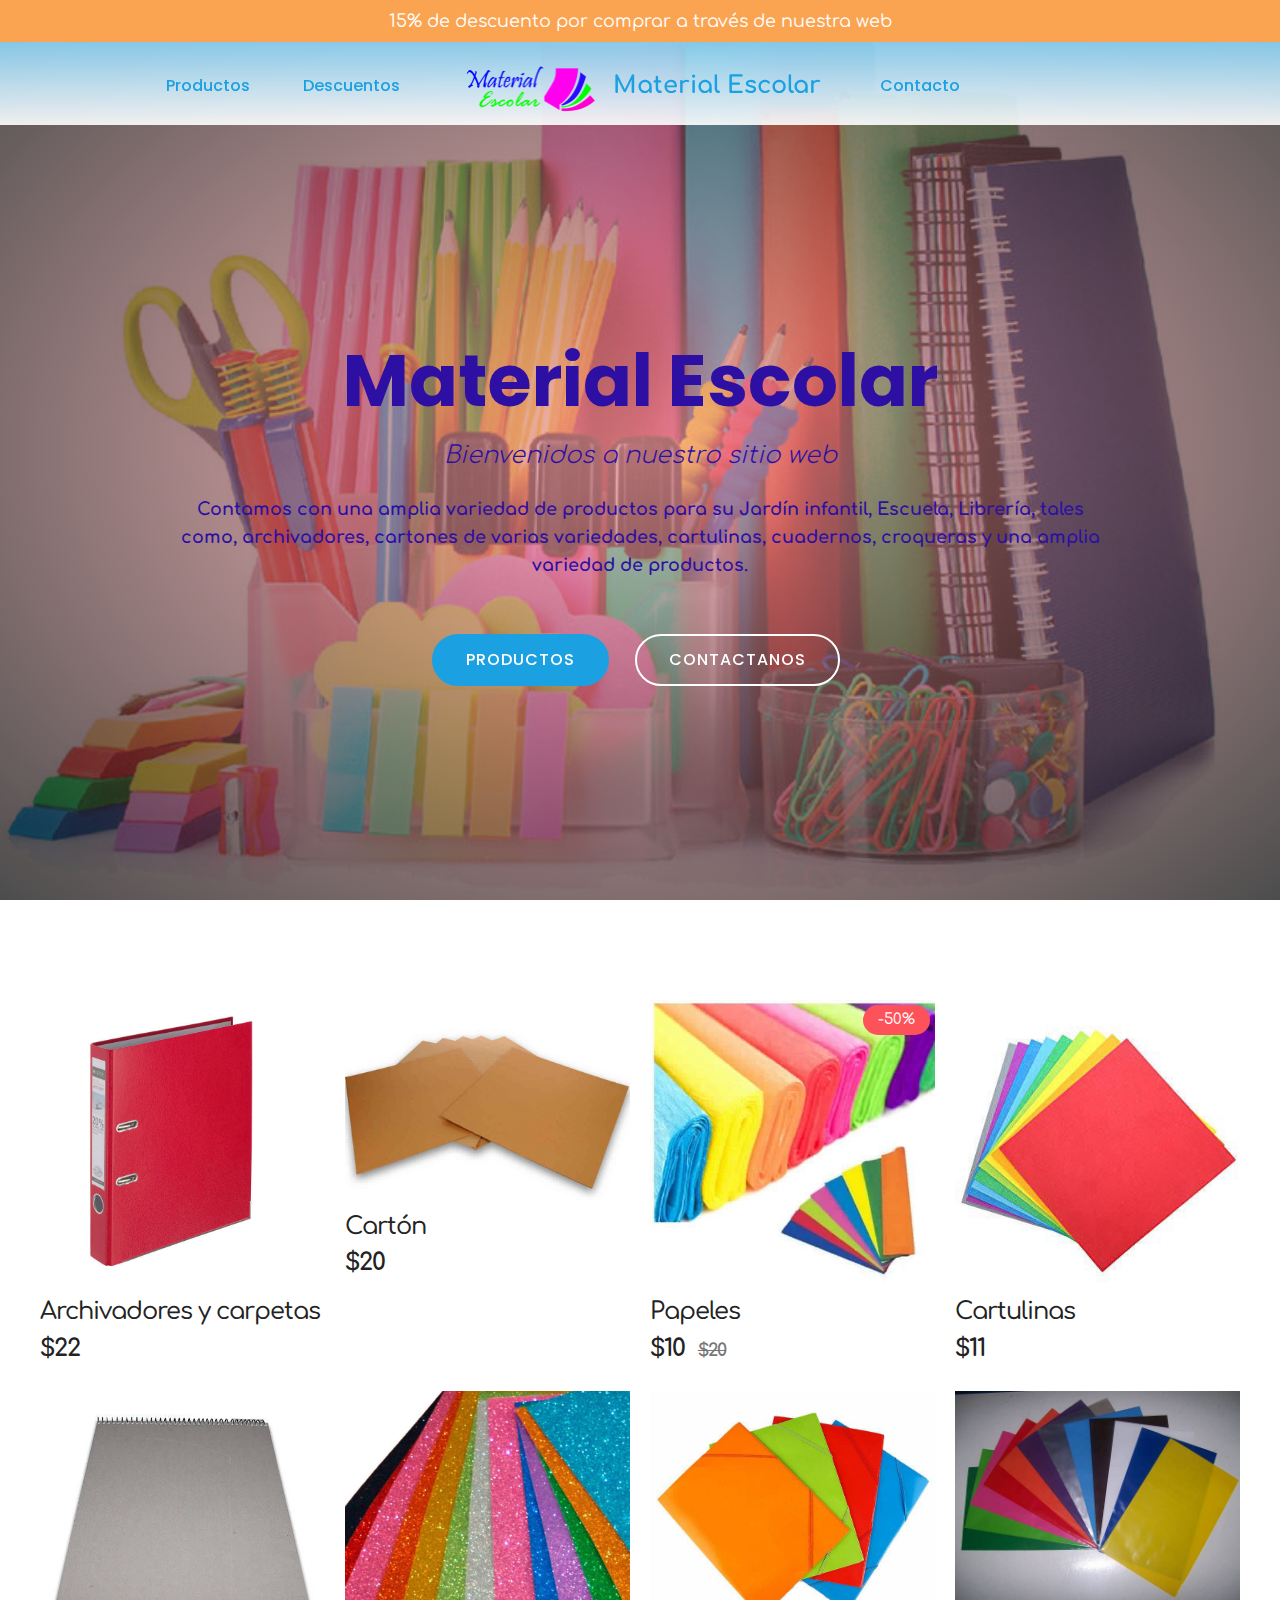
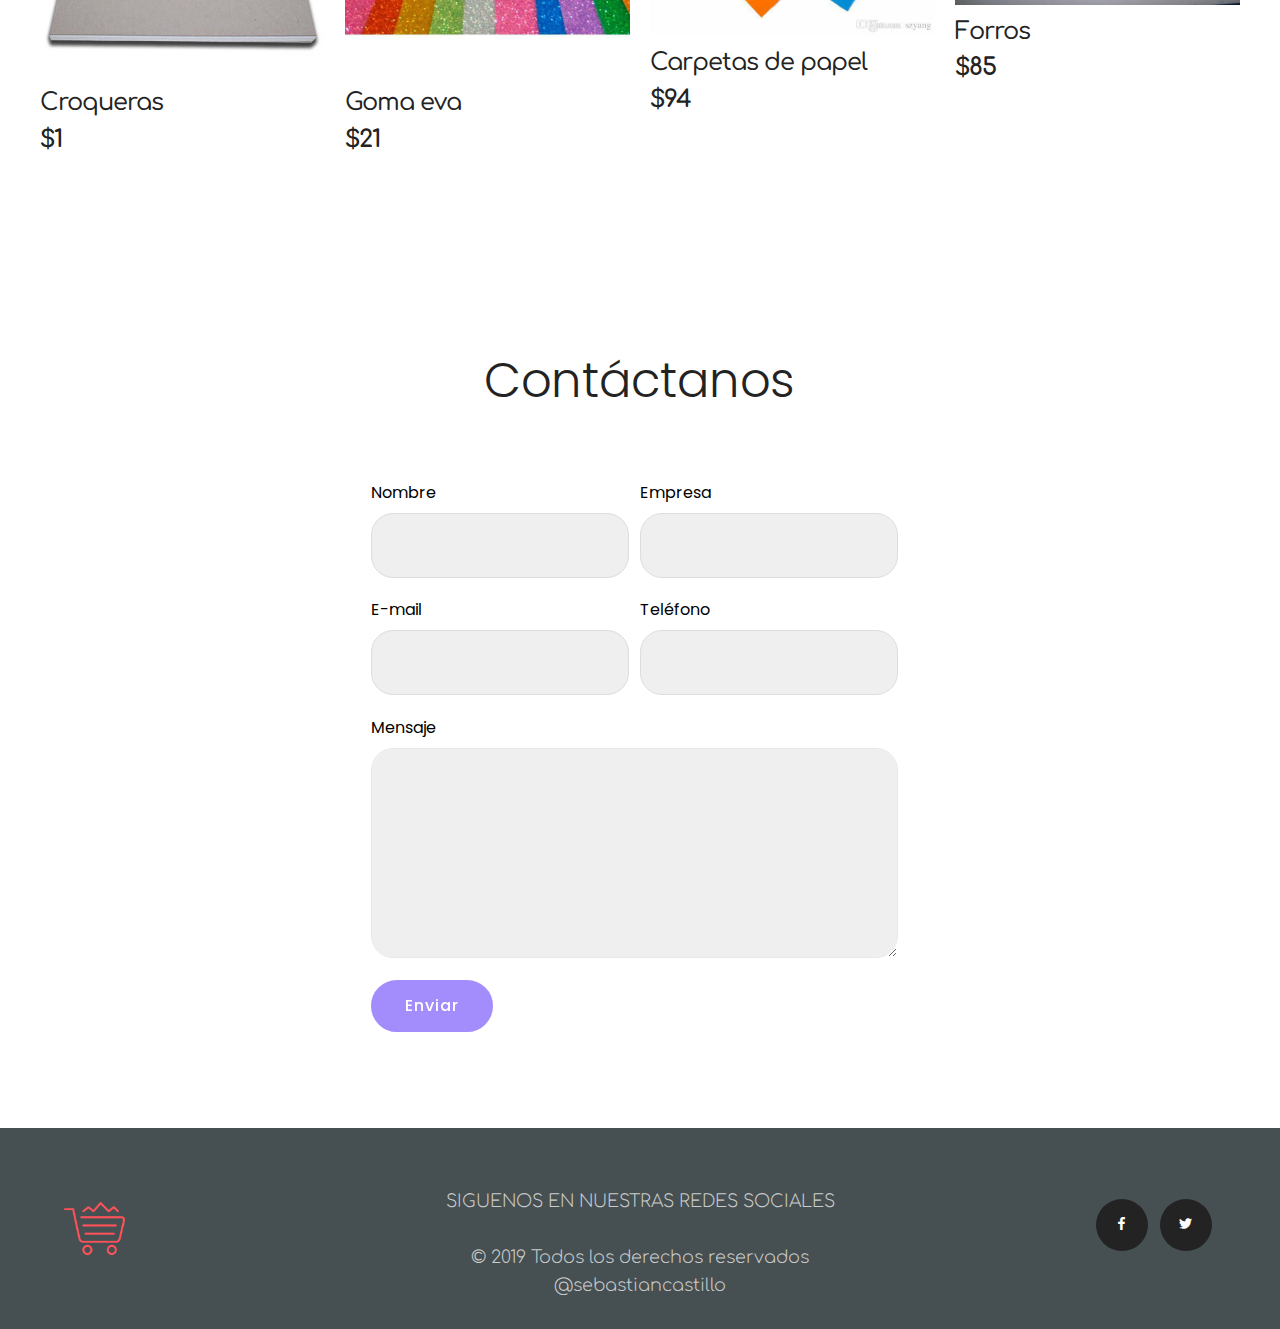
<file: index.html>
<!DOCTYPE html>
<html >
<head>
  <!-- Site made with Mobirise Website Builder v4.8.1, https://mobirise.com -->
  <meta charset="UTF-8">
  <meta http-equiv="X-UA-Compatible" content="IE=edge">
  <meta name="generator" content="Mobirise v4.8.1, mobirise.com">
  <meta name="viewport" content="width=device-width, initial-scale=1, minimum-scale=1">
  <link rel="shortcut icon" href="assets/images/logo-marca-favicon-03-98x92-1.png" type="image/x-icon">
  <meta name="description" content="Empresa dedicada a la venta de material de oficina, entretencion, papeles, carpetas, archivadores, cartones, goma eva, papel lustre, papel entretenido, material escolar, cartulinas, croqueras, forros para cuadernos">
  <title>Material de oficina, papeles, entretención y escolar</title>
  <link rel="stylesheet" href="https://fonts.googleapis.com/css?family=Poppins:300,400,500,600,700">
  <link rel="stylesheet" href="assets/web/assets/mobirise-icons/mobirise-icons.css">
  <link rel="stylesheet" href="assets/bootstrap/css/bootstrap.min.css">
  <link rel="stylesheet" href="assets/bootstrap/css/bootstrap-grid.min.css">
  <link rel="stylesheet" href="assets/bootstrap/css/bootstrap-reboot.min.css">
  <link rel="stylesheet" href="assets/dropdown/css/style.css">
  <link rel="stylesheet" href="assets/socicon/css/styles.css">
  <link rel="stylesheet" href="assets/theme/css/style.css">
  <link rel="stylesheet" href="assets/mobirise-gallery/style.css">
  <link rel="stylesheet" href="assets/mobirise/css/mbr-additional.css" type="text/css">
  
  
  
</head>
<body>
  <section class="menu popup-btn-cards cid-rck2JeDNcG" once="menu" id="menu2-2" data-sortbtn="btn-primary">

    
    

    <nav class="navbar navbar-dropdown navbar-fixed-top navbar-expand-lg">
        <div class="mbr-overlay" style="opacity: 0.9;"></div>

      <a class="full-link" href="http://www.mobirise.com"></a>
      <div class="menu-top card-wrapper mbr-fonts-style mbr-white display-7">15% de descuento por comprar a través de nuestra web</div>
      <div class="collapse navbar-collapse" id="navbarSupportedContent">
            
        <div class="left-menu">
          <ul class="navbar-nav nav-dropdown" data-app-modern-menu="true"><li class="nav-item">
                  <a class="nav-link link text-info display-4" href="index.html#shop6-8">
                      Productos</a>
              </li><li class="nav-item">
                  <a class="nav-link link text-info display-4" href="index.html">
                       Descuentos</a>
              </li></ul>
        </div>

        <div class="brand-container">
          <div class="navbar-brand">
              <span class="navbar-logo">
                  <a href="index.html">
                      <img src="assets/images/logo-marca-2-284x122.png" alt="Mobirise" title="" style="height: 3.8rem;">
                  </a>
              </span>
              <span class="navbar-caption-wrap"><a class="navbar-caption text-info display-5" href="index.html">
                      Material Escolar</a></span>
          </div>
        </div>

        <div class="right-menu">
          <ul class="navbar-nav nav-dropdown" data-app-modern-menu="true"><li class="nav-item">
                <a class="nav-link link text-info display-4" href="index.html#form3-c">
                    Contacto</a>
            </li></ul>
        </div>
      </div>

          <button class="navbar-toggler" type="button" data-toggle="collapse" data-target="#navbarSupportedContent" aria-controls="navbarNavAltMarkup" aria-expanded="false" aria-label="Toggle navigation">
            <div class="hamburger">
                <span></span>
                <span></span>
                <span></span>
                <span></span>
            </div>
          </button>
    </nav>
</section>

<section class="header3 cid-rck4MsDsKM mbr-fullscreen" id="header3-b" data-sortbtn="btn-primary">

    

    <div class="mbr-overlay" style="opacity: 0.7;">
    </div>

    <div class="container align-left hero-scs">
        <div class="row justify-content-center">
            <div class="media-container-column mbr-white col-md-10">
                <h1 class="mbr-section-title align-center mbr-bold pb-3 mbr-fonts-style display-1">Material Escolar</h1>
                <h3 class="mbr-section-subtitle align-center mbr-light pb-3 mbr-fonts-style display-5">
                    <em>Bienvenidos a nuestro sitio web</em></h3>
                
                <p class="mbr-text align-center pb-3 mbr-fonts-style display-7"><strong>Contamos con una amplia variedad de productos para su Jardín infantil, Escuela, Librería, tales como, archivadores, cartones de varias variedades, cartulinas, cuadernos, croqueras y una amplia variedad de productos.</strong></p>
                <div class="mbr-section-btn align-center pt-3"><a class="btn btn-md btn-info display-4" href="index.html#shop6-8">PRODUCTOS</a>
                    <a class="btn btn-md btn-white-outline display-4" href="index.html#form3-c">CONTACTANOS</a></div>
            </div>
        </div>
    </div>
    
</section>

<section class="mbr-gallery cid-rck4qHTOCy" once="shops" id="shop6-8" data-sortbtn="btn-primary">

    

    <div>
        <div class="mbr-shop"><!-- Shop Gallery --><div class="row col-md-12"><div class="wrapper-shop-items col-md-12"><div class="mbr-gallery-row"><div><div class="shop-items"><div class="mbr-gallery-item" data-tags="Increíble" data-slide-to="0" data-seller="false" data-price="22" data-oldprice="44"><div class="item_overlay" data-toggle="modal"></div><div class="galleryItem" data-toggle="modal"><div class="style_overlay"></div><div class="img_wraper"><img src="assets/images/archivadores-1200x1200-800x800.jpg" alt="" title=""></div><span class="onsale mbr-fonts-style display-7" data-onsale="false" style="display: none;">-50%</span><div class="sidebar_wraper"><h4 class="item-title mbr-fonts-style mbr-text display-5">Archivadores y carpetas</h4><div class="price-block"><span class="shop-item-price mbr-fonts-style display-5">$22</span><span class="oldprice mbr-fonts-style display-7" style="display: none;">$44</span></div><div class="card-description"><p>Archiva, registrar, guarda, en-carpeta, conserva y custodia los documentos, carpetas y demás elementos que se pueden guardar. Es un mueble de oficina que se emplea para guardar los documentos, papeles y fichas.</p><p><br></p><ul><li>Archivadores plastificados c/bolsillo 255 grs.</li><li>Carpetas plastificadas 255 grs.</li></ul><p><br></p><br><p></p></div><div class="mbr-section-btn" buttons="0" style="display: none;"><a href="archivadores_y_carpetas.html" class="btn btn-secondary display-7">Ver precios</a></div></div></div></div><div class="mbr-gallery-item" data-tags="Maravilloso" data-slide-to="1" data-seller="false" data-price="20" data-oldprice="40"><div class="item_overlay" data-toggle="modal"></div><div class="galleryItem" data-toggle="modal"><div class="style_overlay"></div><div class="img_wraper"><img src="assets/images/carton-800x560-800x560.jpg" alt="" title=""></div><span class="onsale mbr-fonts-style display-7" data-onsale="false" style="display: none;">-50%</span><div class="sidebar_wraper"><h4 class="item-title mbr-fonts-style mbr-text display-5">Cartón</h4><div class="price-block"><span class="shop-item-price mbr-fonts-style display-5">$20</span><span class="oldprice mbr-fonts-style display-7" style="display: none;">$40</span></div><div class="card-description"><p>Hay de diferentes tipo tamaños, colores y texturas que puedes utilizar para diversas manualidades, en tu escuela, en casa o al aire libre.</p><p><br></p><ul><li>Cartón dúplex r/blanco 300 grs. 77 x 110 cm.</li><li>Cartón dúplex r/café 190grs. 77 x 110 cm.</li><li>Cartón microcorrugado 70 x 50 cm.</li></ul><p><br></p><ul><li>Cartón gris en diversos formatos.</li><li>Cartón piedra negro 54 x 75 cm.</li></ul><p><br></p><p><br></p><br><p></p></div><div class="mbr-section-btn" buttons="0" style="display: none;"><a href="https://mobirise.com" class="btn btn-secondary display-7">Ver Precios</a></div></div></div></div><div class="mbr-gallery-item" data-tags="Creativo" data-slide-to="2" data-seller="false" data-price="10" data-oldprice="20"><div class="item_overlay" data-toggle="modal"></div><div class="galleryItem" data-toggle="modal"><div class="style_overlay"></div><div class="img_wraper"><img src="assets/images/papel-crepe-500x500-500x500.jpg" alt="" title=""></div><span class="onsale mbr-fonts-style display-7" data-onsale="true">-50%</span><div class="sidebar_wraper"><h4 class="item-title mbr-fonts-style mbr-text display-5">Papeles</h4><div class="price-block"><span class="shop-item-price mbr-fonts-style display-5">$10</span><span class="oldprice mbr-fonts-style display-7">$20</span></div><div class="card-description">Diferentes tipos de tamaños, colores y texturas para tu escuela, tu hogar, realizar actividades al aire libre.<br><br><ul><li>Papel Kraft 60 grs. 80 x 110 cm.</li><li>Papel Mantequilla 45 grs. 80 x 110 cm.</li> <li>Papel Crepé 200 x 50 cm.</li> <li>Pliego papel lustre 70 x 50 cm.</li><li>Papel Celofán Transparente 100 x 70 x 50 mc. (consultar a Luis Alvarado)</li></ul><p><br></p><ul><li>Fajos Lustre</li><li>Block Lustre</li></ul></div><div class="mbr-section-btn" buttons="0" style="display: none;"><a href="https://mobirise.com" class="btn btn-secondary display-7">Ver Precios</a></div></div></div></div><div class="mbr-gallery-item" data-tags="Increíble" data-slide-to="3" data-seller="false" data-price="11" data-oldprice="22"><div class="item_overlay" data-toggle="modal"></div><div class="galleryItem" data-toggle="modal"><div class="style_overlay"></div><div class="img_wraper"><img src="assets/images/cartulina-color-n9-355x355-355x355.jpg" alt="" title=""></div><span class="onsale mbr-fonts-style display-7" data-onsale="false" style="display: none;">-50%</span><div class="sidebar_wraper"><h4 class="item-title mbr-fonts-style mbr-text display-5">Cartulinas</h4><div class="price-block"><span class="shop-item-price mbr-fonts-style display-5">$11</span><span class="oldprice mbr-fonts-style display-7" style="display: none;">$22</span></div><div class="card-description"><p>Es más grueso y más resistente que el papel normal de escritura o de impresión, pero más flexible y liviano que otras formas de cartón. “mate, rugosa, metalizada, o brillante</p><p><br></p><ul><li>Cartulina Color N° 9</li><li>Cartulina Blanca N° 9</li><li>Cartulina Española</li><li>Cartuina Fluorescente</li><li>Cartulina Metálica 230 grs. 50 x 70 cm.</li><li>Pliego Cartulina Blanca N° 9</li></ul><p></p></div><div class="mbr-section-btn" buttons="0" style="display: none;"><a href="https://mobirise.com" class="btn btn-secondary display-7">Ver Precios</a></div></div></div></div><div class="mbr-gallery-item" data-tags="Responsive" data-slide-to="4" data-seller="false" data-price="1" data-oldprice="2"><div class="item_overlay" data-toggle="modal"></div><div class="galleryItem" data-toggle="modal"><div class="style_overlay"></div><div class="img_wraper"><img src="assets/images/croqueras-500x500-500x500.jpg" alt="" title=""></div><span class="onsale mbr-fonts-style display-7" data-onsale="false" style="display: none;">-50%</span><div class="sidebar_wraper"><h4 class="item-title mbr-fonts-style mbr-text display-5">Croqueras</h4><div class="price-block"><span class="shop-item-price mbr-fonts-style display-5">$1</span><span class="oldprice mbr-fonts-style display-7" style="display: none;">$2</span></div><div class="card-description"><p>Es de menor tamaño que los cuadernos  y contiene menos hojas. Se diferencia en que el anillado es en la parte superior.&nbsp;</p><p><br></p><ul><li>Croquera T/Oficio 80 hjs.</li><li>Croquera T/Carta 80 hjs.
</li><li>Croquera T/ 21 x 16 hjs.(Preguntar a Luis Alvarado)</li></ul><p></p></div><div class="mbr-section-btn" buttons="0" style="display: none;"><a href="https://mobirise.com" class="btn btn-secondary display-7">Ver Precios</a></div></div></div></div><div class="mbr-gallery-item" data-tags="Creativo" data-slide-to="5" data-seller="false" data-price="21" data-oldprice="42"><div class="item_overlay" data-toggle="modal"></div><div class="galleryItem" data-toggle="modal"><div class="style_overlay"></div><div class="img_wraper"><img src="assets/images/goma-eva-glitter-1200x1200-800x800.jpg" alt="" title=""></div><span class="onsale mbr-fonts-style display-7" data-onsale="false" style="display: none;">-50%</span><div class="sidebar_wraper"><h4 class="item-title mbr-fonts-style mbr-text display-5">Goma eva</h4><div class="price-block"><span class="shop-item-price mbr-fonts-style display-5">$21</span><span class="oldprice mbr-fonts-style display-7" style="display: none;">$42</span></div><div class="card-description"><p>Es un material que combina con cualquier accesorio o producto de aplicación directa o superpuesta. Es un material que no sustituye a ninguno conocido, sino que por el contrario, lo complementa.&nbsp;</p><p><br></p><ul><li>Goma Eva glitter 40 x 60 cm.</li><li>Goma Eva glitter 20 x 30 cm.</li><li>Goma Eva lisa 40 x 60 cm.
</li><li>Goma Eva lisa 20 x 30 cm.</li></ul><p></p></div><div class="mbr-section-btn" buttons="0" style="display: none;"><a href="https://mobirise.com" class="btn btn-secondary display-7">Ver Precios</a></div></div></div></div><div class="mbr-gallery-item" data-tags="Animado" data-slide-to="6" data-seller="false" data-price="94" data-oldprice="188"><div class="item_overlay" data-toggle="modal"></div><div class="galleryItem" data-toggle="modal"><div class="style_overlay"></div><div class="img_wraper"><img src="assets/images/carpetas-de-papel-739x636-739x636.jpg" alt="" title=""></div><span class="onsale mbr-fonts-style display-7" data-onsale="false" style="display: none;">-50%</span><div class="sidebar_wraper"><h4 class="item-title mbr-fonts-style mbr-text display-5">Carpetas de papel</h4><div class="price-block"><span class="shop-item-price mbr-fonts-style display-5">$94</span><span class="oldprice mbr-fonts-style display-7" style="display: none;">$188</span></div><div class="card-description">Contiene diferentes tipos de papeles como: papel lustre, cartulinas, cartón microcorrugado, papel entretenido, entre otros.<br><br><ul><li>Carpetas Lustre</li><li>Carpetas Cartulina</li><li>Carpetas Cartulna Metálicas</li><li>Carpetas Cartulina Española</li><li>Carpetas Cartón Microcorrugado</li><li>Carpetas Papel Entretenido</li></ul></div><div class="mbr-section-btn" buttons="0" style="display: none;"><a href="https://mobirise.com" class="btn btn-secondary display-7">Ver Precios</a></div></div></div></div><div class="mbr-gallery-item" data-tags="Increíble" data-slide-to="7" data-seller="false" data-price="85" data-oldprice="170"><div class="item_overlay" data-toggle="modal"></div><div class="galleryItem" data-toggle="modal"><div class="style_overlay"></div><div class="img_wraper"><img src="assets/images/forros-600x450-600x450.jpg" alt="" title=""></div><span class="onsale mbr-fonts-style display-7" data-onsale="false" style="display: none;">-50%</span><div class="sidebar_wraper"><h4 class="item-title mbr-fonts-style mbr-text display-5">Forros</h4><div class="price-block"><span class="shop-item-price mbr-fonts-style display-5">$85</span><span class="oldprice mbr-fonts-style display-7" style="display: none;">$170</span></div><div class="card-description"><p>Los forros de plástico son una excelente opción para proteger la pasta y las puntas de los cuadernos o libros. Estos son protectores que se pueden usar encima de lo que está o no empapelado.&nbsp;</p><p><br></p><ul><li>Libro de Clases Transparente 200 mc.</li><li>Fiscal transparente 100 mc</li><li>Santillana transparente</li><li>Universitario transparente</li><li>College transparente</li><li>Escolar transparente</li></ul><p><br></p><ul><li>Santillana color</li><li>Universitarios color</li><li>College color</li><li>Escolar color</li></ul><p></p></div><div class="mbr-section-btn" buttons="0" style="display: none;"><a href="https://mobirise.com" class="btn btn-secondary display-7">Ver Precios</a></div></div></div></div></div></div><div class="clearfix"></div></div></div></div><!-- Lightbox --><div class="shopItemsModal_wraper" style="z-index: 100;"><div class="shopItemsModalBg"></div><div class="shopItemsModal row"><div class="col-md-6 image-modal"></div><div class="col-md-6 text-modal"></div><div class="closeModal"><div class="close-modal-wrapper"></div></div></div></div></div>
    </div>

</section>

<section class="cid-rckPNT6Sst" id="form3-c" data-sortbtn="btn-primary">

    

    
    <div class="container-fluid">
        <div class="row justify-content-center">
            <div class="form-1 col-md-10 col-lg-8" data-form-type="formoid">
                <h1 class="mbr-fonts-style mbr-section-title align-center display-2">Contáctanos</h1>
                <div data-form-alert="" hidden="">Gracias por enviar su mensaje. Lo contactaremos a la brevedad.</div>
                <form class="mbr-form" action="https://mobirise.com/" method="post" data-form-title="My Mobirise Form"><input type="hidden" name="email" data-form-email="true" value="fP2A+WwCI0BGbs6jwKcfDKJmezk276oztA7stf84CRUpcn9LTrFE1oc5hGjzSBkZll8iMnSGiJNHexCJ/kjzGc2hHTfpaMiM0vfrTp+dMpNEYSIADolilnTkL9Vo2gG3" data-form-field="Email">
                    <div class="row input-main">
                        <div class="col-md-5 col-lg-4 input-wrap" data-for="firstname">
                            <label class="form-label-outside" for="form-1-firstname">Nombre</label>
                            <input type="text" class="field display-7" name="firstname" data-form-field="First Name" required="" id="firstname-form3-c">
                        </div>
                        <div class="col-md-5 col-lg-4 input-wrap" data-for="lastname">
                            <label class="form-label-outside" for="form-1-lastname">Empresa</label>
                            <input type="text" class="field display-7" name="lastname" data-form-field="Last Name" required="" id="lastname-form3-c">
                        </div>
                    </div>
                    <div class="row input-main">
                        <div class="col-md-5 col-lg-4 input-wrap" data-for="email">
                            <label class="form-label-outside" for="form-1-email">E-mail</label>
                            <input type="email" class="field display-7" name="email" data-form-field="Email" required="" id="email-form3-c">
                        </div>
                        <div class=" col-md-5 col-lg-4 input-wrap" data-for="phone">
                            <label class="form-label-outside" for="form-1-phone">Teléfono</label>
                            <input type="text" class="field display-7" name="phone" data-form-field="Phone" id="phone-form3-c">
                        </div>
                    </div>
                    <div class="row input-main">
                        <div class="col-md-10 col-lg-8 form-group" data-for="message">
                            <label class="form-label-outside" for="form-1-message">Mensaje</label>
                            <textarea type="text" class="form-control display-7" name="message" rows="7" data-form-field="Message" id="message-form3-c"></textarea>
                        </div>
                    </div>
                    <div class="row input-main">
                        <div class="col-md-10 col-lg-8 btn-row">
                            <span class="input-group-btn"><button href="https://mobirise.com/" type="submit" class="btn btn-form btn-primary display-4">Enviar</button></span>
                        </div>
                    </div>
                </form>
            </div>
        </div>
   </div>
</section>

<section class="cid-revRkAJesu" id="footer2-t" data-sortbtn="btn-primary">

    

    

    <div class="container-fluid">
        <div class="row align-center justify-content-center align-items-center">
            <div class="logo-section col-md-4">
                <a href="#"><img src="assets/images/logo2.png" height="128" alt="Mobirise" style="height: 3.8rem;">
                </a>
            </div>
            <div class="col-md-4 mbr-text mbr-fonts-style mbr-light display-7">
                <br>SIGUENOS EN NUESTRAS REDES SOCIALES<br><br>© 2019 Todos los derechos reservados<br>@sebastiancastillo</div>
                <div class="social-media col-md-4 col-sm-12">
                    <ul>
                        <li>
                          <a class="icon-transition" href="#">
                            <span class="mbr-iconfont socicon-facebook socicon"></span>
                          </a>
                        </li>
                        <li>
                          <a class="icon-transition" href="#">
                            <span class="mbr-iconfont socicon-twitter socicon"></span>
                          </a>
                        </li>
                        
                        
                        
                     </ul>
                  </div>
        </div>
    </div>
</section>


  <script src="assets/web/assets/jquery/jquery.min.js"></script>
  <script src="assets/popper/popper.min.js"></script>
  <script src="assets/bootstrap/js/bootstrap.min.js"></script>
  <script src="assets/dropdown/js/script.min.js"></script>
  <script src="assets/touch-swipe/jquery.touch-swipe.min.js"></script>
  <script src="assets/mobirise-shop/script.js"></script>
  <script src="assets/smooth-scroll/smooth-scroll.js"></script>
  <script src="assets/theme/js/script.js"></script>
  <script src="assets/mobirise-gallery/player.min.js"></script>
  <script src="assets/mobirise-gallery/script.js"></script>
  <script src="assets/formoid/formoid.min.js"></script>
  
  
</body>
</html>
</file>
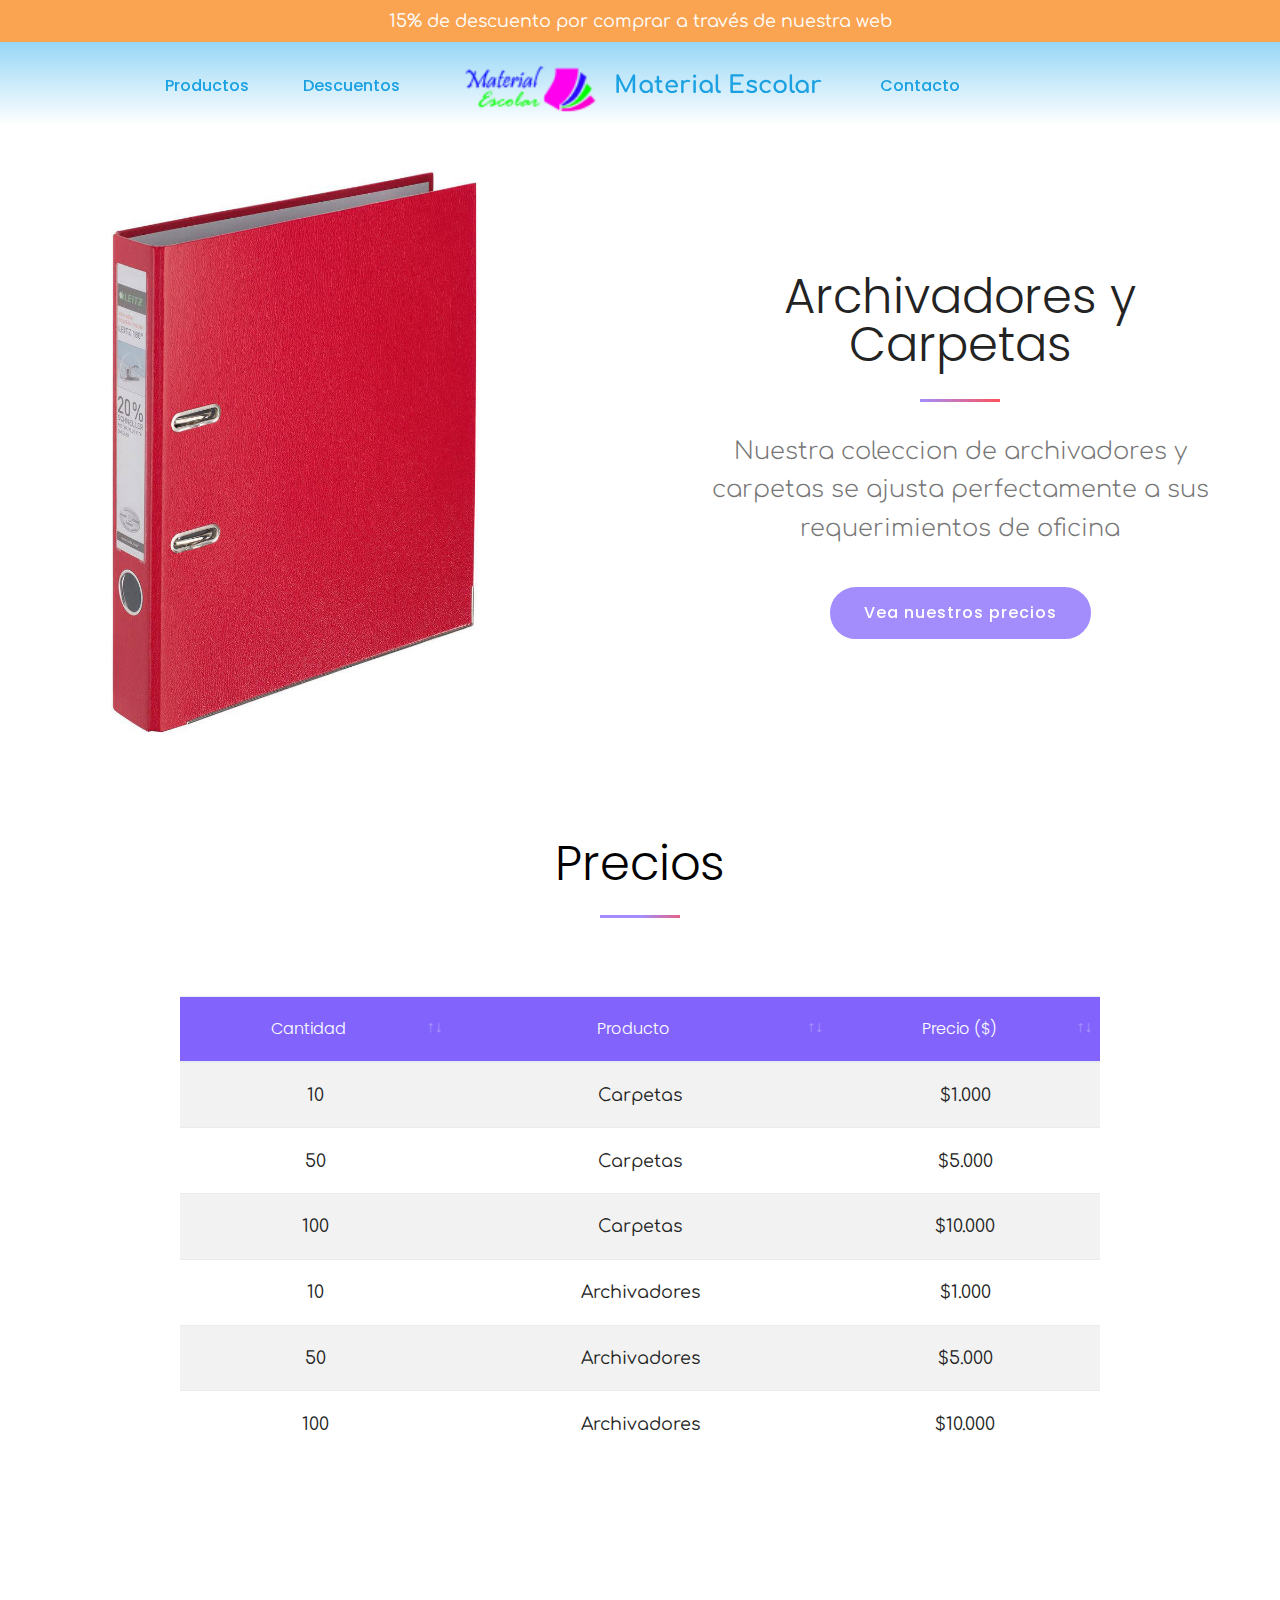
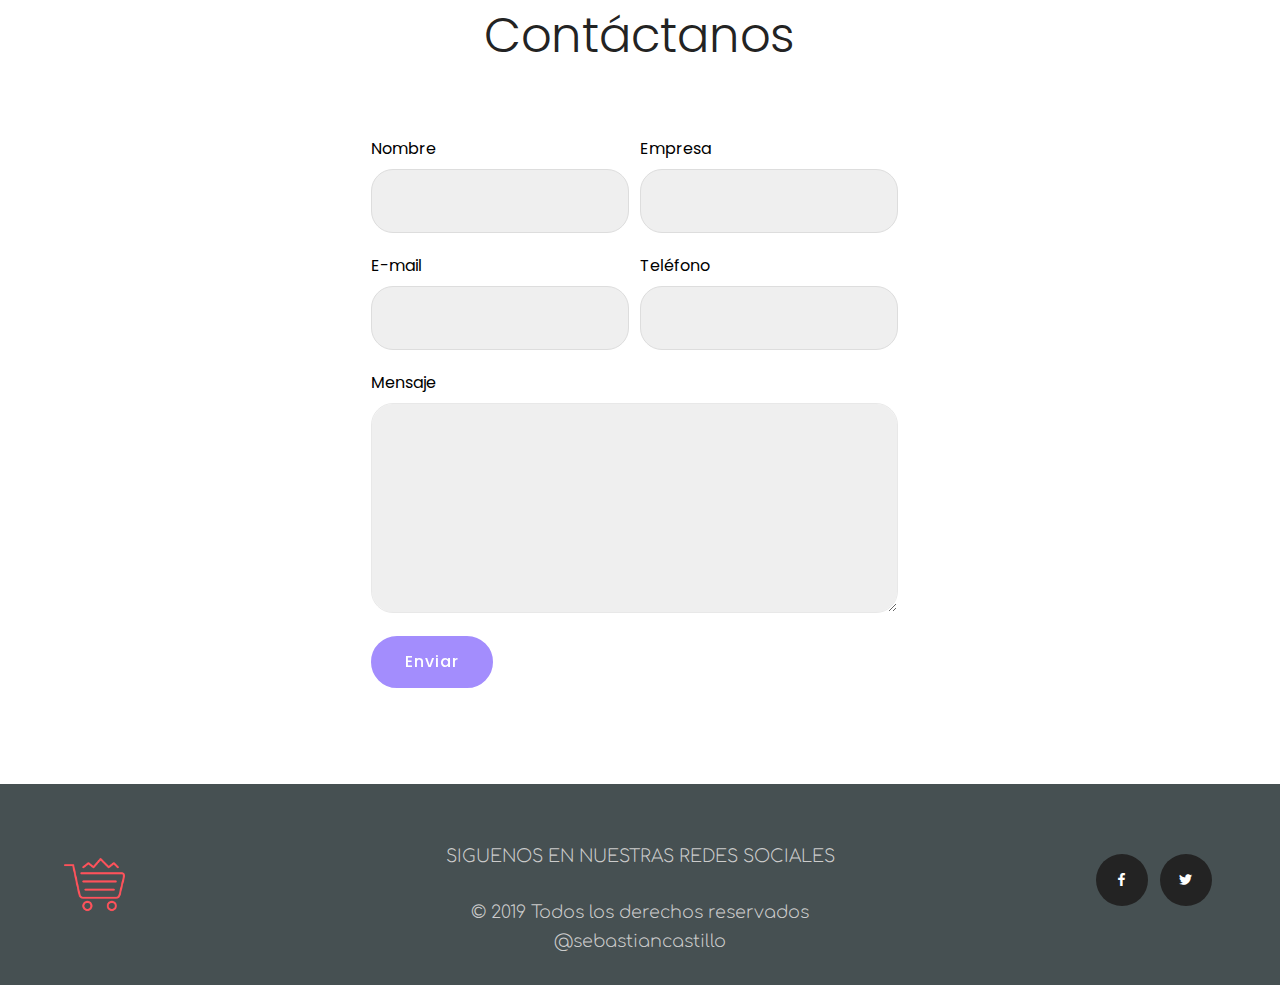
<file: archivadores_y_carpetas.html>
<!DOCTYPE html>
<html >
<head>
  <!-- Site made with Mobirise Website Builder v4.8.1, https://mobirise.com -->
  <meta charset="UTF-8">
  <meta http-equiv="X-UA-Compatible" content="IE=edge">
  <meta name="generator" content="Mobirise v4.8.1, mobirise.com">
  <meta name="viewport" content="width=device-width, initial-scale=1, minimum-scale=1">
  <link rel="shortcut icon" href="assets/images/logo-marca-favicon-03-98x92-1.png" type="image/x-icon">
  <meta name="description" content="Empresa dedicada a la venta de archivadores y carpetas">
  <title>Archivadores y carpetas</title>
  <link rel="stylesheet" href="https://fonts.googleapis.com/css?family=Poppins:300,400,500,600,700">
  <link rel="stylesheet" href="assets/bootstrap/css/bootstrap.min.css">
  <link rel="stylesheet" href="assets/bootstrap/css/bootstrap-grid.min.css">
  <link rel="stylesheet" href="assets/bootstrap/css/bootstrap-reboot.min.css">
  <link rel="stylesheet" href="assets/dropdown/css/style.css">
  <link rel="stylesheet" href="assets/data-tables/data-tables.bootstrap4.min.css">
  <link rel="stylesheet" href="assets/socicon/css/styles.css">
  <link rel="stylesheet" href="assets/theme/css/style.css">
  <link rel="stylesheet" href="assets/mobirise/css/mbr-additional.css" type="text/css">
  
  
  
</head>
<body>
  <section class="menu popup-btn-cards cid-rck2JeDNcG" once="menu" id="menu2-f">

    
    

    <nav class="navbar navbar-dropdown navbar-fixed-top navbar-expand-lg">
        <div class="mbr-overlay" style="opacity: 0.9;"></div>

      <a class="full-link" href="http://www.mobirise.com"></a>
      <div class="menu-top card-wrapper mbr-fonts-style mbr-white display-7">15% de descuento por comprar a través de nuestra web</div>
      <div class="collapse navbar-collapse" id="navbarSupportedContent">
            
        <div class="left-menu">
          <ul class="navbar-nav nav-dropdown" data-app-modern-menu="true"><li class="nav-item">
                  <a class="nav-link link text-info display-4" href="index.html#shop6-8">
                      Productos</a>
              </li><li class="nav-item">
                  <a class="nav-link link text-info display-4" href="index.html">
                       Descuentos</a>
              </li></ul>
        </div>

        <div class="brand-container">
          <div class="navbar-brand">
              <span class="navbar-logo">
                  <a href="index.html">
                      <img src="assets/images/logo-marca-2-96x41.png" alt="Mobirise" title="" style="height: 3.8rem;">
                  </a>
              </span>
              <span class="navbar-caption-wrap"><a class="navbar-caption text-info display-5" href="index.html">
                      Material Escolar</a></span>
          </div>
        </div>

        <div class="right-menu">
          <ul class="navbar-nav nav-dropdown" data-app-modern-menu="true"><li class="nav-item">
                <a class="nav-link link text-info display-4" href="index.html#form3-c">
                    Contacto</a>
            </li></ul>
        </div>
      </div>

          <button class="navbar-toggler" type="button" data-toggle="collapse" data-target="#navbarSupportedContent" aria-controls="navbarNavAltMarkup" aria-expanded="false" aria-label="Toggle navigation">
            <div class="hamburger">
                <span></span>
                <span></span>
                <span></span>
                <span></span>
            </div>
          </button>
    </nav>
</section>

<section class="features1 cid-rdEo5EUuMn" id="features1-j">

    

    
    <div class="container-fluid">
        <div class="row main align-items-center">
            <div class="col-md-6 image-element align-self-stretch">
                <div class="img-wrap" style="width: 80%; height: 80%;">
                    <img src="assets/images/archivadores-1200x1200.jpg" alt="" title="">
                </div>
            </div>
            <div class="col-md-6 text-element">
                <div class="text-content">
                    <h2 class="mbr-title pt-2 mbr-fonts-style align-center display-2">
                        Archivadores y Carpetas</h2>
                    <div class="underline align-center">
                         <div class="line"></div>
                    </div>
                    <div class="mbr-section-text">
                        <p class="mbr-text pt-3 mbr-light mbr-fonts-style align-center display-5">
                            Nuestra coleccion de archivadores y carpetas se ajusta perfectamente a sus requerimientos de oficina</p>
                    </div>
                    <div class="mbr-section-btn pt-3 align-center"><a class="btn btn-md btn-primary display-4" href="archivadores_y_carpetas.html#table1-i">Vea nuestros precios</a></div>
                </div>
            </div>
        </div>
    </div>          
</section>

<section class="table1 section-table cid-rdEnT63Io9" id="table1-i">

    

    
    <div class="container-fluid">
        <div class="media-container-row align-center">
            <div class="col-12 col-md-12">
                <h2 class="mbr-section-title mbr-fonts-style mbr-black display-2">
                    Precios</h2>
                <div class="underline align-center pb-3">
                    <div class="line"></div>
                </div>
                
                <div class="table-wrapper pt-5" style="width: 88%;">
                    <div class="container-fluid">
                        
                    </div>
                    <div class="container-fluid scroll">
                        <table class="table table-striped" cellspacing="0">
                            <thead>
                                <tr class="table-heads">
                                    
                                    
                                    
                                    
                                    
                                <th class="head-item mbr-fonts-style display-4">Cantidad</th><th class="head-item mbr-fonts-style display-4">Producto</th><th class="head-item mbr-fonts-style display-4">Precio ($)</th></tr>
                            </thead>

                            <tbody>
                                

                                

                                

                                

                                
                            <tr> 
                                    
                                    
                                    
                                    
                                    
                                <td class="body-item mbr-fonts-style display-7">10</td><td class="body-item mbr-fonts-style display-7">Carpetas</td><td class="body-item mbr-fonts-style display-7">$1.000</td></tr><tr> 
                                    
                                    
                                    
                                    
                                    
                                <td class="body-item mbr-fonts-style display-7">50</td><td class="body-item mbr-fonts-style display-7">Carpetas</td><td class="body-item mbr-fonts-style display-7">$5.000</td></tr><tr> 
                                    
                                    
                                    
                                    
                                    
                                <td class="body-item mbr-fonts-style display-7">100</td><td class="body-item mbr-fonts-style display-7">Carpetas</td><td class="body-item mbr-fonts-style display-7">$10.000</td></tr><tr> 
                                    
                                    
                                    
                                    
                                    
                                <td class="body-item mbr-fonts-style display-7">10</td><td class="body-item mbr-fonts-style display-7">Archivadores</td><td class="body-item mbr-fonts-style display-7">$1.000</td></tr><tr> 
                                    
                                    
                                    
                                    
                                    
                                <td class="body-item mbr-fonts-style display-7">50</td><td class="body-item mbr-fonts-style display-7">Archivadores</td><td class="body-item mbr-fonts-style display-7">$5.000</td></tr><tr> 
                                    
                                    
                                    
                                    
                                    
                                <td class="body-item mbr-fonts-style display-7">100</td><td class="body-item mbr-fonts-style display-7">Archivadores</td><td class="body-item mbr-fonts-style display-7">$10.000</td></tr></tbody>
                        </table>
                    </div>
                    <div class="container-fluid table-info-container">
                        
                    </div>
                </div>
            </div>
        </div>
    </div>
</section>

<section class="cid-rdEoSi9lAU" id="form3-k">

    

    
    <div class="container-fluid">
        <div class="row justify-content-center">
            <div class="form-1 col-md-10 col-lg-8" data-form-type="formoid">
                <h1 class="mbr-fonts-style mbr-section-title align-center display-2">Contáctanos</h1>
                <div data-form-alert="" hidden="">Gracias por enviar su mensaje. Lo contactaremos a la brevedad.</div>
                <form class="mbr-form" action="https://mobirise.com/" method="post" data-form-title="My Mobirise Form"><input type="hidden" name="email" data-form-email="true" value="qCoFR0Z+DXlr8ebrmIH9Bp3/D0JtH+QEnM7Mv0mS8Yw3yXbz8lAsGF5vWRokuxL62I1Km7naFJV/2yXxf7jNzCIu48HCATMqNVPbOKtD3hvZfmSp3FqyPbK7zuvgjsg7" data-form-field="Email">
                    <div class="row input-main">
                        <div class="col-md-5 col-lg-4 input-wrap" data-for="firstname">
                            <label class="form-label-outside" for="form-1-firstname">Nombre</label>
                            <input type="text" class="field display-7" name="firstname" data-form-field="First Name" required="" id="firstname-form3-k">
                        </div>
                        <div class="col-md-5 col-lg-4 input-wrap" data-for="lastname">
                            <label class="form-label-outside" for="form-1-lastname">Empresa</label>
                            <input type="text" class="field display-7" name="lastname" data-form-field="Last Name" required="" id="lastname-form3-k">
                        </div>
                    </div>
                    <div class="row input-main">
                        <div class="col-md-5 col-lg-4 input-wrap" data-for="email">
                            <label class="form-label-outside" for="form-1-email">E-mail</label>
                            <input type="email" class="field display-7" name="email" data-form-field="Email" required="" id="email-form3-k">
                        </div>
                        <div class=" col-md-5 col-lg-4 input-wrap" data-for="phone">
                            <label class="form-label-outside" for="form-1-phone">Teléfono</label>
                            <input type="text" class="field display-7" name="phone" data-form-field="Phone" id="phone-form3-k">
                        </div>
                    </div>
                    <div class="row input-main">
                        <div class="col-md-10 col-lg-8 form-group" data-for="message">
                            <label class="form-label-outside" for="form-1-message">Mensaje</label>
                            <textarea type="text" class="form-control display-7" name="message" rows="7" data-form-field="Message" id="message-form3-k"></textarea>
                        </div>
                    </div>
                    <div class="row input-main">
                        <div class="col-md-10 col-lg-8 btn-row">
                            <span class="input-group-btn"><button href="https://mobirise.com/" type="submit" class="btn btn-form btn-primary display-4">Enviar</button></span>
                        </div>
                    </div>
                </form>
            </div>
        </div>
   </div>
</section>

<section class="cid-rewteiteZJ" id="footer2-u">

    

    

    <div class="container-fluid">
        <div class="row align-center justify-content-center align-items-center">
            <div class="logo-section col-md-4">
                <a href="#"><img src="assets/images/logo20.png" height="128" alt="Mobirise" style="height: 3.8rem;">
                </a>
            </div>
            <div class="col-md-4 mbr-text mbr-fonts-style mbr-light display-7">
                <br>SIGUENOS EN NUESTRAS REDES SOCIALES<br><br>© 2019 Todos los derechos reservados<br>@sebastiancastillo</div>
                <div class="social-media col-md-4 col-sm-12">
                    <ul>
                        <li>
                          <a class="icon-transition" href="#">
                            <span class="mbr-iconfont socicon-facebook socicon"></span>
                          </a>
                        </li>
                        <li>
                          <a class="icon-transition" href="#">
                            <span class="mbr-iconfont socicon-twitter socicon"></span>
                          </a>
                        </li>
                        
                        
                        
                     </ul>
                  </div>
        </div>
    </div>
</section>


  <script src="assets/web/assets/jquery/jquery.min.js"></script>
  <script src="assets/popper/popper.min.js"></script>
  <script src="assets/bootstrap/js/bootstrap.min.js"></script>
  <script src="assets/smooth-scroll/smooth-scroll.js"></script>
  <script src="assets/dropdown/js/script.min.js"></script>
  <script src="assets/touch-swipe/jquery.touch-swipe.min.js"></script>
  <script src="assets/data-tables/jquery.data-tables.min.js"></script>
  <script src="assets/data-tables/data-tables.bootstrap4.min.js"></script>
  <script src="assets/theme/js/script.js"></script>
  <script src="assets/formoid/formoid.min.js"></script>
  
  
</body>
</html>
</file>
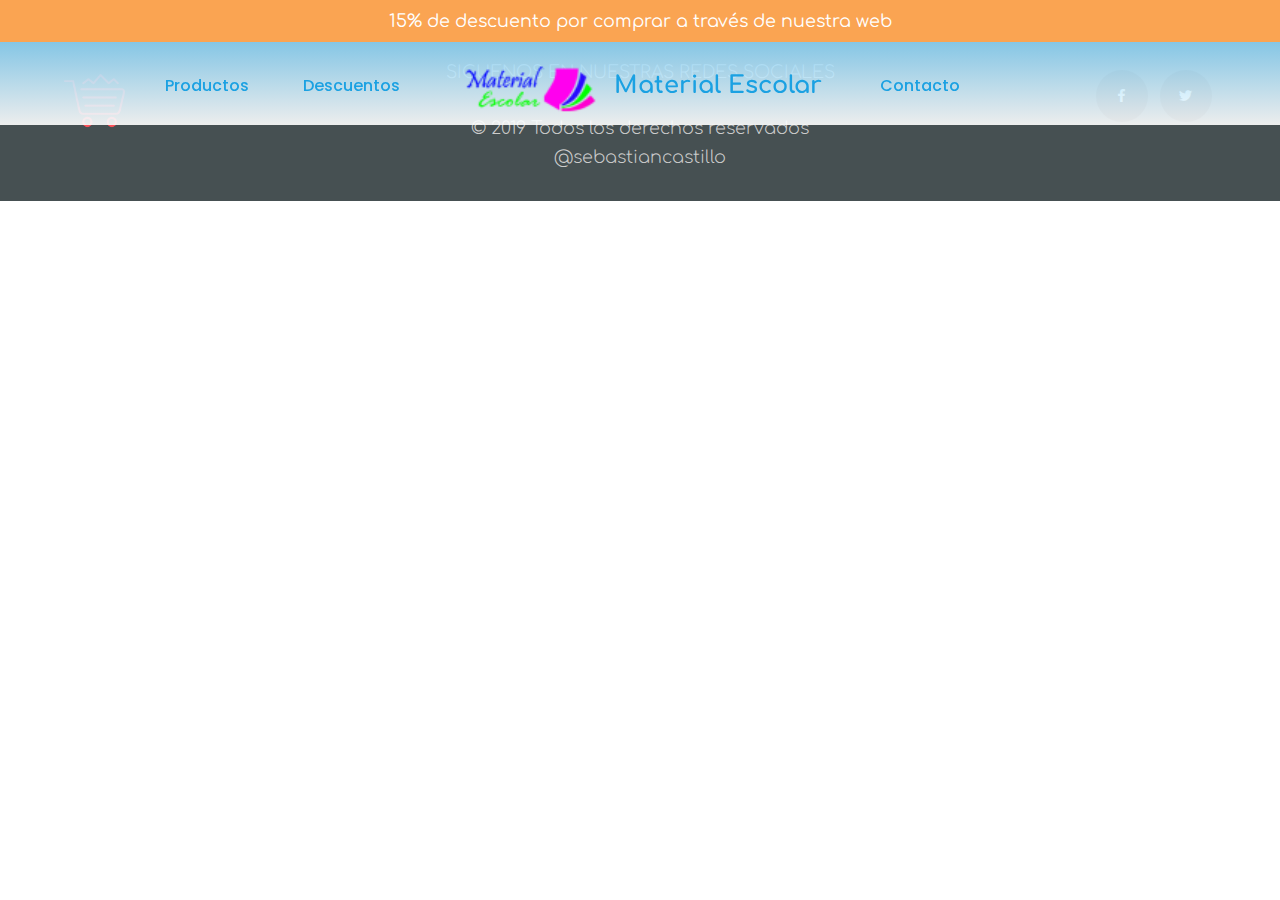
<file: page2.html>
<!DOCTYPE html>
<html >
<head>
  <!-- Site made with Mobirise Website Builder v4.8.1, https://mobirise.com -->
  <meta charset="UTF-8">
  <meta http-equiv="X-UA-Compatible" content="IE=edge">
  <meta name="generator" content="Mobirise v4.8.1, mobirise.com">
  <meta name="viewport" content="width=device-width, initial-scale=1, minimum-scale=1">
  <link rel="shortcut icon" href="assets/images/logo-marca-favicon-03-98x92-1.png" type="image/x-icon">
  <meta name="description" content="">
  <title>propuesta gioco</title>
  <link rel="stylesheet" href="https://fonts.googleapis.com/css?family=Poppins:300,400,500,600,700">
  <link rel="stylesheet" href="assets/bootstrap/css/bootstrap.min.css">
  <link rel="stylesheet" href="assets/bootstrap/css/bootstrap-grid.min.css">
  <link rel="stylesheet" href="assets/bootstrap/css/bootstrap-reboot.min.css">
  <link rel="stylesheet" href="assets/dropdown/css/style.css">
  <link rel="stylesheet" href="assets/socicon/css/styles.css">
  <link rel="stylesheet" href="assets/theme/css/style.css">
  <link rel="stylesheet" href="assets/mobirise/css/mbr-additional.css" type="text/css">
  
  
  
</head>
<body>
  <section class="menu popup-btn-cards cid-rck2JeDNcG" once="menu" id="menu2-v">

    
    

    <nav class="navbar navbar-dropdown navbar-fixed-top navbar-expand-lg">
        <div class="mbr-overlay" style="opacity: 0.9;"></div>

      <a class="full-link" href="http://www.mobirise.com"></a>
      <div class="menu-top card-wrapper mbr-fonts-style mbr-white display-7">15% de descuento por comprar a través de nuestra web</div>
      <div class="collapse navbar-collapse" id="navbarSupportedContent">
            
        <div class="left-menu">
          <ul class="navbar-nav nav-dropdown" data-app-modern-menu="true"><li class="nav-item">
                  <a class="nav-link link text-info display-4" href="index.html#shop6-8">
                      Productos</a>
              </li><li class="nav-item">
                  <a class="nav-link link text-info display-4" href="index.html">
                       Descuentos</a>
              </li></ul>
        </div>

        <div class="brand-container">
          <div class="navbar-brand">
              <span class="navbar-logo">
                  <a href="index.html">
                      <img src="assets/images/logo-marca-2-96x41.png" alt="Mobirise" title="" style="height: 3.8rem;">
                  </a>
              </span>
              <span class="navbar-caption-wrap"><a class="navbar-caption text-info display-5" href="index.html">
                      Material Escolar</a></span>
          </div>
        </div>

        <div class="right-menu">
          <ul class="navbar-nav nav-dropdown" data-app-modern-menu="true"><li class="nav-item">
                <a class="nav-link link text-info display-4" href="index.html#form3-c">
                    Contacto</a>
            </li></ul>
        </div>
      </div>

          <button class="navbar-toggler" type="button" data-toggle="collapse" data-target="#navbarSupportedContent" aria-controls="navbarNavAltMarkup" aria-expanded="false" aria-label="Toggle navigation">
            <div class="hamburger">
                <span></span>
                <span></span>
                <span></span>
                <span></span>
            </div>
          </button>
    </nav>
</section>

<section class="cid-rewteiteZJ" id="footer2-w">

    

    

    <div class="container-fluid">
        <div class="row align-center justify-content-center align-items-center">
            <div class="logo-section col-md-4">
                <a href="#"><img src="assets/images/logo20.png" height="128" alt="Mobirise" style="height: 3.8rem;">
                </a>
            </div>
            <div class="col-md-4 mbr-text mbr-fonts-style mbr-light display-7">
                <br>SIGUENOS EN NUESTRAS REDES SOCIALES<br><br>© 2019 Todos los derechos reservados<br>@sebastiancastillo</div>
                <div class="social-media col-md-4 col-sm-12">
                    <ul>
                        <li>
                          <a class="icon-transition" href="#">
                            <span class="mbr-iconfont socicon-facebook socicon"></span>
                          </a>
                        </li>
                        <li>
                          <a class="icon-transition" href="#">
                            <span class="mbr-iconfont socicon-twitter socicon"></span>
                          </a>
                        </li>
                        
                        
                        
                     </ul>
                  </div>
        </div>
    </div>
</section>


  <script src="assets/web/assets/jquery/jquery.min.js"></script>
  <script src="assets/popper/popper.min.js"></script>
  <script src="assets/bootstrap/js/bootstrap.min.js"></script>
  <script src="assets/smooth-scroll/smooth-scroll.js"></script>
  <script src="assets/dropdown/js/script.min.js"></script>
  <script src="assets/touch-swipe/jquery.touch-swipe.min.js"></script>
  <script src="assets/theme/js/script.js"></script>
  
  
</body>
</html>
</file>
<file: assets/web/assets/mobirise-icons/mobirise-icons.css>
@font-face {
  font-family: 'MobiriseIcons';
  src:  url('mobirise-icons.eot?spat4u');
  src:  url('mobirise-icons.eot?spat4u#iefix') format('embedded-opentype'),
    url('mobirise-icons.ttf?spat4u') format('truetype'),
    url('mobirise-icons.woff?spat4u') format('woff'),
    url('mobirise-icons.svg?spat4u#MobiriseIcons') format('svg');
  font-weight: normal;
  font-style: normal;
}

[class^="mbri-"], [class*=" mbri-"] {
  /* use !important to prevent issues with browser extensions that change fonts */
  font-family: MobiriseIcons !important;
  speak: none;
  font-style: normal;
  font-weight: normal;
  font-variant: normal;
  text-transform: none;
  line-height: 1;

  /* Better Font Rendering =========== */
  -webkit-font-smoothing: antialiased;
  -moz-osx-font-smoothing: grayscale;
}

.mbri-add-submenu:before {
  content: "\e900";
}
.mbri-alert:before {
  content: "\e901";
}
.mbri-align-center:before {
  content: "\e902";
}
.mbri-align-justify:before {
  content: "\e903";
}
.mbri-align-left:before {
  content: "\e904";
}
.mbri-align-right:before {
  content: "\e905";
}
.mbri-android:before {
  content: "\e906";
}
.mbri-apple:before {
  content: "\e907";
}
.mbri-arrow-down:before {
  content: "\e908";
}
.mbri-arrow-next:before {
  content: "\e909";
}
.mbri-arrow-prev:before {
  content: "\e90a";
}
.mbri-arrow-up:before {
  content: "\e90b";
}
.mbri-bold:before {
  content: "\e90c";
}
.mbri-bookmark:before {
  content: "\e90d";
}
.mbri-bootstrap:before {
  content: "\e90e";
}
.mbri-briefcase:before {
  content: "\e90f";
}
.mbri-browse:before {
  content: "\e910";
}
.mbri-bulleted-list:before {
  content: "\e911";
}
.mbri-calendar:before {
  content: "\e912";
}
.mbri-camera:before {
  content: "\e913";
}
.mbri-cart-add:before {
  content: "\e914";
}
.mbri-cart-full:before {
  content: "\e915";
}
.mbri-cash:before {
  content: "\e916";
}
.mbri-change-style:before {
  content: "\e917";
}
.mbri-chat:before {
  content: "\e918";
}
.mbri-clock:before {
  content: "\e919";
}
.mbri-close:before {
  content: "\e91a";
}
.mbri-cloud:before {
  content: "\e91b";
}
.mbri-code:before {
  content: "\e91c";
}
.mbri-contact-form:before {
  content: "\e91d";
}
.mbri-credit-card:before {
  content: "\e91e";
}
.mbri-cursor-click:before {
  content: "\e91f";
}
.mbri-cust-feedback:before {
  content: "\e920";
}
.mbri-database:before {
  content: "\e921";
}
.mbri-delivery:before {
  content: "\e922";
}
.mbri-desktop:before {
  content: "\e923";
}
.mbri-devices:before {
  content: "\e924";
}
.mbri-down:before {
  content: "\e925";
}
.mbri-download:before {
  content: "\e989";
}
.mbri-drag-n-drop:before {
  content: "\e927";
}
.mbri-drag-n-drop2:before {
  content: "\e928";
}
.mbri-edit:before {
  content: "\e929";
}
.mbri-edit2:before {
  content: "\e92a";
}
.mbri-error:before {
  content: "\e92b";
}
.mbri-extension:before {
  content: "\e92c";
}
.mbri-features:before {
  content: "\e92d";
}
.mbri-file:before {
  content: "\e92e";
}
.mbri-flag:before {
  content: "\e92f";
}
.mbri-folder:before {
  content: "\e930";
}
.mbri-gift:before {
  content: "\e931";
}
.mbri-github:before {
  content: "\e932";
}
.mbri-globe:before {
  content: "\e933";
}
.mbri-globe-2:before {
  content: "\e934";
}
.mbri-growing-chart:before {
  content: "\e935";
}
.mbri-hearth:before {
  content: "\e936";
}
.mbri-help:before {
  content: "\e937";
}
.mbri-home:before {
  content: "\e938";
}
.mbri-hot-cup:before {
  content: "\e939";
}
.mbri-idea:before {
  content: "\e93a";
}
.mbri-image-gallery:before {
  content: "\e93b";
}
.mbri-image-slider:before {
  content: "\e93c";
}
.mbri-info:before {
  content: "\e93d";
}
.mbri-italic:before {
  content: "\e93e";
}
.mbri-key:before {
  content: "\e93f";
}
.mbri-laptop:before {
  content: "\e940";
}
.mbri-layers:before {
  content: "\e941";
}
.mbri-left-right:before {
  content: "\e942";
}
.mbri-left:before {
  content: "\e943";
}
.mbri-letter:before {
  content: "\e944";
}
.mbri-like:before {
  content: "\e945";
}
.mbri-link:before {
  content: "\e946";
}
.mbri-lock:before {
  content: "\e947";
}
.mbri-login:before {
  content: "\e948";
}
.mbri-logout:before {
  content: "\e949";
}
.mbri-magic-stick:before {
  content: "\e94a";
}
.mbri-map-pin:before {
  content: "\e94b";
}
.mbri-menu:before {
  content: "\e94c";
}
.mbri-mobile:before {
  content: "\e94d";
}
.mbri-mobile2:before {
  content: "\e94e";
}
.mbri-mobirise:before {
  content: "\e94f";
}
.mbri-more-horizontal:before {
  content: "\e950";
}
.mbri-more-vertical:before {
  content: "\e951";
}
.mbri-music:before {
  content: "\e952";
}
.mbri-new-file:before {
  content: "\e953";
}
.mbri-numbered-list:before {
  content: "\e954";
}
.mbri-opened-folder:before {
  content: "\e955";
}
.mbri-pages:before {
  content: "\e956";
}
.mbri-paper-plane:before {
  content: "\e957";
}
.mbri-paperclip:before {
  content: "\e958";
}
.mbri-photo:before {
  content: "\e959";
}
.mbri-photos:before {
  content: "\e95a";
}
.mbri-pin:before {
  content: "\e95b";
}
.mbri-play:before {
  content: "\e95c";
}
.mbri-plus:before {
  content: "\e95d";
}
.mbri-preview:before {
  content: "\e95e";
}
.mbri-print:before {
  content: "\e95f";
}
.mbri-protect:before {
  content: "\e960";
}
.mbri-question:before {
  content: "\e961";
}
.mbri-quote-left:before {
  content: "\e962";
}
.mbri-quote-right:before {
  content: "\e963";
}
.mbri-refresh:before {
  content: "\e964";
}
.mbri-responsive:before {
  content: "\e965";
}
.mbri-right:before {
  content: "\e966";
}
.mbri-rocket:before {
  content: "\e967";
}
.mbri-sad-face:before {
  content: "\e968";
}
.mbri-sale:before {
  content: "\e969";
}
.mbri-save:before {
  content: "\e96a";
}
.mbri-search:before {
  content: "\e96b";
}
.mbri-setting:before {
  content: "\e96c";
}
.mbri-setting2:before {
  content: "\e96d";
}
.mbri-setting3:before {
  content: "\e96e";
}
.mbri-share:before {
  content: "\e96f";
}
.mbri-shopping-bag:before {
  content: "\e970";
}
.mbri-shopping-basket:before {
  content: "\e971";
}
.mbri-shopping-cart:before {
  content: "\e972";
}
.mbri-sites:before {
  content: "\e973";
}
.mbri-smile-face:before {
  content: "\e974";
}
.mbri-speed:before {
  content: "\e975";
}
.mbri-star:before {
  content: "\e976";
}
.mbri-success:before {
  content: "\e977";
}
.mbri-sun:before {
  content: "\e978";
}
.mbri-sun2:before {
  content: "\e979";
}
.mbri-tablet:before {
  content: "\e97a";
}
.mbri-tablet-vertical:before {
  content: "\e97b";
}
.mbri-target:before {
  content: "\e97c";
}
.mbri-timer:before {
  content: "\e97d";
}
.mbri-to-ftp:before {
  content: "\e97e";
}
.mbri-to-local-drive:before {
  content: "\e97f";
}
.mbri-touch-swipe:before {
  content: "\e980";
}
.mbri-touch:before {
  content: "\e981";
}
.mbri-trash:before {
  content: "\e982";
}
.mbri-underline:before {
  content: "\e983";
}
.mbri-unlink:before {
  content: "\e984";
}
.mbri-unlock:before {
  content: "\e985";
}
.mbri-up-down:before {
  content: "\e986";
}
.mbri-up:before {
  content: "\e987";
}
.mbri-update:before {
  content: "\e988";
}
.mbri-upload:before {
 content: "\e926"; 
}
.mbri-user:before {
  content: "\e98a";
}
.mbri-user2:before {
  content: "\e98b";
}
.mbri-users:before {
  content: "\e98c";
}
.mbri-video:before {
  content: "\e98d";
}
.mbri-video-play:before {
  content: "\e98e";
}
.mbri-watch:before {
  content: "\e98f";
}
.mbri-website-theme:before {
  content: "\e990";
}
.mbri-wifi:before {
  content: "\e991";
}
.mbri-windows:before {
  content: "\e992";
}
.mbri-zoom-out:before {
  content: "\e993";
}
.mbri-redo:before {
  content: "\e994";
}
.mbri-undo:before {
  content: "\e995";
}
</file>
<file: assets/dropdown/css/style.css>
.navbar-dropdown {
  left: 0;
  padding: 0;
  position: absolute;
  right: 0;
  top: 0;
  transition: all 0.45s ease;
  z-index: 1030;
  background: #282828; }
  .navbar-dropdown .navbar-logo {
    margin-right: 0.8rem;
    transition: margin 0.3s ease-in-out;
    vertical-align: middle; }
    .navbar-dropdown .navbar-logo img {
      height: 3.125rem;
      transition: all 0.3s ease-in-out; }
    .navbar-dropdown .navbar-logo.mbr-iconfont {
      font-size: 3.125rem;
      line-height: 3.125rem; }
  .navbar-dropdown .navbar-caption {
    font-weight: 700;
    white-space: normal;
    vertical-align: -4px;
    line-height: 3.125rem !important; }
    .navbar-dropdown .navbar-caption, .navbar-dropdown .navbar-caption:hover {
      color: inherit;
      text-decoration: none; }
  .navbar-dropdown .mbr-iconfont + .navbar-caption {
    vertical-align: -1px; }
  .navbar-dropdown.navbar-fixed-top {
    position: fixed; }
  .navbar-dropdown .navbar-brand span {
    vertical-align: -4px; }
  .navbar-dropdown.bg-color.transparent {
    background: none; }
  .navbar-dropdown.navbar-short .navbar-brand {
    padding: 0.625rem 0; }
    .navbar-dropdown.navbar-short .navbar-brand span {
      vertical-align: -1px; }
  .navbar-dropdown.navbar-short .navbar-caption {
    line-height: 2.375rem !important;
    vertical-align: -2px; }
  .navbar-dropdown.navbar-short .navbar-logo {
    margin-right: 0.5rem; }
    .navbar-dropdown.navbar-short .navbar-logo img {
      height: 2.375rem; }
    .navbar-dropdown.navbar-short .navbar-logo.mbr-iconfont {
      font-size: 2.375rem;
      line-height: 2.375rem; }
  .navbar-dropdown.navbar-short .mbr-table-cell {
    height: 3.625rem; }
  .navbar-dropdown .navbar-close {
    left: 0.6875rem;
    position: fixed;
    top: 0.75rem;
    z-index: 1000; }
  .navbar-dropdown .hamburger-icon {
    content: "";
    display: inline-block;
    vertical-align: middle;
    width: 16px;
    -webkit-box-shadow: 0 -6px 0 1px #282828,0 0 0 1px #282828,0 6px 0 1px #282828;
    -moz-box-shadow: 0 -6px 0 1px #282828,0 0 0 1px #282828,0 6px 0 1px #282828;
    box-shadow: 0 -6px 0 1px #282828,0 0 0 1px #282828,0 6px 0 1px #282828; }

.dropdown-menu .dropdown-toggle[data-toggle="dropdown-submenu"]::after {
  border-bottom: 0.35em solid transparent;
  border-left: 0.35em solid;
  border-right: 0;
  border-top: 0.35em solid transparent;
  margin-left: 0.3rem; }

.dropdown-menu .dropdown-item:focus {
  outline: 0; }

.nav-dropdown {
  font-size: 0.75rem;
  font-weight: 500;
  height: auto !important; }
  .nav-dropdown .nav-btn {
    padding-left: 1rem; }
  .nav-dropdown .link {
    margin: .667em 1.667em;
    font-weight: 500;
    padding: 0;
    transition: color .2s ease-in-out; }
    .nav-dropdown .link.dropdown-toggle {
      margin-right: 2.583em; }
      .nav-dropdown .link.dropdown-toggle::after {
        margin-left: .25rem;
        border-top: 0.35em solid;
        border-right: 0.35em solid transparent;
        border-left: 0.35em solid transparent;
        border-bottom: 0; }
      .nav-dropdown .link.dropdown-toggle[aria-expanded="true"] {
        margin: 0;
        padding: 0.667em 3.263em  0.667em 1.667em; }
  .nav-dropdown .link::after,
  .nav-dropdown .dropdown-item::after {
    color: inherit; }
  .nav-dropdown .btn {
    font-size: 0.75rem;
    font-weight: 700;
    letter-spacing: 0;
    margin-bottom: 0;
    padding-left: 1.25rem;
    padding-right: 1.25rem; }
  .nav-dropdown .dropdown-menu {
    border-radius: 0;
    border: 0;
    left: 0;
    margin: 0;
    padding-bottom: 1.25rem;
    padding-top: 1.25rem;
    position: relative; }
  .nav-dropdown .dropdown-submenu {
    margin-left: 0.125rem;
    top: 0; }
  .nav-dropdown .dropdown-item {
    font-size: 0.8125rem;
    font-weight: 500;
    line-height: 2;
    padding: 0.3846em 4.615em 0.3846em 1.5385em;
    position: relative;
    transition: color .2s ease-in-out, background-color .2s ease-in-out; }
    .nav-dropdown .dropdown-item::after {
      margin-top: -0.3077em;
      position: absolute;
      right: 1.1538em;
      top: 50%; }
    .nav-dropdown .dropdown-item:focus, .nav-dropdown .dropdown-item:hover {
      background: none; }

@media (max-width: 767px) {
  .nav-dropdown.navbar-toggleable-sm {
    bottom: 0;
    display: none;
    left: 0;
    overflow-x: hidden;
    position: fixed;
    top: 0;
    transform: translateX(-100%);
    -ms-transform: translateX(-100%);
    -webkit-transform: translateX(-100%);
    width: 18.75rem;
    z-index: 999; } }
.nav-dropdown.navbar-toggleable-xl {
  bottom: 0;
  display: none;
  left: 0;
  overflow-x: hidden;
  position: fixed;
  top: 0;
  transform: translateX(-100%);
  -ms-transform: translateX(-100%);
  -webkit-transform: translateX(-100%);
  width: 18.75rem;
  z-index: 999; }

.nav-dropdown-sm {
  display: block !important;
  overflow-x: hidden;
  overflow: auto;
  padding-top: 3.875rem; }
  .nav-dropdown-sm::after {
    content: "";
    display: block;
    height: 3rem;
    width: 100%; }
  .nav-dropdown-sm.collapse.in ~ .navbar-close {
    display: block !important; }
  .nav-dropdown-sm.collapsing, .nav-dropdown-sm.collapse.in {
    transform: translateX(0);
    -ms-transform: translateX(0);
    -webkit-transform: translateX(0);
    transition: all 0.25s ease-out;
    -webkit-transition: all 0.25s ease-out;
    background: #282828; }
  .nav-dropdown-sm.collapsing[aria-expanded="false"] {
    transform: translateX(-100%);
    -ms-transform: translateX(-100%);
    -webkit-transform: translateX(-100%); }
  .nav-dropdown-sm .nav-item {
    display: block;
    margin-left: 0 !important;
    padding-left: 0; }
  .nav-dropdown-sm .link,
  .nav-dropdown-sm .dropdown-item {
    border-top: 1px dotted rgba(255, 255, 255, 0.1);
    font-size: 0.8125rem;
    line-height: 1.6;
    margin: 0 !important;
    padding: 0.875rem 2.4rem 0.875rem 1.5625rem !important;
    position: relative;
    white-space: normal; }
    .nav-dropdown-sm .link:focus, .nav-dropdown-sm .link:hover,
    .nav-dropdown-sm .dropdown-item:focus,
    .nav-dropdown-sm .dropdown-item:hover {
      background: rgba(0, 0, 0, 0.2) !important;
      color: #c0a375; }
  .nav-dropdown-sm .nav-btn {
    position: relative;
    padding: 1.5625rem 1.5625rem 0 1.5625rem; }
    .nav-dropdown-sm .nav-btn::before {
      border-top: 1px dotted rgba(255, 255, 255, 0.1);
      content: "";
      left: 0;
      position: absolute;
      top: 0;
      width: 100%; }
    .nav-dropdown-sm .nav-btn + .nav-btn {
      padding-top: 0.625rem; }
      .nav-dropdown-sm .nav-btn + .nav-btn::before {
        display: none; }
  .nav-dropdown-sm .btn {
    padding: 0.625rem 0; }
  .nav-dropdown-sm .dropdown-toggle[data-toggle="dropdown-submenu"]::after {
    margin-left: .25rem;
    border-top: 0.35em solid;
    border-right: 0.35em solid transparent;
    border-left: 0.35em solid transparent;
    border-bottom: 0; }
  .nav-dropdown-sm .dropdown-toggle[data-toggle="dropdown-submenu"][aria-expanded="true"]::after {
    border-top: 0;
    border-right: 0.35em solid transparent;
    border-left: 0.35em solid transparent;
    border-bottom: 0.35em solid; }
  .nav-dropdown-sm .dropdown-menu {
    margin: 0;
    padding: 0;
    position: relative;
    top: 0;
    left: 0;
    width: 100%;
    border: 0;
    float: none;
    border-radius: 0;
    background: none; }
  .nav-dropdown-sm .dropdown-submenu {
    left: 100%;
    margin-left: 0.125rem;
    margin-top: -1.25rem;
    top: 0; }

.navbar-toggleable-sm .nav-dropdown .dropdown-menu {
  position: absolute; }

.navbar-toggleable-sm .nav-dropdown .dropdown-submenu {
  left: 100%;
  margin-left: 0.125rem;
  margin-top: -1.25rem;
  top: 0; }

.navbar-toggleable-sm.opened .nav-dropdown .dropdown-menu {
  position: relative; }

.navbar-toggleable-sm.opened .nav-dropdown .dropdown-submenu {
  left: 0;
  margin-left: 00rem;
  margin-top: 0rem;
  top: 0; }

.is-builder .nav-dropdown.collapsing {
  transition: none !important; }

/*# sourceMappingURL=style.css.map */
</file>
<file: assets/socicon/css/styles.css>
@charset "UTF-8";

@font-face {
  font-family: "socicon";
  src:url("../fonts/socicon.eot");
  src:url("../fonts/socicon.eot?#iefix") format("embedded-opentype"),
    url("../fonts/socicon.woff") format("woff"),
    url("../fonts/socicon.ttf") format("truetype"),
    url("../fonts/socicon.svg#socicon") format("svg");
  font-weight: normal;
  font-style: normal;

}

[data-icon]:before {
  font-family: "socicon" !important;
  content: attr(data-icon);
  font-style: normal !important;
  font-weight: normal !important;
  font-variant: normal !important;
  text-transform: none !important;
  speak: none;
  line-height: 1;
  -webkit-font-smoothing: antialiased;
  -moz-osx-font-smoothing: grayscale;
}

[class^="socicon-"]:before,
[class*=" socicon-"]:before {
  font-family: "socicon" !important;
  font-style: normal !important;
  font-weight: normal !important;
  font-variant: normal !important;
  text-transform: none !important;
  speak: none;
  line-height: 1;
  -webkit-font-smoothing: antialiased;
  -moz-osx-font-smoothing: grayscale;
}

.socicon-modelmayhem:before {
  content: "\e000";
}
.socicon-mixcloud:before {
  content: "\e001";
}
.socicon-drupal:before {
  content: "\e002";
}
.socicon-swarm:before {
  content: "\e003";
}
.socicon-istock:before {
  content: "\e004";
}
.socicon-yammer:before {
  content: "\e005";
}
.socicon-ello:before {
  content: "\e006";
}
.socicon-stackoverflow:before {
  content: "\e007";
}
.socicon-persona:before {
  content: "\e008";
}
.socicon-triplej:before {
  content: "\e009";
}
.socicon-houzz:before {
  content: "\e00a";
}
.socicon-rss:before {
  content: "\e00b";
}
.socicon-paypal:before {
  content: "\e00c";
}
.socicon-odnoklassniki:before {
  content: "\e00d";
}
.socicon-airbnb:before {
  content: "\e00e";
}
.socicon-periscope:before {
  content: "\e00f";
}
.socicon-outlook:before {
  content: "\e010";
}
.socicon-coderwall:before {
  content: "\e011";
}
.socicon-tripadvisor:before {
  content: "\e012";
}
.socicon-appnet:before {
  content: "\e013";
}
.socicon-goodreads:before {
  content: "\e014";
}
.socicon-tripit:before {
  content: "\e015";
}
.socicon-lanyrd:before {
  content: "\e016";
}
.socicon-slideshare:before {
  content: "\e017";
}
.socicon-buffer:before {
  content: "\e018";
}
.socicon-disqus:before {
  content: "\e019";
}
.socicon-vkontakte:before {
  content: "\e01a";
}
.socicon-whatsapp:before {
  content: "\e01b";
}
.socicon-patreon:before {
  content: "\e01c";
}
.socicon-storehouse:before {
  content: "\e01d";
}
.socicon-pocket:before {
  content: "\e01e";
}
.socicon-mail:before {
  content: "\e01f";
}
.socicon-blogger:before {
  content: "\e020";
}
.socicon-technorati:before {
  content: "\e021";
}
.socicon-reddit:before {
  content: "\e022";
}
.socicon-dribbble:before {
  content: "\e023";
}
.socicon-stumbleupon:before {
  content: "\e024";
}
.socicon-digg:before {
  content: "\e025";
}
.socicon-envato:before {
  content: "\e026";
}
.socicon-behance:before {
  content: "\e027";
}
.socicon-delicious:before {
  content: "\e028";
}
.socicon-deviantart:before {
  content: "\e029";
}
.socicon-forrst:before {
  content: "\e02a";
}
.socicon-play:before {
  content: "\e02b";
}
.socicon-zerply:before {
  content: "\e02c";
}
.socicon-wikipedia:before {
  content: "\e02d";
}
.socicon-apple:before {
  content: "\e02e";
}
.socicon-flattr:before {
  content: "\e02f";
}
.socicon-github:before {
  content: "\e030";
}
.socicon-renren:before {
  content: "\e031";
}
.socicon-friendfeed:before {
  content: "\e032";
}
.socicon-newsvine:before {
  content: "\e033";
}
.socicon-identica:before {
  content: "\e034";
}
.socicon-bebo:before {
  content: "\e035";
}
.socicon-zynga:before {
  content: "\e036";
}
.socicon-steam:before {
  content: "\e037";
}
.socicon-xbox:before {
  content: "\e038";
}
.socicon-windows:before {
  content: "\e039";
}
.socicon-qq:before {
  content: "\e03a";
}
.socicon-douban:before {
  content: "\e03b";
}
.socicon-meetup:before {
  content: "\e03c";
}
.socicon-playstation:before {
  content: "\e03d";
}
.socicon-android:before {
  content: "\e03e";
}
.socicon-snapchat:before {
  content: "\e03f";
}
.socicon-twitter:before {
  content: "\e040";
}
.socicon-facebook:before {
  content: "\e041";
}
.socicon-googleplus:before {
  content: "\e042";
}
.socicon-pinterest:before {
  content: "\e043";
}
.socicon-foursquare:before {
  content: "\e044";
}
.socicon-yahoo:before {
  content: "\e045";
}
.socicon-skype:before {
  content: "\e046";
}
.socicon-yelp:before {
  content: "\e047";
}
.socicon-feedburner:before {
  content: "\e048";
}
.socicon-linkedin:before {
  content: "\e049";
}
.socicon-viadeo:before {
  content: "\e04a";
}
.socicon-xing:before {
  content: "\e04b";
}
.socicon-myspace:before {
  content: "\e04c";
}
.socicon-soundcloud:before {
  content: "\e04d";
}
.socicon-spotify:before {
  content: "\e04e";
}
.socicon-grooveshark:before {
  content: "\e04f";
}
.socicon-lastfm:before {
  content: "\e050";
}
.socicon-youtube:before {
  content: "\e051";
}
.socicon-vimeo:before {
  content: "\e052";
}
.socicon-dailymotion:before {
  content: "\e053";
}
.socicon-vine:before {
  content: "\e054";
}
.socicon-flickr:before {
  content: "\e055";
}
.socicon-500px:before {
  content: "\e056";
}
.socicon-wordpress:before {
  content: "\e058";
}
.socicon-tumblr:before {
  content: "\e059";
}
.socicon-twitch:before {
  content: "\e05a";
}
.socicon-8tracks:before {
  content: "\e05b";
}
.socicon-amazon:before {
  content: "\e05c";
}
.socicon-icq:before {
  content: "\e05d";
}
.socicon-smugmug:before {
  content: "\e05e";
}
.socicon-ravelry:before {
  content: "\e05f";
}
.socicon-weibo:before {
  content: "\e060";
}
.socicon-baidu:before {
  content: "\e061";
}
.socicon-angellist:before {
  content: "\e062";
}
.socicon-ebay:before {
  content: "\e063";
}
.socicon-imdb:before {
  content: "\e064";
}
.socicon-stayfriends:before {
  content: "\e065";
}
.socicon-residentadvisor:before {
  content: "\e066";
}
.socicon-google:before {
  content: "\e067";
}
.socicon-yandex:before {
  content: "\e068";
}
.socicon-sharethis:before {
  content: "\e069";
}
.socicon-bandcamp:before {
  content: "\e06a";
}
.socicon-itunes:before {
  content: "\e06b";
}
.socicon-deezer:before {
  content: "\e06c";
}
.socicon-telegram:before {
  content: "\e06e";
}
.socicon-openid:before {
  content: "\e06f";
}
.socicon-amplement:before {
  content: "\e070";
}
.socicon-viber:before {
  content: "\e071";
}
.socicon-zomato:before {
  content: "\e072";
}
.socicon-draugiem:before {
  content: "\e074";
}
.socicon-endomodo:before {
  content: "\e075";
}
.socicon-filmweb:before {
  content: "\e076";
}
.socicon-stackexchange:before {
  content: "\e077";
}
.socicon-wykop:before {
  content: "\e078";
}
.socicon-teamspeak:before {
  content: "\e079";
}
.socicon-teamviewer:before {
  content: "\e07a";
}
.socicon-ventrilo:before {
  content: "\e07b";
}
.socicon-younow:before {
  content: "\e07c";
}
.socicon-raidcall:before {
  content: "\e07d";
}
.socicon-mumble:before {
  content: "\e07e";
}
.socicon-medium:before {
  content: "\e06d";
}
.socicon-bebee:before {
  content: "\e07f";
}
.socicon-hitbox:before {
  content: "\e080";
}
.socicon-reverbnation:before {
  content: "\e081";
}
.socicon-formulr:before {
  content: "\e082";
}
.socicon-instagram:before {
  content: "\e057";
}
.socicon-battlenet:before {
  content: "\e083";
}
.socicon-chrome:before {
  content: "\e084";
}
.socicon-discord:before {
  content: "\e086";
}
.socicon-issuu:before {
  content: "\e087";
}
.socicon-macos:before {
  content: "\e088";
}
.socicon-firefox:before {
  content: "\e089";
}
.socicon-opera:before {
  content: "\e08d";
}
.socicon-keybase:before {
  content: "\e090";
}
.socicon-alliance:before {
  content: "\e091";
}
.socicon-livejournal:before {
  content: "\e092";
}
.socicon-googlephotos:before {
  content: "\e093";
}
.socicon-horde:before {
  content: "\e094";
}
.socicon-etsy:before {
  content: "\e095";
}
.socicon-zapier:before {
  content: "\e096";
}
.socicon-google-scholar:before {
  content: "\e097";
}
.socicon-researchgate:before {
  content: "\e098";
}
.socicon-wechat:before {
  content: "\e099";
}
.socicon-strava:before {
  content: "\e09a";
}
.socicon-line:before {
  content: "\e09b";
}
.socicon-lyft:before {
  content: "\e09c";
}
.socicon-uber:before {
  content: "\e09d";
}
.socicon-songkick:before {
  content: "\e09e";
}
.socicon-viewbug:before {
  content: "\e09f";
}
.socicon-googlegroups:before {
  content: "\e0a0";
}
.socicon-quora:before {
  content: "\e073";
}
.socicon-diablo:before {
  content: "\e085";
}
.socicon-blizzard:before {
  content: "\e0a1";
}
.socicon-hearthstone:before {
  content: "\e08b";
}
.socicon-heroes:before {
  content: "\e08a";
}
.socicon-overwatch:before {
  content: "\e08c";
}
.socicon-warcraft:before {
  content: "\e08e";
}
.socicon-starcraft:before {
  content: "\e08f";
}
.socicon-beam:before {
  content: "\e0a2";
}
.socicon-curse:before {
  content: "\e0a3";
}
.socicon-player:before {
  content: "\e0a4";
}
.socicon-streamjar:before {
  content: "\e0a5";
}
.socicon-nintendo:before {
  content: "\e0a6";
}
.socicon-hellocoton:before {
  content: "\e0a7";
}
</file>
<file: assets/theme/css/style.css>
/*!
 * Mobirise v4 theme (https://mobirise.com/)
 * Copyright 2017 Mobirise
 */
section {
  background-color: #eeeeee; }

section,
.container,
.container-fluid {
  position: relative;
  word-wrap: break-word; }

a.mbr-iconfont:hover {
  text-decoration: none; }

.article .lead p, .article .lead ul, .article .lead ol, .article .lead pre, .article .lead blockquote {
  margin-bottom: 0; }

a {
  font-style: normal;
  font-weight: 400;
  cursor: pointer; }
  a, a:hover {
    text-decoration: none; }

figure {
  margin-bottom: 0; }

body {
  color: #232323; }

h1, h2, h3, h4, h5, h6,
.h1, .h2, .h3, .h4, .h5, .h6,
.display-1, .display-2, .display-3, .display-4 {
  line-height: 1;
  word-break: break-word;
  word-wrap: break-word; }

b, strong {
  font-weight: bold; }

blockquote {
  padding: 10px 0 10px 20px;
  position: relative;
  border-left: 2px solid;
  border-color: #ff3366; }

input:-webkit-autofill, input:-webkit-autofill:hover, input:-webkit-autofill:focus, input:-webkit-autofill:active {
  transition-delay: 9999s;
  transition-property: background-color, color; }

textarea[type="hidden"] {
  display: none; }

body {
  position: relative; }

section {
  background-position: 50% 50%;
  background-repeat: no-repeat;
  background-size: cover; }
  section .mbr-background-video,
  section .mbr-background-video-preview {
    position: absolute;
    bottom: 0;
    left: 0;
    right: 0;
    top: 0; }

.hidden {
  visibility: hidden; }

.mbr-z-index20 {
  z-index: 20; }

/*! Base colors */
.mbr-white {
  color: #ffffff; }

.mbr-black {
  color: #000000; }

.mbr-bg-white {
  background-color: #ffffff; }

.mbr-bg-black {
  background-color: #000000; }

/*! Text-aligns */
.align-left {
  text-align: left; }

.align-center {
  text-align: center; }

.align-right {
  text-align: right; }

@media (max-width: 767px) {
  .align-left, .align-center, .align-right, .mbr-section-btn, .mbr-section-title {
    text-align: center; } }
/*! Font-weight  */
.mbr-light {
  font-weight: 300; }

.mbr-regular {
  font-weight: 400; }

.mbr-semibold {
  font-weight: 500; }

.mbr-bold {
  font-weight: 700; }

/*! Media  */
.media-size-item {
  -webkit-flex: 1 1 auto;
  -moz-flex: 1 1 auto;
  -ms-flex: 1 1 auto;
  -o-flex: 1 1 auto;
  flex: 1 1 auto; }

.media-content {
  -webkit-flex-basis: 100%;
  flex-basis: 100%; }

.media-container-row {
  display: -ms-flexbox;
  display: -webkit-flex;
  display: flex;
  -webkit-flex-direction: row;
  -ms-flex-direction: row;
  flex-direction: row;
  -webkit-flex-wrap: wrap;
  -ms-flex-wrap: wrap;
  flex-wrap: wrap;
  -webkit-justify-content: center;
  -ms-flex-pack: center;
  justify-content: center;
  -webkit-align-content: center;
  -ms-flex-line-pack: center;
  align-content: center;
  -webkit-align-items: start;
  -ms-flex-align: start;
  align-items: start; }
  .media-container-row .media-size-item {
    width: 400px; }

.media-container-column {
  display: -ms-flexbox;
  display: -webkit-flex;
  display: flex;
  -webkit-flex-direction: column;
  -ms-flex-direction: column;
  flex-direction: column;
  -webkit-flex-wrap: wrap;
  -ms-flex-wrap: wrap;
  flex-wrap: wrap;
  -webkit-justify-content: center;
  -ms-flex-pack: center;
  justify-content: center;
  -webkit-align-content: center;
  -ms-flex-line-pack: center;
  align-content: center;
  -webkit-align-items: stretch;
  -ms-flex-align: stretch;
  align-items: stretch; }
  .media-container-column > * {
    width: 100%; }

@media (min-width: 992px) {
  .media-container-row {
    -webkit-flex-wrap: nowrap;
    -ms-flex-wrap: nowrap;
    flex-wrap: nowrap; } }
figure {
  overflow: hidden; }

figure[mbr-media-size] {
  transition: width 0.1s; }

.mbr-figure img, .mbr-figure iframe {
  display: block;
  width: 100%; }

.card {
  background-color: transparent;
  border: none; }

.card-img {
  text-align: center;
  flex-shrink: 0; }

.media {
  max-width: 100%;
  margin: 0 auto; }

.mbr-figure {
  -ms-flex-item-align: center;
  -ms-grid-row-align: center;
  -webkit-align-self: center;
  align-self: center; }

.media-container > div {
  max-width: 100%; }

.mbr-figure img, .card-img img {
  width: 100%; }

@media (max-width: 991px) {
  .media-size-item {
    width: auto !important; }

  .media {
    width: auto; }

  .mbr-figure {
    width: 100% !important; } }
/*! Buttons */
.mbr-section-btn {
  margin-left: -.25rem;
  margin-right: -.25rem;
  font-size: 0; }

nav .mbr-section-btn {
  margin-left: 0rem;
  margin-right: 0rem; }

/*! Btn icon margin */
.btn .mbr-iconfont, .btn.btn-sm .mbr-iconfont {
  cursor: pointer;
  margin-right: 0.5rem; }

.btn.btn-md .mbr-iconfont, .btn.btn-md .mbr-iconfont {
  margin-right: 0.8rem; }

.mbr-regular {
  font-weight: 400; }

.mbr-semibold {
  font-weight: 500; }

.mbr-bold {
  font-weight: 700; }

[type="submit"] {
  -webkit-appearance: none; }

/*! Full-screen */
.mbr-fullscreen .mbr-overlay {
  min-height: 100vh; }

.mbr-fullscreen {
  display: flex;
  display: -webkit-flex;
  display: -moz-flex;
  display: -ms-flex;
  display: -o-flex;
  align-items: center;
  -webkit-align-items: center;
  min-height: 100vh;
  padding-top: 3rem;
  padding-bottom: 3rem; }

/*! Map */
.map {
  height: 25rem;
  position: relative; }
  .map iframe {
    width: 100%;
    height: 100%; }

/* Form */
.form-asterisk {
  font-family: initial;
  position: absolute;
  top: -2px;
  font-weight: normal; }

/*! Scroll to top arrow */
.mbr-arrow-up {
  bottom: 25px;
  right: 90px;
  position: fixed;
  text-align: right;
  z-index: 5000;
  color: #ffffff;
  font-size: 32px;
  transform: rotate(180deg);
  -webkit-transform: rotate(180deg); }

.mbr-arrow-up a {
  background: rgba(0, 0, 0, 0.2);
  border-radius: 3px;
  color: #fff;
  display: inline-block;
  height: 60px;
  width: 60px;
  outline-style: none !important;
  position: relative;
  text-decoration: none;
  transition: all .3s ease-in-out;
  cursor: pointer;
  text-align: center; }
  .mbr-arrow-up a:hover {
    background-color: rgba(0, 0, 0, 0.4); }
  .mbr-arrow-up a i {
    line-height: 60px; }

.mbr-arrow-up-icon {
  display: block;
  color: #fff; }

.mbr-arrow-up-icon::before {
  content: "\203a";
  display: inline-block;
  font-family: serif;
  font-size: 32px;
  line-height: 1;
  font-style: normal;
  position: relative;
  top: 6px;
  left: -4px;
  -webkit-transform: rotate(-90deg);
  transform: rotate(-90deg); }

/*! Arrow Down */
.mbr-arrow {
  position: absolute;
  bottom: 45px;
  left: 50%;
  width: 60px;
  height: 60px;
  cursor: pointer;
  background-color: rgba(80, 80, 80, 0.5);
  border-radius: 50%;
  -webkit-transform: translateX(-50%);
  transform: translateX(-50%); }
  .mbr-arrow > a {
    display: inline-block;
    text-decoration: none;
    outline-style: none;
    -webkit-animation: arrowdown 1.7s ease-in-out infinite;
    animation: arrowdown 1.7s ease-in-out infinite; }
    .mbr-arrow > a > i {
      position: absolute;
      top: -2px;
      left: 15px;
      font-size: 2rem; }

@keyframes arrowdown {
  0% {
    transform: translateY(0px);
    -webkit-transform: translateY(0px); }
  50% {
    transform: translateY(-5px);
    -webkit-transform: translateY(-5px); }
  100% {
    transform: translateY(0px);
    -webkit-transform: translateY(0px); } }
@-webkit-keyframes arrowdown {
  0% {
    transform: translateY(0px);
    -webkit-transform: translateY(0px); }
  50% {
    transform: translateY(-5px);
    -webkit-transform: translateY(-5px); }
  100% {
    transform: translateY(0px);
    -webkit-transform: translateY(0px); } }
@media (max-width: 500px) {
  .mbr-arrow-up {
    left: 50%;
    right: auto;
    transform: translateX(-50%) rotate(180deg);
    -webkit-transform: translateX(-50%) rotate(180deg); } }
/*Gradients animation*/
@keyframes gradient-animation {
  from {
    background-position: 0% 100%;
    animation-timing-function: ease-in-out; }
  to {
    background-position: 100% 0%;
    animation-timing-function: ease-in-out; } }
@-webkit-keyframes gradient-animation {
  from {
    background-position: 0% 100%;
    animation-timing-function: ease-in-out; }
  to {
    background-position: 100% 0%;
    animation-timing-function: ease-in-out; } }
.bg-gradient {
  background-size: 200% 200%;
  animation: gradient-animation 5s infinite alternate;
  -webkit-animation: gradient-animation 5s infinite alternate; }

.menu .navbar-brand {
  display: -webkit-flex; }
  .menu .navbar-brand span {
    display: flex;
    display: -webkit-flex; }
  .menu .navbar-brand .navbar-caption-wrap {
    display: -webkit-flex; }
  .menu .navbar-brand .navbar-logo img {
    display: -webkit-flex; }
@media (min-width: 768px) and (max-width: 991px) {
  .menu .navbar-toggleable-sm .navbar-nav {
    display: -webkit-box;
    display: -webkit-flex;
    display: -ms-flexbox; } }
@media (min-width: 992px) {
  .menu .navbar-nav.nav-dropdown {
    display: -webkit-flex; }
  .menu .navbar-toggleable-sm .navbar-collapse {
    display: -webkit-flex !important; } }

/*# sourceMappingURL=style.css.map */
.engine {
	position: absolute;
	text-indent: -2400px;
	text-align: center;
	padding: 0;
	top: 0;
	left: -2400px;
}
</file>
<file: assets/mobirise-gallery/style.css>
/*-------

   Gallery

-------*/
.mbr-gallery .mbr-gallery-item {
  position: relative;
  display: inline-block;
  width: 25%;
  cursor: pointer; }

@media (max-width: 768px) {
  .mbr-gallery .mbr-gallery-item {
    width: 50%; } }
@media (max-width: 400px) {
  .mbr-gallery .mbr-gallery-item {
    width: 100%; } }
.mbr-gallery .icon-focus,
.mbr-gallery .icon-video {
  position: absolute;
  top: calc(50% - 32px);
  left: calc(50% - 24px);
  font-family: 'MobiriseIcons' !important;
  font-size: 3rem !important;
  color: #fff;
  opacity: 0;
  transition: .2s opacity ease-in-out;
  z-index: 5; }

.mbr-gallery .icon-focus::before {
  content: '\e96b'; }

.mbr-gallery .icon-video::before {
  content: '\e95c'; }

.mbr-gallery .mbr-gallery-item > div:hover .icon-focus,
.mbr-gallery .mbr-gallery-item > div:hover .icon-video {
  opacity: 1; }

.mbr-gallery .mbr-gallery-item img {
  width: 100%;
  opacity: 1;
  -webkit-transition: .2s opacity ease-in-out;
  transition: .2s opacity ease-in-out; }

.mbr-gallery .mbr-gallery-item > div:hover img {
  opacity: 1; }

.mbr-gallery .mbr-gallery-item > div {
  background: #fff;
  display: block;
  outline: none;
  position: relative; }

.mbr-gallery .mbr-gallery-item .icon {
  -webkit-transform: translateX(-50%) translateY(-50%);
  -webkit-transition: .2s opacity ease-in-out;
  color: #000;
  font-size: 30px;
  height: 69px;
  left: 50%;
  opacity: 0;
  position: absolute;
  top: 50%;
  transform: translateX(-50%) translateY(-50%);
  transition: .2s opacity ease-in-out;
  width: 69px; }

.mbr-gallery .mbr-gallery-item .icon::after,
.mbr-gallery .mbr-gallery-item .icon::before {
  content: '';
  display: block;
  position: absolute;
  height: 69px;
  width: 1px;
  margin-left: 34.5px;
  background-color: #fff; }

.mbr-gallery .mbr-gallery-item .icon::after {
  width: 69px;
  height: 1px;
  margin-left: 0;
  margin-top: 34.5px; }

.mbr-gallery .mbr-gallery-item > div:hover .icon {
  opacity: 1; }

.mbr-gallery .mbr-gallery-item > div:hover::before {
  opacity: .9; }

.mbr-gallery .mbr-gallery-item > div:hover .mbr-gallery-title {
  background: transparent !important; }

/* remove spacing */
.mbr-gallery .mbr-gallery-row.no-gutter {
  margin: 0; }

.mbr-gallery .mbr-gallery-row.no-gutter .mbr-gallery-item {
  padding: 0; }

/* container */
.mbr-gallery .container.mbr-gallery-layout-default {
  padding: 93px 0; }

/* fix horizontal scrollbar */
.mbr-gallery .mbr-gallery-layout-article,
.mbr-gallery .mbr-gallery-layout-default {
  overflow: hidden; }

/* lightbox */
.mbr-gallery .modal {
  position: fixed;
  overflow: hidden;
  padding-right: 0 !important; }

.mbr-gallery .modal-content {
  border-radius: 0;
  border: none;
  background: transparent; }

.mbr-gallery .modal-body {
  padding: 0; }

.mbr-gallery .modal-body img {
  width: 100%; }

.mbr-gallery .modal .close {
  position: fixed;
  background: #1b1b1b;
  opacity: .5;
  font-size: 35px;
  font-weight: 300;
  width: 70px;
  height: 70px;
  border-radius: 50%;
  color: #fff;
  top: 2.5rem;
  right: 2.5rem;
  line-height: 70px;
  border: none;
  text-align: center;
  text-shadow: none;
  z-index: 5;
  -webkit-transition: opacity .3s ease;
  -moz-transition: opacity .3s ease;
  -o-transition: opacity .3s ease;
  transition: opacity .3s ease;
  font-family: 'MobiriseIcons'; }
  .mbr-gallery .modal .close::before {
    content: '\e91a'; }

.mbr-gallery .modal .close:hover {
  opacity: 1;
  background: #000;
  color: #fff; }

.mbr-gallery .modal-dialog {
  max-width: 100% !important; }

.mbr-gallery .modal.in .modal-dialog {
  margin: 0 auto; }

/* modal back color opacity */
.modal-backdrop.in {
  opacity: .8;
  filter: alpha(opacity=80); }

@media (max-width: 768px) {
  .mbr-gallery .carousel-control,
  .mbr-gallery .carousel-indicators,
  .mbr-gallery .modal .close {
    position: fixed; } }
/* fix fade in effect */
.mbr-gallery .modal.fade .modal-dialog {
  -webkit-transition: margin-top .3s ease-out;
  -moz-transition: margin-top .3s ease-out;
  -o-transition: margin-top .3s ease-out;
  transition: margin-top .3s ease-out; }

.mbr-gallery .modal.fade .modal-dialog,
.mbr-gallery .modal.in .modal-dialog {
  -webkit-transform: none;
  -ms-transform: none;
  -o-transform: none;
  transform: none; }

/*-------

   Slider

-------*/
.mbr-slider .carousel-inner > .active,
.mbr-slider .carousel-inner > .next,
.mbr-slider .carousel-inner > .prev {
  display: table; }

.mbr-slider .carousel-control {
  position: absolute;
  width: 70px;
  height: 70px;
  top: 50%;
  margin-top: -35px;
  line-height: 70px;
  border-radius: 50%;
  font-size: 35px;
  border: 0;
  opacity: .5;
  text-shadow: none;
  z-index: 5;
  color: #fff;
  -webkit-transition: all .2s ease-in-out 0s;
  -o-transition: all .2s ease-in-out 0s;
  transition: all .2s ease-in-out 0s; }

.mbr-gallery .mbr-slider .carousel-control {
  position: fixed; }

@media (max-width: 991px) {
  .mbr-gallery .mbr-slider .carousel-control {
    bottom: 2.5rem;
    margin-top: 0;
    top: auto;
    z-index: 17; } }
.mbr-gallery .mbr-slider .carousel-inner > .active {
  display: block; }

.mbr-slider .carousel-control.left {
  left: 0;
  margin-left: 2.5rem; }

.mbr-slider .carousel-control.right {
  right: 0;
  margin-right: 2.5rem; }

.mbr-slider .carousel-control .icon-next,
.mbr-slider .carousel-control .icon-prev {
  margin-top: -18px;
  font-size: 40px;
  line-height: 27px; }

.mbr-slider .carousel-control:hover {
  background: #1b1b1b;
  color: #fff;
  opacity: 1; }

.mbr-slider .carousel-indicators {
  position: absolute;
  bottom: 0;
  margin-bottom: 1.5rem !important; }

@media (max-width: 543px) {
  .mbr-slider .carousel-indicators {
    display: none; } }
.carousel-indicators .active,
.carousel-indicators li {
  width: 15px;
  height: 15px;
  margin: 3px;
  background: #1b1b1b;
  border: 0;
  opacity: .5; }

.carousel-indicators .active {
  border: 4px solid #1b1b1b;
  background: #fff; }

.carousel-indicators li {
  max-width: 15px;
  max-height: 15px;
  margin: 3px;
  background: #1b1b1b;
  border: 0;
  border-radius: 50%;
  opacity: .5; }

.carousel-indicators li.active {
  border: 4px solid #1b1b1b;
  background: #fff; }

.container .carousel-indicators {
  margin-bottom: 3px; }

.mbr-gallery .mbr-slider .carousel-indicators {
  position: fixed;
  margin-bottom: 2.5rem !important; }

@media (max-width: 991px) {
  .mbr-gallery .mbr-slider .carousel-indicators {
    margin-bottom: 3.625rem !important;
    padding-left: 2.5rem;
    padding-right: 2.5rem; } }
.mbr-slider .carousel-indicators .active,
.mbr-slider .carousel-indicators li {
  width: 15px;
  height: 15px;
  margin: 3px;
  background: #1b1b1b;
  border: 0;
  opacity: .5; }

.mbr-slider .carousel-indicators .active {
  border: 4px solid #1b1b1b;
  background: #fff; }

@media (max-width: 767px) {
  .mbr-slider .carousel-control {
    top: auto;
    bottom: 20px; }

  .mbr-slider > .container .carousel-control {
    margin-bottom: 0; } }
/* boxed slider */
.mbr-slider > .boxed-slider {
  position: relative;
  padding: 93px 0; }

.mbr-slider > .boxed-slider > div {
  position: relative; }

.mbr-slider > .container img {
  width: 100%; }

.mbr-slider > .container img + .row {
  position: absolute;
  top: 50%;
  left: 0;
  right: 0;
  -webkit-transform: translateY(-50%);
  -moz-transform: translateY(-50%);
  transform: translateY(-50%);
  z-index: 2; }

.mbr-slider .mbr-section {
  padding: 0;
  background-attachment: scroll; }

.mbr-slider .mbr-table-cell {
  padding: 0; }

.mbr-slider > .container .carousel-indicators {
  margin-bottom: 3px; }

/* article slider */
.mbr-slider > .article-slider .mbr-section,
.mbr-slider > .article-slider .mbr-section .mbr-table-cell {
  padding-top: 0;
  padding-bottom: 0; }

.modal-backdrop.show {
  opacity: .7; }

.video-container .mbr-background-video iframe {
  width: 100%;
  height: 100%; }

.mbr-gallery-item__hided {
  position: absolute !important;
  left: 0 !important;
  width: 0 !important;
  height: 0;
  padding: 0 !important; }

.mbr-gallery-item__hided img {
  display: none !important; }

.mbr-gallery-item__hided span {
  display: none !important; }

.mbr-gallery-filter {
  padding-top: 30px;
  padding-bottom: 30px;
  text-align: center; }
  .mbr-gallery-filter li {
    display: inline-block;
    padding: 5px 0;
    transition: all .3s ease-out; }
    .mbr-gallery-filter li .btn {
      cursor: pointer; }
  .mbr-gallery-filter.gallery-filter__bg li {
    color: #fff; }
  .mbr-gallery-filter.gallery-filter__bg .active {
    color: #000;
    background-color: #fff; }
  .mbr-gallery-filter ul {
    display: inline-block;
    width: 100%;
    padding-left: 0;
    margin-bottom: 0;
    list-style: none; }

.mbr-gallery-item > div {
  position: relative; }

.mbr-gallery-item--p1 {
  padding: 0.5rem; }

.mbr-gallery-item--p2 {
  padding: 1rem; }

.mbr-gallery-item--p3 {
  padding: 1.5rem; }

.mbr-gallery-item--p4 {
  padding: 2rem; }

.mbr-gallery-item--p5 {
  padding: 2.5rem; }

.mbr-gallery-item--p6 {
  padding: 3rem; }

.mbr-gallery .mbr-gallery-item--p4 {
  width: 33.333%; }

.mbr-gallery .mbr-gallery-item--p6, .mbr-gallery .mbr-gallery-item--p5 {
  width: 50%; }

@media (max-width: 992px) {
  .mbr-gallery-item--p1 {
    padding: 0.5rem; }

  .mbr-gallery-item--p2 {
    padding: 0.8rem; }

  .mbr-gallery-item--p3 {
    padding: 1rem; }

  .mbr-gallery-item--p4 {
    padding: 1.5rem; }

  .mbr-gallery-item--p5 {
    padding: 1.8rem; }

  .mbr-gallery-item--p6 {
    padding: 2rem; }

  .mbr-gallery .mbr-gallery-item--p2,
  .mbr-gallery .mbr-gallery-item--p3 {
    width: 50%; }

  .mbr-gallery .mbr-gallery-item--p6,
  .mbr-gallery .mbr-gallery-item--p5,
  .mbr-gallery .mbr-gallery-item--p4 {
    width: 100%; } }
@media (max-width: 400px) {
  .mbr-gallery .mbr-gallery-item--p3,
  .mbr-gallery .mbr-gallery-item--p2,
  .mbr-gallery .mbr-gallery-item--p1 {
    width: 100%; } }

/*# sourceMappingURL=style.css.map */
</file>
<file: assets/mobirise/css/mbr-additional.css>
@import url(https://fonts.googleapis.com/css?family=Poppins:300,400,500,600,700);
@import url(https://fonts.googleapis.com/css?family=Comfortaa:300,400,700);





body {
  font-family: Poppins;
  font-style: normal;
  line-height: 1.5;
}
.mbr-section-title {
  font-style: normal;
  line-height: 1.2;
}
.mbr-section-subtitle {
  line-height: 1.3;
}
.mbr-text {
  font-style: normal;
  line-height: 1.6;
}
.display-1 {
  font-family: 'Poppins', sans-serif;
  font-size: 4.5rem;
}
.display-2 {
  font-family: 'Poppins', sans-serif;
  font-size: 3rem;
}
.display-4 {
  font-family: 'Poppins', sans-serif;
  font-size: 1rem;
}
.display-5 {
  font-family: 'Comfortaa', sans-serif;
  font-size: 1.5rem;
}
.display-7 {
  font-family: 'Comfortaa', sans-serif;
  font-size: 1.1rem;
}
/* ---- Fluid typography for mobile devices ---- */
/* 1.4 - font scale ratio ( bootstrap == 1.42857 ) */
/* 100vw - current viewport width */
/* (48 - 20)  48 == 48rem == 768px, 20 == 20rem == 320px(minimal supported viewport) */
/* 0.65 - min scale variable, may vary */
@media (max-width: 768px) {
  .display-1 {
    font-size: 3.6rem;
    font-size: calc( 2.225rem + (4.5 - 2.225) * ((100vw - 20rem) / (48 - 20)));
    line-height: calc( 1.4 * (2.225rem + (4.5 - 2.225) * ((100vw - 20rem) / (48 - 20))));
  }
  .display-2 {
    font-size: 2.4rem;
    font-size: calc( 1.7rem + (3 - 1.7) * ((100vw - 20rem) / (48 - 20)));
    line-height: calc( 1.4 * (1.7rem + (3 - 1.7) * ((100vw - 20rem) / (48 - 20))));
  }
  .display-4 {
    font-size: 0.8rem;
    font-size: calc( 1rem + (1 - 1) * ((100vw - 20rem) / (48 - 20)));
    line-height: calc( 1.4 * (1rem + (1 - 1) * ((100vw - 20rem) / (48 - 20))));
  }
  .display-5 {
    font-size: 1.2rem;
    font-size: calc( 1.175rem + (1.5 - 1.175) * ((100vw - 20rem) / (48 - 20)));
    line-height: calc( 1.4 * (1.175rem + (1.5 - 1.175) * ((100vw - 20rem) / (48 - 20))));
  }
}
/* Buttons */
.btn {
  font-weight: 500;
  border-width: 2px;
  font-style: normal;
  letter-spacing: 1px;
  margin: .4rem .8rem;
  white-space: normal;
  transition-property: background-color, color, border-color, box-shadow;
  transition-duration: .3s,.3s,.3s,2s;
  transition-timing-function: ease-in-out;
  padding: 1rem 2rem;
  border-radius: 3px;
  display: inline-flex;
  align-items: center;
  justify-content: center;
  word-break: break-word;
}
.btn .mbr-iconfont {
  font-size: 1.6rem;
}
.btn-sm {
  border: 1px solid;
  font-weight: 500;
  letter-spacing: 1px;
  -webkit-transition: all 0.3s ease-in-out;
  -moz-transition: all 0.3s ease-in-out;
  transition: all 0.3s ease-in-out;
  padding: 0.8rem 1.5rem;
  border-radius: 3px;
}
.btn-md {
  font-weight: 500;
  letter-spacing: 1px;
  margin: .4rem .8rem !important;
  -webkit-transition: all 0.3s ease-in-out;
  -moz-transition: all 0.3s ease-in-out;
  transition: all 0.3s ease-in-out;
  padding: 1rem 2rem;
  border-radius: 3px;
}
.btn-lg {
  font-weight: 500;
  letter-spacing: 1px;
  margin: .4rem .8rem !important;
  -webkit-transition: all 0.3s ease-in-out;
  -moz-transition: all 0.3s ease-in-out;
  transition: all 0.3s ease-in-out;
  padding: 1.2rem 3.2rem;
  border-radius: 3px;
}
.bg-primary {
  background-color: #a38dfd !important;
}
.bg-success {
  background-color: #b2ccd2 !important;
}
.bg-info {
  background-color: #1ba1e2 !important;
}
.bg-warning {
  background-color: #82786e !important;
}
.bg-danger {
  background-color: #879a9f !important;
}
.btn-primary {
  -webkit-transform: perspective(1px) translateZ(0);
  transform: perspective(1px) translateZ(0);
  position: relative;
  overflow: hidden;
}
.btn-primary:before {
  content: "";
  position: absolute;
  z-index: -1;
  height: 2rem;
  width: 2rem;
  top: calc(50% - 1rem);
  left: calc(50% - 1rem);
  transform: scale(0);
  transition-duration: 0.5s;
  transition-timing-function: ease-out;
  background-color: #6642fc;
  border-color: #6642fc;
  border-radius: 100px;
}
.btn-primary,
.btn-primary:active,
.btn-primary.active {
  background-color: #a38dfd;
  border-color: #a38dfd;
  color: #ffffff !important;
}
.btn-primary:hover,
.btn-primary:focus,
.btn-primary.focus {
  color: #ffffff !important;
  background-color: #6642fc;
  border-color: #6642fc;
}
.btn-primary:hover:before,
.btn-primary:focus:before,
.btn-primary.focus:before {
  transform: scale(10);
}
.btn-primary.disabled,
.btn-primary:disabled {
  color: #ffffff !important;
  background-color: #6642fc !important;
  border-color: #6642fc !important;
}
.btn-secondary {
  -webkit-transform: perspective(1px) translateZ(0);
  transform: perspective(1px) translateZ(0);
  position: relative;
  overflow: hidden;
}
.btn-secondary:before {
  content: "";
  position: absolute;
  z-index: -1;
  height: 2rem;
  width: 2rem;
  top: calc(50% - 1rem);
  left: calc(50% - 1rem);
  transform: scale(0);
  transition-duration: 0.5s;
  transition-timing-function: ease-out;
  background-color: #fe0613;
  border-color: #fe0613;
  border-radius: 100px;
}
.btn-secondary,
.btn-secondary:active,
.btn-secondary.active {
  background-color: #fe525b;
  border-color: #fe525b;
  color: #ffffff !important;
}
.btn-secondary:hover,
.btn-secondary:focus,
.btn-secondary.focus {
  color: #ffffff !important;
  background-color: #fe0613;
  border-color: #fe0613;
}
.btn-secondary:hover:before,
.btn-secondary:focus:before,
.btn-secondary.focus:before {
  transform: scale(10);
}
.btn-secondary.disabled,
.btn-secondary:disabled {
  color: #ffffff !important;
  background-color: #fe0613 !important;
  border-color: #fe0613 !important;
}
.btn-info {
  -webkit-transform: perspective(1px) translateZ(0);
  transform: perspective(1px) translateZ(0);
  position: relative;
  overflow: hidden;
}
.btn-info:before {
  content: "";
  position: absolute;
  z-index: -1;
  height: 2rem;
  width: 2rem;
  top: calc(50% - 1rem);
  left: calc(50% - 1rem);
  transform: scale(0);
  transition-duration: 0.5s;
  transition-timing-function: ease-out;
  background-color: #13709e;
  border-color: #13709e;
  border-radius: 100px;
}
.btn-info,
.btn-info:active,
.btn-info.active {
  background-color: #1ba1e2;
  border-color: #1ba1e2;
  color: #ffffff !important;
}
.btn-info:hover,
.btn-info:focus,
.btn-info.focus {
  color: #ffffff !important;
  background-color: #13709e;
  border-color: #13709e;
}
.btn-info:hover:before,
.btn-info:focus:before,
.btn-info.focus:before {
  transform: scale(10);
}
.btn-info.disabled,
.btn-info:disabled {
  color: #ffffff !important;
  background-color: #13709e !important;
  border-color: #13709e !important;
}
.btn-success {
  -webkit-transform: perspective(1px) translateZ(0);
  transform: perspective(1px) translateZ(0);
  position: relative;
  overflow: hidden;
}
.btn-success:before {
  content: "";
  position: absolute;
  z-index: -1;
  height: 2rem;
  width: 2rem;
  top: calc(50% - 1rem);
  left: calc(50% - 1rem);
  transform: scale(0);
  transition-duration: 0.5s;
  transition-timing-function: ease-out;
  background-color: #82acb6;
  border-color: #82acb6;
  border-radius: 100px;
}
.btn-success,
.btn-success:active,
.btn-success.active {
  background-color: #b2ccd2;
  border-color: #b2ccd2;
  color: #ffffff !important;
}
.btn-success:hover,
.btn-success:focus,
.btn-success.focus {
  color: #ffffff !important;
  background-color: #82acb6;
  border-color: #82acb6;
}
.btn-success:hover:before,
.btn-success:focus:before,
.btn-success.focus:before {
  transform: scale(10);
}
.btn-success.disabled,
.btn-success:disabled {
  color: #ffffff !important;
  background-color: #82acb6 !important;
  border-color: #82acb6 !important;
}
.btn-warning {
  -webkit-transform: perspective(1px) translateZ(0);
  transform: perspective(1px) translateZ(0);
  position: relative;
  overflow: hidden;
}
.btn-warning:before {
  content: "";
  position: absolute;
  z-index: -1;
  height: 2rem;
  width: 2rem;
  top: calc(50% - 1rem);
  left: calc(50% - 1rem);
  transform: scale(0);
  transition-duration: 0.5s;
  transition-timing-function: ease-out;
  background-color: #59524b;
  border-color: #59524b;
  border-radius: 100px;
}
.btn-warning,
.btn-warning:active,
.btn-warning.active {
  background-color: #82786e;
  border-color: #82786e;
  color: #ffffff !important;
}
.btn-warning:hover,
.btn-warning:focus,
.btn-warning.focus {
  color: #ffffff !important;
  background-color: #59524b;
  border-color: #59524b;
}
.btn-warning:hover:before,
.btn-warning:focus:before,
.btn-warning.focus:before {
  transform: scale(10);
}
.btn-warning.disabled,
.btn-warning:disabled {
  color: #ffffff !important;
  background-color: #59524b !important;
  border-color: #59524b !important;
}
.btn-danger {
  -webkit-transform: perspective(1px) translateZ(0);
  transform: perspective(1px) translateZ(0);
  position: relative;
  overflow: hidden;
}
.btn-danger:before {
  content: "";
  position: absolute;
  z-index: -1;
  height: 2rem;
  width: 2rem;
  top: calc(50% - 1rem);
  left: calc(50% - 1rem);
  transform: scale(0);
  transition-duration: 0.5s;
  transition-timing-function: ease-out;
  background-color: #617479;
  border-color: #617479;
  border-radius: 100px;
}
.btn-danger,
.btn-danger:active,
.btn-danger.active {
  background-color: #879a9f;
  border-color: #879a9f;
  color: #ffffff !important;
}
.btn-danger:hover,
.btn-danger:focus,
.btn-danger.focus {
  color: #ffffff !important;
  background-color: #617479;
  border-color: #617479;
}
.btn-danger:hover:before,
.btn-danger:focus:before,
.btn-danger.focus:before {
  transform: scale(10);
}
.btn-danger.disabled,
.btn-danger:disabled {
  color: #ffffff !important;
  background-color: #617479 !important;
  border-color: #617479 !important;
}
.btn-black {
  -webkit-transform: perspective(1px) translateZ(0);
  transform: perspective(1px) translateZ(0);
  position: relative;
  overflow: hidden;
}
.btn-black:before {
  content: "";
  position: absolute;
  z-index: -1;
  height: 2rem;
  width: 2rem;
  top: calc(50% - 1rem);
  left: calc(50% - 1rem);
  transform: scale(0);
  transition-duration: 0.5s;
  transition-timing-function: ease-out;
  background-color: #0d0d0d;
  border-color: #0d0d0d;
  border-radius: 100px;
}
.btn-black,
.btn-black:active,
.btn-black.active {
  background-color: #333333;
  border-color: #333333;
  color: #ffffff !important;
}
.btn-black:hover,
.btn-black:focus,
.btn-black.focus {
  color: #ffffff !important;
  background-color: #0d0d0d;
  border-color: #0d0d0d;
}
.btn-black:hover:before,
.btn-black:focus:before,
.btn-black.focus:before {
  transform: scale(10);
}
.btn-black.disabled,
.btn-black:disabled {
  color: #ffffff !important;
  background-color: #0d0d0d !important;
  border-color: #0d0d0d !important;
}
.btn-white {
  -webkit-transform: perspective(1px) translateZ(0);
  transform: perspective(1px) translateZ(0);
  position: relative;
  overflow: hidden;
}
.btn-white:before {
  content: "";
  position: absolute;
  z-index: -1;
  height: 2rem;
  width: 2rem;
  top: calc(50% - 1rem);
  left: calc(50% - 1rem);
  transform: scale(0);
  transition-duration: 0.5s;
  transition-timing-function: ease-out;
  background-color: #d4d4d4;
  border-color: #d4d4d4;
  border-radius: 100px;
}
.btn-white,
.btn-white:active,
.btn-white.active {
  background-color: #ffffff;
  border-color: #ffffff;
  color: #ffffff !important;
}
.btn-white:hover,
.btn-white:focus,
.btn-white.focus {
  color: #ffffff !important;
  background-color: #d4d4d4;
  border-color: #d4d4d4;
}
.btn-white:hover:before,
.btn-white:focus:before,
.btn-white.focus:before {
  transform: scale(10);
}
.btn-white.disabled,
.btn-white:disabled {
  color: #ffffff !important;
  background-color: #d4d4d4 !important;
  border-color: #d4d4d4 !important;
}
.btn-white,
.btn-white:active,
.btn-white.active {
  color: #333333 !important;
}
.btn-white:hover,
.btn-white:focus,
.btn-white.focus {
  color: #333333 !important;
}
.btn-white.disabled,
.btn-white:disabled {
  color: #333333 !important;
}
.btn-primary-outline {
  -webkit-transform: perspective(1px) translateZ(0);
  transform: perspective(1px) translateZ(0);
  position: relative;
  overflow: hidden;
}
.btn-primary-outline:before {
  content: "";
  position: absolute;
  z-index: -1;
  height: 2rem;
  width: 2rem;
  top: calc(50% - 1rem);
  left: calc(50% - 1rem);
  transform: scale(0);
  transition-duration: 0.5s;
  transition-timing-function: ease-out;
  background-color: #a38dfd;
  border-color: #a38dfd;
  border-radius: 100px;
}
.btn-primary-outline,
.btn-primary-outline:active,
.btn-primary-outline.active {
  background: none;
  border-color: #5229fb;
  color: #5229fb !important;
}
.btn-primary-outline:hover,
.btn-primary-outline:focus,
.btn-primary-outline.focus {
  color: #ffffff !important;
  background-color: #a38dfd;
  border-color: #a38dfd;
}
.btn-primary-outline:hover:before,
.btn-primary-outline:focus:before,
.btn-primary-outline.focus:before {
  transform: scale(10);
}
.btn-primary-outline.disabled,
.btn-primary-outline:disabled {
  color: #ffffff !important;
  background-color: #a38dfd !important;
  border-color: #a38dfd !important;
}
.btn-secondary-outline {
  -webkit-transform: perspective(1px) translateZ(0);
  transform: perspective(1px) translateZ(0);
  position: relative;
  overflow: hidden;
}
.btn-secondary-outline:before {
  content: "";
  position: absolute;
  z-index: -1;
  height: 2rem;
  width: 2rem;
  top: calc(50% - 1rem);
  left: calc(50% - 1rem);
  transform: scale(0);
  transition-duration: 0.5s;
  transition-timing-function: ease-out;
  background-color: #fe525b;
  border-color: #fe525b;
  border-radius: 100px;
}
.btn-secondary-outline,
.btn-secondary-outline:active,
.btn-secondary-outline.active {
  background: none;
  border-color: #e9010d;
  color: #e9010d !important;
}
.btn-secondary-outline:hover,
.btn-secondary-outline:focus,
.btn-secondary-outline.focus {
  color: #ffffff !important;
  background-color: #fe525b;
  border-color: #fe525b;
}
.btn-secondary-outline:hover:before,
.btn-secondary-outline:focus:before,
.btn-secondary-outline.focus:before {
  transform: scale(10);
}
.btn-secondary-outline.disabled,
.btn-secondary-outline:disabled {
  color: #ffffff !important;
  background-color: #fe525b !important;
  border-color: #fe525b !important;
}
.btn-info-outline {
  -webkit-transform: perspective(1px) translateZ(0);
  transform: perspective(1px) translateZ(0);
  position: relative;
  overflow: hidden;
}
.btn-info-outline:before {
  content: "";
  position: absolute;
  z-index: -1;
  height: 2rem;
  width: 2rem;
  top: calc(50% - 1rem);
  left: calc(50% - 1rem);
  transform: scale(0);
  transition-duration: 0.5s;
  transition-timing-function: ease-out;
  background-color: #1ba1e2;
  border-color: #1ba1e2;
  border-radius: 100px;
}
.btn-info-outline,
.btn-info-outline:active,
.btn-info-outline.active {
  background: none;
  border-color: #106087;
  color: #106087 !important;
}
.btn-info-outline:hover,
.btn-info-outline:focus,
.btn-info-outline.focus {
  color: #ffffff !important;
  background-color: #1ba1e2;
  border-color: #1ba1e2;
}
.btn-info-outline:hover:before,
.btn-info-outline:focus:before,
.btn-info-outline.focus:before {
  transform: scale(10);
}
.btn-info-outline.disabled,
.btn-info-outline:disabled {
  color: #ffffff !important;
  background-color: #1ba1e2 !important;
  border-color: #1ba1e2 !important;
}
.btn-success-outline {
  -webkit-transform: perspective(1px) translateZ(0);
  transform: perspective(1px) translateZ(0);
  position: relative;
  overflow: hidden;
}
.btn-success-outline:before {
  content: "";
  position: absolute;
  z-index: -1;
  height: 2rem;
  width: 2rem;
  top: calc(50% - 1rem);
  left: calc(50% - 1rem);
  transform: scale(0);
  transition-duration: 0.5s;
  transition-timing-function: ease-out;
  background-color: #b2ccd2;
  border-color: #b2ccd2;
  border-radius: 100px;
}
.btn-success-outline,
.btn-success-outline:active,
.btn-success-outline.active {
  background: none;
  border-color: #72a1ac;
  color: #72a1ac !important;
}
.btn-success-outline:hover,
.btn-success-outline:focus,
.btn-success-outline.focus {
  color: #ffffff !important;
  background-color: #b2ccd2;
  border-color: #b2ccd2;
}
.btn-success-outline:hover:before,
.btn-success-outline:focus:before,
.btn-success-outline.focus:before {
  transform: scale(10);
}
.btn-success-outline.disabled,
.btn-success-outline:disabled {
  color: #ffffff !important;
  background-color: #b2ccd2 !important;
  border-color: #b2ccd2 !important;
}
.btn-warning-outline {
  -webkit-transform: perspective(1px) translateZ(0);
  transform: perspective(1px) translateZ(0);
  position: relative;
  overflow: hidden;
}
.btn-warning-outline:before {
  content: "";
  position: absolute;
  z-index: -1;
  height: 2rem;
  width: 2rem;
  top: calc(50% - 1rem);
  left: calc(50% - 1rem);
  transform: scale(0);
  transition-duration: 0.5s;
  transition-timing-function: ease-out;
  background-color: #82786e;
  border-color: #82786e;
  border-radius: 100px;
}
.btn-warning-outline,
.btn-warning-outline:active,
.btn-warning-outline.active {
  background: none;
  border-color: #4b453f;
  color: #4b453f !important;
}
.btn-warning-outline:hover,
.btn-warning-outline:focus,
.btn-warning-outline.focus {
  color: #ffffff !important;
  background-color: #82786e;
  border-color: #82786e;
}
.btn-warning-outline:hover:before,
.btn-warning-outline:focus:before,
.btn-warning-outline.focus:before {
  transform: scale(10);
}
.btn-warning-outline.disabled,
.btn-warning-outline:disabled {
  color: #ffffff !important;
  background-color: #82786e !important;
  border-color: #82786e !important;
}
.btn-danger-outline {
  -webkit-transform: perspective(1px) translateZ(0);
  transform: perspective(1px) translateZ(0);
  position: relative;
  overflow: hidden;
}
.btn-danger-outline:before {
  content: "";
  position: absolute;
  z-index: -1;
  height: 2rem;
  width: 2rem;
  top: calc(50% - 1rem);
  left: calc(50% - 1rem);
  transform: scale(0);
  transition-duration: 0.5s;
  transition-timing-function: ease-out;
  background-color: #879a9f;
  border-color: #879a9f;
  border-radius: 100px;
}
.btn-danger-outline,
.btn-danger-outline:active,
.btn-danger-outline.active {
  background: none;
  border-color: #55666b;
  color: #55666b !important;
}
.btn-danger-outline:hover,
.btn-danger-outline:focus,
.btn-danger-outline.focus {
  color: #ffffff !important;
  background-color: #879a9f;
  border-color: #879a9f;
}
.btn-danger-outline:hover:before,
.btn-danger-outline:focus:before,
.btn-danger-outline.focus:before {
  transform: scale(10);
}
.btn-danger-outline.disabled,
.btn-danger-outline:disabled {
  color: #ffffff !important;
  background-color: #879a9f !important;
  border-color: #879a9f !important;
}
.btn-black-outline {
  -webkit-transform: perspective(1px) translateZ(0);
  transform: perspective(1px) translateZ(0);
  position: relative;
  overflow: hidden;
}
.btn-black-outline:before {
  content: "";
  position: absolute;
  z-index: -1;
  height: 2rem;
  width: 2rem;
  top: calc(50% - 1rem);
  left: calc(50% - 1rem);
  transform: scale(0);
  transition-duration: 0.5s;
  transition-timing-function: ease-out;
  background-color: #333333;
  border-color: #333333;
  border-radius: 100px;
}
.btn-black-outline,
.btn-black-outline:active,
.btn-black-outline.active {
  background: none;
  border-color: #000000;
  color: #000000 !important;
}
.btn-black-outline:hover,
.btn-black-outline:focus,
.btn-black-outline.focus {
  color: #ffffff !important;
  background-color: #333333;
  border-color: #333333;
}
.btn-black-outline:hover:before,
.btn-black-outline:focus:before,
.btn-black-outline.focus:before {
  transform: scale(10);
}
.btn-black-outline.disabled,
.btn-black-outline:disabled {
  color: #ffffff !important;
  background-color: #333333 !important;
  border-color: #333333 !important;
}
.btn-white-outline {
  -webkit-transform: perspective(1px) translateZ(0);
  transform: perspective(1px) translateZ(0);
  position: relative;
  overflow: hidden;
}
.btn-white-outline:before {
  content: "";
  position: absolute;
  z-index: -1;
  height: 2rem;
  width: 2rem;
  top: calc(50% - 1rem);
  left: calc(50% - 1rem);
  transform: scale(0);
  transition-duration: 0.5s;
  transition-timing-function: ease-out;
  background-color: #ffffff;
  border-color: #ffffff;
  border-radius: 100px;
}
.btn-white-outline,
.btn-white-outline:active,
.btn-white-outline.active {
  background: none;
  border-color: #ffffff;
  color: #ffffff !important;
}
.btn-white-outline:hover,
.btn-white-outline:focus,
.btn-white-outline.focus {
  color: #333333 !important;
  background-color: #ffffff;
  border-color: #ffffff;
}
.btn-white-outline:hover:before,
.btn-white-outline:focus:before,
.btn-white-outline.focus:before {
  transform: scale(10);
}
.text-primary {
  color: #a38dfd !important;
}
.text-secondary {
  color: #fe525b !important;
}
.text-success {
  color: #b2ccd2 !important;
}
.text-info {
  color: #1ba1e2 !important;
}
.text-warning {
  color: #82786e !important;
}
.text-danger {
  color: #879a9f !important;
}
.text-white {
  color: #ffffff !important;
}
.text-black {
  color: #000000 !important;
}
a.text-primary:hover,
a.text-primary:focus {
  color: #5229fb !important;
}
a.text-secondary:hover,
a.text-secondary:focus {
  color: #e9010d !important;
}
a.text-success:hover,
a.text-success:focus {
  color: #72a1ac !important;
}
a.text-info:hover,
a.text-info:focus {
  color: #106087 !important;
}
a.text-warning:hover,
a.text-warning:focus {
  color: #4b453f !important;
}
a.text-danger:hover,
a.text-danger:focus {
  color: #55666b !important;
}
a.text-white:hover,
a.text-white:focus {
  color: #b3b3b3 !important;
}
a.text-black:hover,
a.text-black:focus {
  color: #4d4d4d !important;
}
.alert-success {
  background-color: #70c770;
}
.alert-info {
  background-color: #1ba1e2;
}
.alert-warning {
  background-color: #82786e;
}
.alert-danger {
  background-color: #879a9f;
}
.mbr-section-btn a.btn:not(.btn-form) {
  border-radius: 100px;
  transition-property: background-color, color, border-color, box-shadow;
  transition-duration: .3s,.3s,.3s,.8s;
  transition-timing-function: ease-in-out;
}
.mbr-section-btn a.btn:not(.btn-form):hover {
  box-shadow: 0 10px 40px 0 rgba(0, 0, 0, 0.2);
}
.mbr-gallery-filter li a {
  border-radius: 100px !important;
}
.mbr-gallery-filter li.active .btn {
  background-color: #a38dfd;
  border-color: #a38dfd;
  color: #ffffff;
}
.mbr-gallery-filter li.active .btn:focus {
  box-shadow: none;
}
.nav-tabs .nav-link {
  border-radius: 100px !important;
}
.btn-form {
  border-radius: 0;
}
.btn-form:hover {
  cursor: pointer;
}
a,
a:hover {
  color: #a38dfd;
}
.mbr-plan-header.bg-primary .mbr-plan-subtitle,
.mbr-plan-header.bg-primary .mbr-plan-price-desc {
  color: #ffffff;
}
.mbr-plan-header.bg-success .mbr-plan-subtitle,
.mbr-plan-header.bg-success .mbr-plan-price-desc {
  color: #ffffff;
}
.mbr-plan-header.bg-info .mbr-plan-subtitle,
.mbr-plan-header.bg-info .mbr-plan-price-desc {
  color: #d0ecf9;
}
.mbr-plan-header.bg-warning .mbr-plan-subtitle,
.mbr-plan-header.bg-warning .mbr-plan-price-desc {
  color: #beb8b2;
}
.mbr-plan-header.bg-danger .mbr-plan-subtitle,
.mbr-plan-header.bg-danger .mbr-plan-price-desc {
  color: #ced6d8;
}
/* Scroll to top button*/
.scrollToTop_wraper {
  opacity: 0 !important;
}
/* Others*/
.note-check a[data-value=Rubik] {
  font-style: normal;
}
.mbr-arrow a {
  color: #ffffff;
}
.form-control-label {
  position: relative;
  cursor: pointer;
  margin-bottom: .357em;
  padding: 0;
}
.alert {
  color: #ffffff;
  border-radius: 0;
  border: 0;
  font-size: .875rem;
  line-height: 1.5;
  margin-bottom: 1.875rem;
  padding: 1.25rem;
  position: relative;
}
.alert.alert-form::after {
  background-color: inherit;
  bottom: -7px;
  content: "";
  display: block;
  height: 14px;
  left: 50%;
  margin-left: -7px;
  position: absolute;
  transform: rotate(45deg);
  width: 14px;
}
.form-control {
  background-color: #f5f5f5;
  box-shadow: none;
  color: #565656;
  font-family: 'Comfortaa', sans-serif;
  font-size: 1.1rem;
  line-height: 1.43;
  min-height: 3.5em;
  padding: 1.07em .5em;
}
.form-control,
.form-control:focus {
  border: 1px solid #e8e8e8;
}
.form-active .form-control:invalid {
  border-color: red;
}
.mbr-overlay {
  background-color: #000;
  bottom: 0;
  left: 0;
  opacity: .5;
  position: absolute;
  right: 0;
  top: 0;
  z-index: 0;
}
blockquote {
  font-style: italic;
  padding: 10px 0 10px 20px;
  font-size: 1.09rem;
  position: relative;
  border-color: #a38dfd;
  border-width: 3px;
}
ul,
ol,
pre,
blockquote {
  margin-bottom: 2.3125rem;
}
pre {
  background: #f4f4f4;
  padding: 10px 24px;
  white-space: pre-wrap;
}
.inactive {
  -webkit-user-select: none;
  -moz-user-select: none;
  -ms-user-select: none;
  user-select: none;
  pointer-events: none;
  -webkit-user-drag: none;
  user-drag: none;
}
.mbr-section__comments .row {
  justify-content: center;
}
/* Forms */
.mbr-form .btn {
  margin: .4rem 0;
}
.mbr-form .input-group-btn a.btn {
  border-radius: 100px !important;
}
.mbr-form .input-group-btn a.btn:hover {
  box-shadow: 0 10px 40px 0 rgba(0, 0, 0, 0.2);
}
.mbr-form .input-group-btn button[type="submit"] {
  border-radius: 100px !important;
  padding: 1rem 2rem;
}
.mbr-form .input-group-btn button[type="submit"]:hover {
  box-shadow: 0 10px 40px 0 rgba(0, 0, 0, 0.2);
}
.special-form {
  border-radius: 100px !important;
}
@media (max-width: 767px) {
  .btn {
    font-size: .75rem !important;
  }
  .btn .mbr-iconfont {
    font-size: 1rem !important;
  }
}
/* Social block */
.btn-social {
  font-size: 20px;
  border-radius: 50%;
  padding: 0;
  width: 44px;
  height: 44px;
  line-height: 44px;
  text-align: center;
  position: relative;
  border: 2px solid #c0a375;
  border-color: #a38dfd;
  color: #232323;
  cursor: pointer;
}
.btn-social i {
  top: 0;
  line-height: 44px;
  width: 44px;
}
.btn-social:hover {
  color: #fff;
  background: #a38dfd;
}
.btn-social + .btn {
  margin-left: .1rem;
}
/* Footer */
.mbr-footer-content li::before,
.mbr-footer .mbr-contacts li::before {
  background: #a38dfd;
}
.mbr-footer-content li a:hover,
.mbr-footer .mbr-contacts li a:hover {
  color: #a38dfd;
}
.footer3 input[type="email"],
.footer4 input[type="email"] {
  border-radius: 100px !important;
}
.footer3 .input-group-btn a.btn,
.footer4 .input-group-btn a.btn {
  border-radius: 100px !important;
}
.footer3 .input-group-btn button[type="submit"],
.footer4 .input-group-btn button[type="submit"] {
  border-radius: 100px !important;
}
/* Headers*/
.header13 .form-inline input[type="email"],
.header14 .form-inline input[type="email"] {
  border-radius: 100px;
}
.header13 .form-inline input[type="text"],
.header14 .form-inline input[type="text"] {
  border-radius: 100px;
}
.header13 .form-inline input[type="tel"],
.header14 .form-inline input[type="tel"] {
  border-radius: 100px;
}
.header13 .form-inline a.btn,
.header14 .form-inline a.btn {
  border-radius: 100px;
}
.header13 .form-inline button,
.header14 .form-inline button {
  border-radius: 100px !important;
}
.note-air-layout .dropup .dropdown-menu,
.note-air-layout .navbar-fixed-bottom .dropdown .dropdown-menu {
  bottom: initial !important;
}
html,
body {
  height: auto;
  min-height: 100vh;
}
.scroll-background {
  background-repeat: repeat-x !important;
}
.cid-rck2JeDNcG .dropdown-item:before {
  font-family: MobiriseIcons !important;
  content: '\e966';
  display: inline-block;
  width: 0;
  position: absolute;
  left: 1rem;
  top: 0.5rem;
  margin-right: 0.5rem;
  line-height: 1;
  font-size: inherit;
  vertical-align: middle;
  text-align: center;
  overflow: hidden;
  transform: scale(0, 1);
  -webkit-transition: all 0.25s ease-in-out;
  -moz-transition: all 0.25s ease-in-out;
  transition: all 0.25s ease-in-out;
}
.cid-rck2JeDNcG .nav-item:focus,
.cid-rck2JeDNcG .nav-link:focus {
  outline: none;
}
@media (min-width: 992px) {
  .cid-rck2JeDNcG .dropdown-item:hover:before {
    transform: scale(1, 1);
    width: 16px;
  }
  .cid-rck2JeDNcG .nav-item .nav-link {
    position: relative;
  }
  .cid-rck2JeDNcG .nav-item .nav-link::before {
    position: absolute;
    content: '';
    width: 0;
    height: 3px;
    bottom: -0.5rem;
    left: 50%;
    background: linear-gradient(90deg, #a38dfd, #fe525b);
    transition: width 200ms linear, left 200ms linear;
  }
  .cid-rck2JeDNcG .nav-item.open .nav-link::before {
    bottom: .2rem;
    width: 80% !important;
    left: 10% !important;
  }
  .cid-rck2JeDNcG .nav-item .nav-link:hover::before {
    width: calc(100% + 2rem);
    left: -1rem;
  }
}
.cid-rck2JeDNcG .dropdown .dropdown-menu .dropdown-item {
  width: auto;
  padding: 0.235em 2.5385em 0.235em 3.5385em;
  -webkit-transition: all 0.25s ease-in-out;
  -moz-transition: all 0.25s ease-in-out;
  transition: all 0.25s ease-in-out;
}
.cid-rck2JeDNcG .dropdown .dropdown-menu .dropdown-item::after {
  right: 0.5rem;
}
.cid-rck2JeDNcG .dropdown .dropdown-menu .dropdown-item:hover .mbr-iconfont:before {
  transform: scale(0, 1);
}
.cid-rck2JeDNcG .dropdown .dropdown-menu .dropdown-item .mbr-iconfont {
  margin-left: -1.8rem;
  padding-right: 1rem;
  font-size: inherit;
}
.cid-rck2JeDNcG .dropdown .dropdown-menu .dropdown-item .mbr-iconfont:before {
  display: inline-block;
  transform: scale(1, 1);
  -webkit-transition: all 0.25s ease-in-out;
  -moz-transition: all 0.25s ease-in-out;
  transition: all 0.25s ease-in-out;
}
.cid-rck2JeDNcG .collapsed .dropdown-menu .dropdown-item:before {
  display: none;
}
.cid-rck2JeDNcG .collapsed .dropdown .dropdown-menu .dropdown-item {
  padding: 0.235em 1.5em 0.235em 1.5em !important;
  transition: none;
  margin: 0 !important;
}
.cid-rck2JeDNcG .navbar {
  min-height: 77px;
  justify-content: center;
  background: none;
}
.cid-rck2JeDNcG .navbar .mbr-overlay {
  transition: all .3s;
  background: #ffffff;
  background: linear-gradient(#52bdf1, #ffffff);
}
.cid-rck2JeDNcG .navbar.opened .mbr-overlay {
  transition: all .3s;
  background: #ffffff !important;
  background: linear-gradient(#52bdf1, #ffffff) !important;
}
.cid-rck2JeDNcG .navbar .dropdown-item {
  padding: .25rem 1.5rem;
}
.cid-rck2JeDNcG .navbar .navbar-collapse {
  justify-content: center;
  z-index: 1;
}
.cid-rck2JeDNcG .navbar.collapsed.opened .dropdown-menu {
  top: 0;
}
.cid-rck2JeDNcG .navbar.collapsed .navbar-collapse.show,
.cid-rck2JeDNcG .navbar.collapsed .navbar-collapse.collapsing {
  transition: all .3s linear;
  display: flex;
  flex-direction: column;
}
.cid-rck2JeDNcG .navbar.collapsed .navbar-collapse.show .brand-container,
.cid-rck2JeDNcG .navbar.collapsed .navbar-collapse.collapsing .brand-container {
  order: -1;
}
.cid-rck2JeDNcG .navbar.collapsed .dropdown-menu {
  background: transparent !important;
}
.cid-rck2JeDNcG .navbar.collapsed .dropdown-menu .dropdown-submenu {
  left: 0 !important;
}
.cid-rck2JeDNcG .navbar.collapsed .dropdown-menu .dropdown-item:after {
  right: auto;
}
.cid-rck2JeDNcG .navbar.collapsed .dropdown-menu .dropdown-toggle[data-toggle="dropdown-submenu"]:after {
  margin-left: .25rem;
  border-top: 0.35em solid;
  border-right: 0.35em solid transparent;
  border-left: 0.35em solid transparent;
  border-bottom: 0;
  top: 55%;
}
.cid-rck2JeDNcG .navbar.collapsed ul.navbar-nav li {
  margin: auto;
}
.cid-rck2JeDNcG .navbar.collapsed .navbar-buttons {
  margin: 0;
  display: flex;
  justify-content: center;
  flex-direction: column;
}
.cid-rck2JeDNcG .navbar.collapsed .dropdown-menu .dropdown-item {
  padding: .25rem 1.5rem;
  text-align: center;
}
@media (max-width: 991px) {
  .cid-rck2JeDNcG .navbar .navbar-collapse.show,
  .cid-rck2JeDNcG .navbar .navbar-collapse.collapsing {
    transition: all .3s linear;
    display: flex;
    flex-direction: column;
  }
  .cid-rck2JeDNcG .navbar .navbar-collapse.show .brand-container,
  .cid-rck2JeDNcG .navbar .navbar-collapse.collapsing .brand-container {
    order: -1;
  }
  .cid-rck2JeDNcG .navbar.opened .dropdown-menu {
    top: 0;
  }
  .cid-rck2JeDNcG .navbar .dropdown-menu {
    background: transparent !important;
  }
  .cid-rck2JeDNcG .navbar .dropdown-menu .dropdown-submenu {
    left: 0 !important;
  }
  .cid-rck2JeDNcG .navbar .dropdown-menu .dropdown-item:after {
    right: auto;
  }
  .cid-rck2JeDNcG .navbar .dropdown-menu .dropdown-toggle[data-toggle="dropdown-submenu"]:after {
    margin-left: .25rem;
    border-top: 0.35em solid;
    border-right: 0.35em solid transparent;
    border-left: 0.35em solid transparent;
    border-bottom: 0;
    top: 55%;
  }
  .cid-rck2JeDNcG .navbar .navbar-logo img {
    height: 3.8rem !important;
  }
  .cid-rck2JeDNcG .navbar ul.navbar-nav li {
    margin: auto;
  }
  .cid-rck2JeDNcG .navbar .navbar-buttons {
    margin: 0;
    display: flex;
    justify-content: center;
    flex-wrap: wrap;
    flex-direction: column;
  }
  .cid-rck2JeDNcG .navbar .dropdown-menu .dropdown-item {
    padding: .25rem 1.5rem;
    text-align: center;
  }
}
.cid-rck2JeDNcG .navbar.navbar-short {
  min-height: 60px;
}
.cid-rck2JeDNcG .navbar.navbar-short .mbr-overlay {
  background: #ffffff !important;
  background: linear-gradient(#52bdf1, #ffffff) !important;
}
.cid-rck2JeDNcG .navbar.navbar-short .navbar-logo img {
  height: 3rem !important;
}
.cid-rck2JeDNcG .navbar.navbar-short .navbar-brand {
  padding: 0;
}
.cid-rck2JeDNcG .navbar-brand {
  align-items: center;
  margin-right: 0;
  padding: 0;
  transition: all .3s;
  word-break: break-word;
  z-index: 1;
}
.cid-rck2JeDNcG .navbar-brand .navbar-caption {
  line-height: inherit !important;
}
.cid-rck2JeDNcG .navbar-brand .navbar-logo a {
  outline: none;
}
.cid-rck2JeDNcG .dropdown-item.active,
.cid-rck2JeDNcG .dropdown-item:active {
  background-color: transparent;
}
.cid-rck2JeDNcG .navbar-expand-lg .navbar-nav .nav-link {
  padding: 0;
}
.cid-rck2JeDNcG .nav-dropdown .link.dropdown-toggle {
  margin-right: 1.667em;
}
.cid-rck2JeDNcG .nav-dropdown .link.dropdown-toggle[aria-expanded="true"] {
  margin-right: 0;
  padding: 0.667em 1.667em;
}
.cid-rck2JeDNcG .navbar.navbar-expand-lg .dropdown .dropdown-menu {
  background: #ffffff;
}
.cid-rck2JeDNcG .navbar.navbar-expand-lg .dropdown .dropdown-menu .dropdown-submenu {
  margin: 0;
  left: 100%;
}
.cid-rck2JeDNcG .navbar .dropdown.open > .dropdown-menu {
  display: block;
}
.cid-rck2JeDNcG ul.navbar-nav {
  flex-wrap: wrap;
}
.cid-rck2JeDNcG .navbar-buttons {
  margin-left: auto;
}
.cid-rck2JeDNcG button.navbar-toggler {
  width: 31px;
  height: 20px;
  cursor: pointer;
  transition: all .2s;
  position: relative;
  margin: 1rem;
  align-self: center;
}
.cid-rck2JeDNcG button.navbar-toggler .hamburger span {
  position: absolute;
  right: 0;
  width: 30px;
  height: 2px;
  border-right: 5px;
  background-color: #232323;
}
.cid-rck2JeDNcG button.navbar-toggler .hamburger span:nth-child(1) {
  top: 0;
  transition: all .2s;
}
.cid-rck2JeDNcG button.navbar-toggler .hamburger span:nth-child(2) {
  top: 8px;
  transition: all .15s;
}
.cid-rck2JeDNcG button.navbar-toggler .hamburger span:nth-child(3) {
  top: 8px;
  transition: all .15s;
}
.cid-rck2JeDNcG button.navbar-toggler .hamburger span:nth-child(4) {
  top: 16px;
  transition: all .2s;
}
.cid-rck2JeDNcG nav.opened .hamburger span:nth-child(1) {
  top: 8px;
  width: 0;
  opacity: 0;
  right: 50%;
  transition: all .2s;
}
.cid-rck2JeDNcG nav.opened .hamburger span:nth-child(2) {
  -webkit-transform: rotate(45deg);
  transform: rotate(45deg);
  transition: all .25s;
  width: 20px;
  right: -2px;
}
.cid-rck2JeDNcG nav.opened .hamburger span:nth-child(3) {
  -webkit-transform: rotate(-45deg);
  transform: rotate(-45deg);
  transition: all .25s;
  width: 20px;
  left: -2px;
}
.cid-rck2JeDNcG nav.opened .hamburger span:nth-child(4) {
  top: 8px;
  width: 0;
  opacity: 0;
  right: 50%;
  transition: all .2s;
}
.cid-rck2JeDNcG .navbar-dropdown {
  padding: .5rem 1rem;
  position: fixed;
}
.cid-rck2JeDNcG a.nav-link {
  display: flex;
  align-items: center;
  justify-content: center;
}
.cid-rck2JeDNcG .mbr-iconfont {
  font-size: 1.5rem;
  padding-right: .5rem;
}
.cid-rck2JeDNcG .right-menu,
.cid-rck2JeDNcG .left-menu {
  flex-basis: 45%;
}
.cid-rck2JeDNcG .left-menu .navbar-nav {
  justify-content: flex-end;
}
.cid-rck2JeDNcG .left-menu .navbar-nav ul {
  justify-content: flex-end;
}
.cid-rck2JeDNcG .brand-container {
  padding: 0 2rem;
  flex-shrink: 0;
}
.cid-rck2JeDNcG .menu-top {
  position: absolute;
  top: 0;
  left: 0;
  text-align: center;
  width: 100%;
  background-color: #faa452;
  padding: .5rem 0;
}
.cid-rck2JeDNcG .full-link {
  position: absolute;
  top: 0;
  left: 0;
  width: 100%;
  height: 34%;
  font-size: 0;
  z-index: 2;
}
.cid-rck2JeDNcG .card-wrapper {
  z-index: 3;
}
.cid-rck2JeDNcG .popup-btn.card-wrapper {
  z-index: 1 !important;
}
.cid-rck2JeDNcG .navbar-collapse {
  padding-top: 3rem;
}
.cid-rck2JeDNcG nav.collapsed {
  padding-top: 3rem;
}
.cid-rck2JeDNcG .opened {
  padding-top: .5rem;
}
@media (max-width: 991px) {
  .cid-rck2JeDNcG .full-link {
    height: 2.7rem;
  }
  .cid-rck2JeDNcG .navbar-dropdown {
    padding-top: 3rem;
  }
  .cid-rck2JeDNcG .navbar-collapse {
    padding-top: 0;
  }
}
.cid-rck4MsDsKM {
  background-image: url("../../../assets/images/hero-853x580.jpg");
}
.cid-rck4MsDsKM .mbr-overlay {
  background: #ffa0a4;
  background: linear-gradient(45deg, #ffa0a4, #000000);
  background: radial-gradient(#ffa0a4, #000000);
}
.cid-rck4MsDsKM .mbr-section-title {
  margin: 0;
}
.cid-rck4MsDsKM .hero-scs {
  padding-top: 130px;
}
.cid-rck4MsDsKM H1 {
  color: #2d10a3;
}
.cid-rck4MsDsKM .mbr-text,
.cid-rck4MsDsKM .mbr-section-btn {
  color: #2d10a3;
}
.cid-rck4MsDsKM .mbr-section-subtitle,
.cid-rck4MsDsKM mbr-section-btn I {
  color: #2d10a3;
}
.cid-rck4qHTOCy {
  padding-top: 90px;
  padding-bottom: 90px;
  background-color: #ffffff;
}
.cid-rck4qHTOCy .mbr-shop {
  display: table;
  width: 100%;
}
.cid-rck4qHTOCy .mbr-shop .row {
  margin: 0;
}
.cid-rck4qHTOCy .mbr-shop .btn-sm {
  margin: 0.2rem 0.2rem;
}
.cid-rck4qHTOCy .mbr-shop .shoppingcart-icons {
  z-index: 105 !important;
}
.cid-rck4qHTOCy .mbr-shop .shop-title {
  margin-bottom: 18px;
  padding-left: 25px;
  padding-right: 25px;
  display: inline-block;
  max-width: 80%;
}
.cid-rck4qHTOCy .mbr-shop .sidebar-title {
  line-height: 25px;
}
.cid-rck4qHTOCy .mbr-shop .shopItemsModal_wraper {
  position: fixed;
  display: none;
  align-items: center;
  justify-content: center;
  width: 100%;
  height: 100%;
  background-color: rgba(87, 87, 87, 0.4);
  top: 0;
  cursor: pointer;
  z-index: 1040;
}
.cid-rck4qHTOCy .mbr-shop .card-description {
  cursor: text;
  display: none;
}
.cid-rck4qHTOCy .mbr-shop .image-modal {
  padding-left: 0;
  padding-right: 0;
  text-align: center;
}
.cid-rck4qHTOCy .mbr-shop .image-modal img {
  max-width: 100%;
  max-height: 75vh;
}
.cid-rck4qHTOCy .mbr-shop .hide-modal {
  display: none;
}
.cid-rck4qHTOCy .mbr-shop .shopItemsModal {
  cursor: default;
  padding: 50px;
  width: 1000px;
  max-width: 100%;
  background-color: #ffffff;
  z-index: 2000;
  overflow: auto;
  position: fixed;
}
.cid-rck4qHTOCy .mbr-shop .shopItemsModal p {
  margin-bottom: 0;
}
.cid-rck4qHTOCy .mbr-shop .shopItemsModal ul {
  margin-bottom: 0;
}
.cid-rck4qHTOCy .mbr-shop .shopItemsModal .card-description {
  display: block;
  width: 100%;
}
.cid-rck4qHTOCy .mbr-shop .shopItemsModal .close-modal {
  content: '';
  position: absolute;
  top: 0;
  right: 0;
  width: 50px;
  height: 4px;
  background-color: red;
  transform: rotate(45deg);
  -webkit-transform: rotate(45deg);
}
.cid-rck4qHTOCy .mbr-shop .shopItemsModal .close-modal:before {
  content: '';
  position: absolute;
  top: 0;
  right: 0;
  width: 50px;
  height: 4px;
  background-color: red;
  transform: rotate(-45deg);
  -webkit-transform: rotate(-45deg);
}
.cid-rck4qHTOCy .mbr-shop .test-overlay {
  position: absolute;
  width: 100%;
  height: 100%;
  background-color: rgba(0, 0, 0, 0.5);
}
.cid-rck4qHTOCy .mbr-shop .filter-by-pu,
.cid-rck4qHTOCy .mbr-shop .filter-by-pd,
.cid-rck4qHTOCy .mbr-shop .filter-by-d {
  display: inline-block;
  margin-right: 3px;
}
.cid-rck4qHTOCy .mbr-shop .sort-buttons {
  padding-bottom: 1rem;
  margin-right: 13px;
  text-align: right;
}
.cid-rck4qHTOCy .mbr-shop .galleryItem:before {
  width: 0 !important;
  height: 0 !important;
}
.cid-rck4qHTOCy .mbr-shop .modal-dialog {
  max-width: 700px;
}
.cid-rck4qHTOCy .mbr-shop .mbr-gallery-item {
  left: 0 !important;
  top: 0 !important;
  vertical-align: top;
  position: relative !important;
  transform: none !important;
  padding: 10px;
}
.cid-rck4qHTOCy .mbr-shop .galleryItem h4,
.cid-rck4qHTOCy .mbr-shop .carousel-item h4 {
  font-style: normal;
  line-height: 1;
  text-transform: none;
  letter-spacing: -1px;
  word-spacing: 0;
  margin-bottom: 0.3rem;
  padding-top: 15px;
  transition: color 0.5s;
}
.cid-rck4qHTOCy .mbr-shop .galleryItem h5,
.cid-rck4qHTOCy .mbr-shop .carousel-item h5 {
  font-style: italic;
  font-weight: 400;
  line-height: 22.36px;
  text-transform: none;
  letter-spacing: 0px;
  word-spacing: 0;
}
.cid-rck4qHTOCy .mbr-shop .galleryItem p,
.cid-rck4qHTOCy .mbr-shop .carousel-item p {
  font-style: italic;
  font-weight: 400;
  text-transform: none;
  letter-spacing: 0px;
  word-spacing: 0px;
  text-align: center;
  display: inline;
}
.cid-rck4qHTOCy .mbr-shop .item-button {
  text-align: center;
}
.cid-rck4qHTOCy .mbr-shop .modalButton {
  display: inline-block;
  float: right;
  margin-right: 10px;
}
.cid-rck4qHTOCy .mbr-shop .modalButton.btn-success {
  right: 15%;
}
.cid-rck4qHTOCy .mbr-shop .sidebar {
  margin-top: 30px;
  position: relative;
}
.cid-rck4qHTOCy .mbr-shop .sidebar-block {
  position: relative;
}
.cid-rck4qHTOCy .mbr-shop .sidebar-background:after {
  content: '';
  position: absolute;
  width: 100%;
  height: 102%;
  background-color: rgba(0, 0, 0, 0.05);
  top: -20px;
  right: 3px;
}
.cid-rck4qHTOCy .mbr-shop .bestsellers {
  padding-left: 0;
  padding-right: 0;
  position: relative;
  margin-bottom: 20px;
}
.cid-rck4qHTOCy .mbr-shop .bestsellers .onsale {
  top: -15px;
}
.cid-rck4qHTOCy .mbr-shop .bestsellers .price-block {
  padding-top: 5px;
  text-align: left;
  line-height: 1;
}
.cid-rck4qHTOCy .mbr-shop .bestsellers .mbr-gallery-item {
  width: 100%;
}
.cid-rck4qHTOCy .mbr-shop .bestsellers .mbr-gallery-item img {
  width: 80px;
  float: left;
  margin-right: 20px;
}
.cid-rck4qHTOCy .mbr-shop .bestsellers .mbr-gallery-item h4 {
  text-align: left;
  padding-bottom: 5px;
  line-height: 1;
  border-bottom: 1px dotted #d6d6d6;
}
.cid-rck4qHTOCy .mbr-shop .bestsellers .mbr-gallery-item h5 {
  text-align: left;
  display: none;
}
.cid-rck4qHTOCy .mbr-shop .bestsellers .mbr-gallery-item p {
  text-align: left;
}
.cid-rck4qHTOCy .mbr-shop .bestsellers .btn {
  display: none;
}
.cid-rck4qHTOCy .mbr-shop .bestsellers-img {
  display: inline-block;
  width: 80px;
  height: 80px;
  overflow: hidden;
}
.cid-rck4qHTOCy .mbr-shop .bestsellers-title {
  display: inline-block;
}
.cid-rck4qHTOCy .mbr-shop .onsale {
  position: absolute;
  top: 5px;
  right: 5px;
  display: block;
  transition: color .3s ease;
  text-align: center;
  z-index: 100;
  height: 30px;
  line-height: 30px;
  padding: 0 15px;
  background: #fe525b;
  color: #ffffff;
  border-radius: 30px;
  font-weight: 400;
  font-style: normal;
  text-transform: none;
  letter-spacing: 0px;
}
.cid-rck4qHTOCy .mbr-shop .mbr-gallery-item__hided {
  display: none;
}
.cid-rck4qHTOCy .mbr-shop .mbr-gallery-item__hided h4,
.cid-rck4qHTOCy .mbr-shop .mbr-gallery-item__hided h5,
.cid-rck4qHTOCy .mbr-shop .mbr-gallery-item__hided p {
  display: none;
}
.cid-rck4qHTOCy .mbr-shop .mbr-gallery-item__hided .btn {
  display: none;
}
.cid-rck4qHTOCy .mbr-shop .galleryItem .price-block {
  display: block;
  margin-bottom: 8px;
}
.cid-rck4qHTOCy .mbr-shop .galleryItem .price-block span {
  font-style: normal;
  font-weight: 700;
  line-height: 1;
  text-transform: none;
  letter-spacing: -1px;
  word-spacing: 0;
}
.cid-rck4qHTOCy .mbr-shop .mbr-gallery-filter {
  padding-left: 0;
  text-align: left;
  padding-top: 0;
}
.cid-rck4qHTOCy .mbr-shop .mbr-gallery-filter ul li {
  position: relative;
  padding: 7px 0 7px 25px;
  border-bottom: 1px dotted #d6d6d6;
  margin: 0;
  font-style: normal;
  font-weight: 400;
  line-height: 24.99px;
  text-transform: none;
  letter-spacing: 0px;
  word-spacing: 0;
  direction: ltr;
  border: none;
  display: list-item;
  text-align: left;
  transition: all 0.3s ease-out;
  cursor: pointer;
}
.cid-rck4qHTOCy .mbr-shop .mbr-gallery-filter ul li.active {
  background-color: transparent;
  font-weight: bold;
}
.cid-rck4qHTOCy .mbr-shop .mbr-gallery-filter ul li:before {
  content: "";
  position: absolute;
  left: 0;
  top: 50%;
  margin-top: -2.5px;
  background: rgba(0, 0, 0, 0.3);
  width: 5px;
  height: 5px;
}
.cid-rck4qHTOCy .mbr-shop .mbr-gallery-filter ul li:hover {
  padding-left: 30px;
  background-color: transparent;
}
.cid-rck4qHTOCy .mbr-shop .range-slider {
  padding-bottom: 25px;
}
.cid-rck4qHTOCy .mbr-shop .filter-cost {
  display: block;
  vertical-align: middle;
  max-width: 250px;
  text-align: left;
  position: relative;
  margin-bottom: 30px;
}
.cid-rck4qHTOCy .mbr-shop .filter-cost p {
  margin-bottom: 10px;
  font-size: 16px;
  line-height: 21px;
  color: #666666;
  font-weight: bold;
}
.cid-rck4qHTOCy .mbr-shop .price-controls {
  position: relative;
  height: 36px;
  margin-bottom: 30px;
  border: 2px solid #666666;
  border-radius: 2px;
  font-size: 0;
}
.cid-rck4qHTOCy .mbr-shop .price-controls label {
  display: inline-block;
  width: 50%;
  font-size: 14px;
  line-height: 32px;
  color: #666666;
  font-weight: normal;
  cursor: pointer;
  margin-bottom: 0;
}
.cid-rck4qHTOCy .mbr-shop .price-controls label.min-price {
  border-right: 2px solid #666666;
}
.cid-rck4qHTOCy .mbr-shop .price-controls input {
  width: 100%;
  background-color: #ffffff;
  border: none;
  line-height: 31px;
  height: 31px;
  text-align: center;
  -webkit-user-select: none;
  user-select: none;
}
.cid-rck4qHTOCy .mbr-shop .range-controls {
  position: relative;
}
.cid-rck4qHTOCy .mbr-shop .range-controls .scale {
  width: 100%;
  height: 2px;
  background-color: rgba(190, 190, 190, 0.3);
}
.cid-rck4qHTOCy .mbr-shop .range-controls .bar {
  margin-left: 0;
  width: 100%;
  height: 2px;
  background-color: #666666;
}
.cid-rck4qHTOCy .mbr-shop .toggle {
  position: absolute;
  top: -9px;
  width: 4px;
  height: 4px;
  border: 8px solid #666666;
  border-radius: 100%;
  box-sizing: content-box;
  background-color: #ababab;
  cursor: pointer;
}
.cid-rck4qHTOCy .mbr-shop .toggle:hover,
.cid-rck4qHTOCy .mbr-shop .toggle:active {
  background-color: #c0a375;
}
.cid-rck4qHTOCy .mbr-shop .min-toggle {
  left: 0;
}
.cid-rck4qHTOCy .mbr-shop .max-toggle {
  right: 0;
}
.cid-rck4qHTOCy .mbr-shop .hided-by-price {
  display: none;
}
.cid-rck4qHTOCy .mbr-shop .text-modal {
  padding-right: 30px;
  padding-left: 30px;
}
.cid-rck4qHTOCy .mbr-shop .text-modal .item-button {
  text-align: left !important;
}
.cid-rck4qHTOCy .mbr-shop .text-modal .price-block {
  line-height: 1;
  border-bottom: 1px dotted #d6d6d6;
}
.cid-rck4qHTOCy .mbr-shop .text-modal .price-block p {
  display: inline;
}
.cid-rck4qHTOCy .mbr-shop .text-modal .price-block span {
  display: inline-block;
  font-weight: 700;
  padding: 10px 0 20px 0;
}
.cid-rck4qHTOCy .mbr-shop .text-modal .card-description {
  padding-top: 20px;
  display: block;
  font-size: 16px;
  line-height: 24px;
  margin-bottom: 50px;
}
.cid-rck4qHTOCy .mbr-shop .modal-control-panel {
  padding-right: 0;
}
.cid-rck4qHTOCy .mbr-shop .modal-cb {
  display: inline-block;
  float: right;
  margin-right: 10px;
  margin-left: 10px;
}
.cid-rck4qHTOCy .mbr-shop .shopItemsModalBg {
  width: 100%;
  height: 100%;
}
.cid-rck4qHTOCy .mbr-shop .close-modal-wrapper {
  cursor: pointer;
  width: 40px;
  height: 40px;
  position: absolute;
  top: 0;
  right: 0;
}
.cid-rck4qHTOCy .mbr-shop .close-modal-wrapper:after {
  content: "";
  position: absolute;
  width: 40px;
  height: 3px;
  background-color: #cccccc;
  top: 50%;
  right: 5%;
  transform: rotate(-45deg);
  -webkit-transform: rotate(-45deg);
}
.cid-rck4qHTOCy .mbr-shop .close-modal-wrapper:before {
  content: "";
  position: absolute;
  width: 3px;
  height: 40px;
  background-color: #cccccc;
  right: 50%;
  top: 5%;
  transform: rotate(-45deg);
  -webkit-transform: rotate(-45deg);
}
.cid-rck4qHTOCy .mbr-shop .closeModal {
  position: absolute;
  top: 0;
  right: 0;
}
.cid-rck4qHTOCy .mbr-shop .galleryItem .sidebar_wraper {
  text-align: center;
}
.cid-rck4qHTOCy .mbr-shop .shopItemsModal .sidebar_wraper {
  text-align: left;
}
.cid-rck4qHTOCy .mbr-shop .shopItemsModal .onsale {
  top: 10px;
  right: 10px;
  border: 1px solid #e7e7e7;
}
.cid-rck4qHTOCy .mbr-shop .shop-items .onsale,
.cid-rck4qHTOCy .mbr-shop .bestseller-block .onsale {
  font-size: 15px !important;
}
.cid-rck4qHTOCy .mbr-shop .item_overlay {
  position: absolute;
  width: 100%;
  height: 100%;
  z-index: 99;
  background: transparent;
}
.cid-rck4qHTOCy .mbr-shop .style_overlay {
  position: absolute;
  width: 100%;
  height: 100%;
}
.cid-rck4qHTOCy .mbr-shop .price-range {
  display: inline-block;
}
.cid-rck4qHTOCy .mbr-shop .price-range-reset {
  display: inline-block;
}
.cid-rck4qHTOCy .mbr-shop .bestsellers .item-button {
  display: none !important;
}
.cid-rck4qHTOCy .mbr-shop .range-slider h4 {
  margin-bottom: 15px;
}
.cid-rck4qHTOCy .mbr-shop .mbr-gallery-filter ul {
  padding-left: 0px;
  display: inline-block;
  list-style: none;
  margin-bottom: 0px;
}
.cid-rck4qHTOCy .mbr-shop .categories:after {
  content: "";
  display: table;
  clear: both;
}
@media (min-width: 767px) and (max-width: 1100px) {
  .cid-rck4qHTOCy .mbr-shop .col-md-9 {
    width: 100%;
  }
  .cid-rck4qHTOCy .mbr-shop .col-md-3 {
    width: 100%;
  }
  .cid-rck4qHTOCy .mbr-shop .sidebar-background:after {
    top: 0;
  }
  .cid-rck4qHTOCy .mbr-shop .bestseller-block {
    width: 100%;
    margin: 0;
    display: inline-block;
    float: left;
    padding-top: 15px;
  }
  .cid-rck4qHTOCy .mbr-shop .range-slider {
    width: 49%;
    margin: 0;
    display: inline-block;
    float: right;
    padding-top: 15px;
  }
  .cid-rck4qHTOCy .mbr-shop .bestsellers {
    width: 100%;
  }
  .cid-rck4qHTOCy .mbr-shop .bestsellers .mbr-gallery-item {
    width: 49%;
    display: inline-block;
  }
  .cid-rck4qHTOCy .mbr-shop .sidebar-categories {
    width: 49%;
    margin: 0;
    display: inline-block;
    padding-top: 15px;
  }
  .cid-rck4qHTOCy .mbr-shop .price-range {
    max-width: 250px;
    text-align: center;
  }
  .cid-rck4qHTOCy .clearfix:after {
    content: "";
    display: table;
    clear: both;
  }
}
@media (max-width: 991px) and (min-width: 768px) {
  .cid-rck4qHTOCy .mbr-shop .mbr-gallery-item {
    width: 33%;
  }
}
@media (max-width: 500px) {
  .cid-rck4qHTOCy .mbr-shop .shopItemsModal {
    padding: 50px 10px 10px 10px;
  }
  .cid-rck4qHTOCy .mbr-shop .shop-title {
    max-width: 100%;
  }
  .cid-rck4qHTOCy .mbr-shop .mbr-gallery-item {
    width: 100%;
  }
}
@media (max-width: 1200px) {
  .cid-rck4qHTOCy .mbr-shop .sort-buttons {
    text-align: center;
    margin-right: 0 !important;
  }
}
@media (max-width: 767px) {
  .cid-rck4qHTOCy .mbr-shop .image-modal {
    text-align: center;
  }
  .cid-rck4qHTOCy .mbr-shop .image-modal img {
    max-height: 50vh;
    width: auto;
    max-width: 100%;
  }
  .cid-rck4qHTOCy .mbr-shop .shopItemsModal {
    top: 15%;
    bottom: 70px;
    left: 10%;
    width: 80%;
  }
  .cid-rck4qHTOCy .mbr-shop .shopItemsModal .image-modal {
    padding-right: 0;
  }
  .cid-rck4qHTOCy .mbr-shop .sidebar-background:after {
    top: -1%;
  }
}
@media (max-width: 1100px) {
  .cid-rck4qHTOCy .mbr-shop .shopItemsModal {
    max-height: 85vh;
    width: 90%;
    left: 5%;
    margin-left: 0;
  }
  .cid-rck4qHTOCy .mbr-shop .sort-buttons {
    margin-right: 21px;
  }
  .cid-rck4qHTOCy .mbr-shop .sidebar-background:after {
    right: 0;
    width: 100%;
  }
  .cid-rck4qHTOCy .mbr-shop .text-modal .card-description {
    width: 100%;
  }
  .cid-rck4qHTOCy .mbr-shop .text-modal .price-block {
    width: 100%;
  }
  .cid-rck4qHTOCy .mbr-shop .text-modal h4 {
    padding-top: 30px;
  }
}
.cid-rck4qHTOCy .shopItemsModal_wraper .mbr-section-btn {
  display: block !important;
}
.cid-rck4qHTOCy .range-slider .mbr-section-btn {
  margin: 0;
}
.cid-rck4qHTOCy .oldprice {
  color: #767676;
  padding-left: .8rem;
  text-decoration: line-through;
}
.cid-rck4qHTOCy .mbr-gallery-item .sidebar_wraper .mbr-section-btn {
  text-align: left;
}
.cid-rck4qHTOCy .mbr-gallery-item .sidebar_wraper .item-title {
  text-align: left;
  padding-bottom: .5rem;
}
.cid-rck4qHTOCy .mbr-gallery-item .sidebar_wraper .item-subtitle {
  text-align: left;
}
.cid-rck4qHTOCy .mbr-gallery-item .sidebar_wraper .price-block {
  text-align: left;
}
.cid-rckPNT6Sst {
  padding-top: 90px;
  padding-bottom: 90px;
  background-color: #ffffff;
}
.cid-rckPNT6Sst .container-fluid {
  padding: 0 3rem;
}
.cid-rckPNT6Sst .mbr-section-title {
  margin-bottom: 1.5em;
}
.cid-rckPNT6Sst .input-main {
  width: 99.6%;
  margin-left: .1em;
  justify-content: center;
}
.cid-rckPNT6Sst .input-main label {
  color: #000000;
}
.cid-rckPNT6Sst .form-1 {
  margin: 0 1em;
  padding: 0;
}
.cid-rckPNT6Sst .input-wrap {
  padding: 0;
  margin-bottom: 1.3em;
}
.cid-rckPNT6Sst .input-wrap input {
  border: 1px solid #ddd;
  border-radius: 22px;
  background-color: #efefef;
  padding: 18px 25px;
  width: 96%;
}
.cid-rckPNT6Sst .form-group {
  padding: 0;
}
.cid-rckPNT6Sst .form-group textarea {
  background-color: #efefef;
  border-radius: 22px;
  padding: 1rem;
  width: 98%;
}
.cid-rckPNT6Sst .btn-row {
  padding-left: 0;
}
.cid-rckPNT6Sst .btn {
  padding: 1rem 4rem;
}
@media (max-width: 767px) {
  .cid-rckPNT6Sst .container-fluid {
    padding: 0 1rem;
  }
  .cid-rckPNT6Sst .btn {
    padding: 1rem 2rem;
    font-size: 16px !important;
  }
}
.cid-revRkAJesu {
  padding-top: 30px;
  padding-bottom: 30px;
  background-color: #465052;
}
.cid-revRkAJesu .social-media {
  display: -webkit-flex;
  align-items: center;
  justify-content: flex-end;
  padding-right: 4rem;
}
.cid-revRkAJesu .social-media ul {
  margin: 0;
  padding: 0;
  margin-bottom: 8px;
}
.cid-revRkAJesu .social-media ul li {
  padding: 4px;
  display: inline-block;
}
.cid-revRkAJesu .logo-section {
  display: -webkit-flex;
  align-items: center;
  justify-content: flex-start;
  padding-left: 4rem;
}
.cid-revRkAJesu .icon-transition span {
  color: #ffffff;
  display: block;
  padding: 0.1rem 0.9rem;
  height: 4em;
  line-height: 4em;
  border-radius: 50%;
  background-color: #232323;
  width: 4em;
  -webkit-transition: all 0.3s ease-out 0s;
  transition: all 0.3s ease-out 0s;
  font-size: 13px;
}
.cid-revRkAJesu .icon-transition span:hover {
  background-color: #fe525b;
}
.cid-revRkAJesu .mbr-text {
  color: #cccccc;
}
@media (max-width: 767px) {
  .cid-revRkAJesu .social-media {
    display: -webkit-flex;
    align-items: center;
    justify-content: center;
    padding-right: 0rem;
  }
  .cid-revRkAJesu .logo-section {
    display: -webkit-flex;
    align-items: center;
    justify-content: center;
    padding-left: 0rem;
    margin-bottom: 1.5rem;
  }
  .cid-revRkAJesu .mbr-text {
    margin-bottom: 1.5rem;
  }
}
.cid-rck2JeDNcG .dropdown-item:before {
  font-family: MobiriseIcons !important;
  content: '\e966';
  display: inline-block;
  width: 0;
  position: absolute;
  left: 1rem;
  top: 0.5rem;
  margin-right: 0.5rem;
  line-height: 1;
  font-size: inherit;
  vertical-align: middle;
  text-align: center;
  overflow: hidden;
  transform: scale(0, 1);
  -webkit-transition: all 0.25s ease-in-out;
  -moz-transition: all 0.25s ease-in-out;
  transition: all 0.25s ease-in-out;
}
.cid-rck2JeDNcG .nav-item:focus,
.cid-rck2JeDNcG .nav-link:focus {
  outline: none;
}
@media (min-width: 992px) {
  .cid-rck2JeDNcG .dropdown-item:hover:before {
    transform: scale(1, 1);
    width: 16px;
  }
  .cid-rck2JeDNcG .nav-item .nav-link {
    position: relative;
  }
  .cid-rck2JeDNcG .nav-item .nav-link::before {
    position: absolute;
    content: '';
    width: 0;
    height: 3px;
    bottom: -0.5rem;
    left: 50%;
    background: linear-gradient(90deg, #a38dfd, #fe525b);
    transition: width 200ms linear, left 200ms linear;
  }
  .cid-rck2JeDNcG .nav-item.open .nav-link::before {
    bottom: .2rem;
    width: 80% !important;
    left: 10% !important;
  }
  .cid-rck2JeDNcG .nav-item .nav-link:hover::before {
    width: calc(100% + 2rem);
    left: -1rem;
  }
}
.cid-rck2JeDNcG .dropdown .dropdown-menu .dropdown-item {
  width: auto;
  padding: 0.235em 2.5385em 0.235em 3.5385em;
  -webkit-transition: all 0.25s ease-in-out;
  -moz-transition: all 0.25s ease-in-out;
  transition: all 0.25s ease-in-out;
}
.cid-rck2JeDNcG .dropdown .dropdown-menu .dropdown-item::after {
  right: 0.5rem;
}
.cid-rck2JeDNcG .dropdown .dropdown-menu .dropdown-item:hover .mbr-iconfont:before {
  transform: scale(0, 1);
}
.cid-rck2JeDNcG .dropdown .dropdown-menu .dropdown-item .mbr-iconfont {
  margin-left: -1.8rem;
  padding-right: 1rem;
  font-size: inherit;
}
.cid-rck2JeDNcG .dropdown .dropdown-menu .dropdown-item .mbr-iconfont:before {
  display: inline-block;
  transform: scale(1, 1);
  -webkit-transition: all 0.25s ease-in-out;
  -moz-transition: all 0.25s ease-in-out;
  transition: all 0.25s ease-in-out;
}
.cid-rck2JeDNcG .collapsed .dropdown-menu .dropdown-item:before {
  display: none;
}
.cid-rck2JeDNcG .collapsed .dropdown .dropdown-menu .dropdown-item {
  padding: 0.235em 1.5em 0.235em 1.5em !important;
  transition: none;
  margin: 0 !important;
}
.cid-rck2JeDNcG .navbar {
  min-height: 77px;
  justify-content: center;
  background: none;
}
.cid-rck2JeDNcG .navbar .mbr-overlay {
  transition: all .3s;
  background: #ffffff;
  background: linear-gradient(#52bdf1, #ffffff);
}
.cid-rck2JeDNcG .navbar.opened .mbr-overlay {
  transition: all .3s;
  background: #ffffff !important;
  background: linear-gradient(#52bdf1, #ffffff) !important;
}
.cid-rck2JeDNcG .navbar .dropdown-item {
  padding: .25rem 1.5rem;
}
.cid-rck2JeDNcG .navbar .navbar-collapse {
  justify-content: center;
  z-index: 1;
}
.cid-rck2JeDNcG .navbar.collapsed.opened .dropdown-menu {
  top: 0;
}
.cid-rck2JeDNcG .navbar.collapsed .navbar-collapse.show,
.cid-rck2JeDNcG .navbar.collapsed .navbar-collapse.collapsing {
  transition: all .3s linear;
  display: flex;
  flex-direction: column;
}
.cid-rck2JeDNcG .navbar.collapsed .navbar-collapse.show .brand-container,
.cid-rck2JeDNcG .navbar.collapsed .navbar-collapse.collapsing .brand-container {
  order: -1;
}
.cid-rck2JeDNcG .navbar.collapsed .dropdown-menu {
  background: transparent !important;
}
.cid-rck2JeDNcG .navbar.collapsed .dropdown-menu .dropdown-submenu {
  left: 0 !important;
}
.cid-rck2JeDNcG .navbar.collapsed .dropdown-menu .dropdown-item:after {
  right: auto;
}
.cid-rck2JeDNcG .navbar.collapsed .dropdown-menu .dropdown-toggle[data-toggle="dropdown-submenu"]:after {
  margin-left: .25rem;
  border-top: 0.35em solid;
  border-right: 0.35em solid transparent;
  border-left: 0.35em solid transparent;
  border-bottom: 0;
  top: 55%;
}
.cid-rck2JeDNcG .navbar.collapsed ul.navbar-nav li {
  margin: auto;
}
.cid-rck2JeDNcG .navbar.collapsed .navbar-buttons {
  margin: 0;
  display: flex;
  justify-content: center;
  flex-direction: column;
}
.cid-rck2JeDNcG .navbar.collapsed .dropdown-menu .dropdown-item {
  padding: .25rem 1.5rem;
  text-align: center;
}
@media (max-width: 991px) {
  .cid-rck2JeDNcG .navbar .navbar-collapse.show,
  .cid-rck2JeDNcG .navbar .navbar-collapse.collapsing {
    transition: all .3s linear;
    display: flex;
    flex-direction: column;
  }
  .cid-rck2JeDNcG .navbar .navbar-collapse.show .brand-container,
  .cid-rck2JeDNcG .navbar .navbar-collapse.collapsing .brand-container {
    order: -1;
  }
  .cid-rck2JeDNcG .navbar.opened .dropdown-menu {
    top: 0;
  }
  .cid-rck2JeDNcG .navbar .dropdown-menu {
    background: transparent !important;
  }
  .cid-rck2JeDNcG .navbar .dropdown-menu .dropdown-submenu {
    left: 0 !important;
  }
  .cid-rck2JeDNcG .navbar .dropdown-menu .dropdown-item:after {
    right: auto;
  }
  .cid-rck2JeDNcG .navbar .dropdown-menu .dropdown-toggle[data-toggle="dropdown-submenu"]:after {
    margin-left: .25rem;
    border-top: 0.35em solid;
    border-right: 0.35em solid transparent;
    border-left: 0.35em solid transparent;
    border-bottom: 0;
    top: 55%;
  }
  .cid-rck2JeDNcG .navbar .navbar-logo img {
    height: 3.8rem !important;
  }
  .cid-rck2JeDNcG .navbar ul.navbar-nav li {
    margin: auto;
  }
  .cid-rck2JeDNcG .navbar .navbar-buttons {
    margin: 0;
    display: flex;
    justify-content: center;
    flex-wrap: wrap;
    flex-direction: column;
  }
  .cid-rck2JeDNcG .navbar .dropdown-menu .dropdown-item {
    padding: .25rem 1.5rem;
    text-align: center;
  }
}
.cid-rck2JeDNcG .navbar.navbar-short {
  min-height: 60px;
}
.cid-rck2JeDNcG .navbar.navbar-short .mbr-overlay {
  background: #ffffff !important;
  background: linear-gradient(#52bdf1, #ffffff) !important;
}
.cid-rck2JeDNcG .navbar.navbar-short .navbar-logo img {
  height: 3rem !important;
}
.cid-rck2JeDNcG .navbar.navbar-short .navbar-brand {
  padding: 0;
}
.cid-rck2JeDNcG .navbar-brand {
  align-items: center;
  margin-right: 0;
  padding: 0;
  transition: all .3s;
  word-break: break-word;
  z-index: 1;
}
.cid-rck2JeDNcG .navbar-brand .navbar-caption {
  line-height: inherit !important;
}
.cid-rck2JeDNcG .navbar-brand .navbar-logo a {
  outline: none;
}
.cid-rck2JeDNcG .dropdown-item.active,
.cid-rck2JeDNcG .dropdown-item:active {
  background-color: transparent;
}
.cid-rck2JeDNcG .navbar-expand-lg .navbar-nav .nav-link {
  padding: 0;
}
.cid-rck2JeDNcG .nav-dropdown .link.dropdown-toggle {
  margin-right: 1.667em;
}
.cid-rck2JeDNcG .nav-dropdown .link.dropdown-toggle[aria-expanded="true"] {
  margin-right: 0;
  padding: 0.667em 1.667em;
}
.cid-rck2JeDNcG .navbar.navbar-expand-lg .dropdown .dropdown-menu {
  background: #ffffff;
}
.cid-rck2JeDNcG .navbar.navbar-expand-lg .dropdown .dropdown-menu .dropdown-submenu {
  margin: 0;
  left: 100%;
}
.cid-rck2JeDNcG .navbar .dropdown.open > .dropdown-menu {
  display: block;
}
.cid-rck2JeDNcG ul.navbar-nav {
  flex-wrap: wrap;
}
.cid-rck2JeDNcG .navbar-buttons {
  margin-left: auto;
}
.cid-rck2JeDNcG button.navbar-toggler {
  width: 31px;
  height: 20px;
  cursor: pointer;
  transition: all .2s;
  position: relative;
  margin: 1rem;
  align-self: center;
}
.cid-rck2JeDNcG button.navbar-toggler .hamburger span {
  position: absolute;
  right: 0;
  width: 30px;
  height: 2px;
  border-right: 5px;
  background-color: #232323;
}
.cid-rck2JeDNcG button.navbar-toggler .hamburger span:nth-child(1) {
  top: 0;
  transition: all .2s;
}
.cid-rck2JeDNcG button.navbar-toggler .hamburger span:nth-child(2) {
  top: 8px;
  transition: all .15s;
}
.cid-rck2JeDNcG button.navbar-toggler .hamburger span:nth-child(3) {
  top: 8px;
  transition: all .15s;
}
.cid-rck2JeDNcG button.navbar-toggler .hamburger span:nth-child(4) {
  top: 16px;
  transition: all .2s;
}
.cid-rck2JeDNcG nav.opened .hamburger span:nth-child(1) {
  top: 8px;
  width: 0;
  opacity: 0;
  right: 50%;
  transition: all .2s;
}
.cid-rck2JeDNcG nav.opened .hamburger span:nth-child(2) {
  -webkit-transform: rotate(45deg);
  transform: rotate(45deg);
  transition: all .25s;
  width: 20px;
  right: -2px;
}
.cid-rck2JeDNcG nav.opened .hamburger span:nth-child(3) {
  -webkit-transform: rotate(-45deg);
  transform: rotate(-45deg);
  transition: all .25s;
  width: 20px;
  left: -2px;
}
.cid-rck2JeDNcG nav.opened .hamburger span:nth-child(4) {
  top: 8px;
  width: 0;
  opacity: 0;
  right: 50%;
  transition: all .2s;
}
.cid-rck2JeDNcG .navbar-dropdown {
  padding: .5rem 1rem;
  position: fixed;
}
.cid-rck2JeDNcG a.nav-link {
  display: flex;
  align-items: center;
  justify-content: center;
}
.cid-rck2JeDNcG .mbr-iconfont {
  font-size: 1.5rem;
  padding-right: .5rem;
}
.cid-rck2JeDNcG .right-menu,
.cid-rck2JeDNcG .left-menu {
  flex-basis: 45%;
}
.cid-rck2JeDNcG .left-menu .navbar-nav {
  justify-content: flex-end;
}
.cid-rck2JeDNcG .left-menu .navbar-nav ul {
  justify-content: flex-end;
}
.cid-rck2JeDNcG .brand-container {
  padding: 0 2rem;
  flex-shrink: 0;
}
.cid-rck2JeDNcG .menu-top {
  position: absolute;
  top: 0;
  left: 0;
  text-align: center;
  width: 100%;
  background-color: #faa452;
  padding: .5rem 0;
}
.cid-rck2JeDNcG .full-link {
  position: absolute;
  top: 0;
  left: 0;
  width: 100%;
  height: 34%;
  font-size: 0;
  z-index: 2;
}
.cid-rck2JeDNcG .card-wrapper {
  z-index: 3;
}
.cid-rck2JeDNcG .popup-btn.card-wrapper {
  z-index: 1 !important;
}
.cid-rck2JeDNcG .navbar-collapse {
  padding-top: 3rem;
}
.cid-rck2JeDNcG nav.collapsed {
  padding-top: 3rem;
}
.cid-rck2JeDNcG .opened {
  padding-top: .5rem;
}
@media (max-width: 991px) {
  .cid-rck2JeDNcG .full-link {
    height: 2.7rem;
  }
  .cid-rck2JeDNcG .navbar-dropdown {
    padding-top: 3rem;
  }
  .cid-rck2JeDNcG .navbar-collapse {
    padding-top: 0;
  }
}
.cid-rdEo5EUuMn {
  padding-top: 135px;
  padding-bottom: 0px;
  background-color: #ffffff;
}
.cid-rdEo5EUuMn p {
  color: #767676;
}
.cid-rdEo5EUuMn .img-wrap {
  width: 100% !important;
  height: 100% !important;
}
.cid-rdEo5EUuMn .row-element,
.cid-rdEo5EUuMn .image-element {
  padding: 0;
}
.cid-rdEo5EUuMn .image-element {
  display: flex;
  justify-content: center;
}
.cid-rdEo5EUuMn .image-element img {
  width: 100%;
  height: 100%;
  object-fit: cover;
  object-position: center center;
}
.cid-rdEo5EUuMn .underline {
  padding-top: .5rem;
  padding-bottom: .5rem;
}
.cid-rdEo5EUuMn .underline .line {
  width: 5rem;
  height: 3px;
  background: linear-gradient(90deg, #a38dfd, #fe525b);
  display: inline-block;
}
@media (min-width: 1500px) {
  .cid-rdEo5EUuMn .text-content {
    padding: 5rem;
  }
}
@media (min-width: 768px) and (max-width: 1499px) {
  .cid-rdEo5EUuMn .text-content {
    padding: 3rem;
  }
}
@media (max-width: 767px) {
  .cid-rdEo5EUuMn .text-content {
    padding: 2rem 1rem;
  }
  .cid-rdEo5EUuMn .underline .line {
    height: 2px;
  }
  .cid-rdEo5EUuMn .mbr-title,
  .cid-rdEo5EUuMn .underline,
  .cid-rdEo5EUuMn .mbr-text,
  .cid-rdEo5EUuMn .mbr-section-btn {
    text-align: center !important;
  }
}
.cid-rdEnT63Io9 {
  padding-top: 60px;
  padding-bottom: 60px;
  background-color: #ffffff;
}
.cid-rdEnT63Io9 .container-fluid {
  padding: 0 3rem;
}
.cid-rdEnT63Io9 .underline .line {
  width: 5rem;
  height: 3px;
  background: linear-gradient(to right, #a38dfd 50%, #fe525b 120%);
  display: inline-block;
}
.cid-rdEnT63Io9 .mbr-section-subtitle {
  color: #767676;
}
.cid-rdEnT63Io9 .scroll {
  overflow-x: auto;
  padding: 0;
}
.cid-rdEnT63Io9 .table-wrapper {
  margin: 0 auto;
}
.cid-rdEnT63Io9 table {
  width: 100% !important;
  margin-top: 6px;
  margin-bottom: 0;
}
.cid-rdEnT63Io9 table th {
  padding: 1.5rem 1rem;
  transition: all .2s;
  text-align: center;
  background-color: #8264fd;
  color: white;
  vertical-align: middle;
}
.cid-rdEnT63Io9 table td {
  padding: 1.2rem 1.6rem;
  vertical-align: middle;
}
.cid-rdEnT63Io9 .dataTables_filter {
  text-align: right;
  margin-bottom: .5rem;
}
.cid-rdEnT63Io9 .dataTables_filter label {
  display: inline;
  white-space: normal !important;
}
.cid-rdEnT63Io9 .dataTables_filter input {
  display: inline;
  width: auto;
  margin-left: .5rem;
  border-radius: 100px;
  padding-left: 1rem;
}
.cid-rdEnT63Io9 .dataTables_info {
  padding-bottom: 1rem;
  padding-top: 1rem;
  white-space: normal !important;
  text-align: left;
  width: 100%;
}
.cid-rdEnT63Io9 .dataTables_wrapper {
  display: block;
}
.cid-rdEnT63Io9 .dataTables_wrapper .search {
  margin-bottom: .5rem;
}
.cid-rdEnT63Io9 .dataTables_wrapper .table {
  overflow-x: auto;
}
.cid-rdEnT63Io9 .head-item:after,
.cid-rdEnT63Io9 .head-item:before {
  bottom: 1.6em !important;
}
@media (max-width: 992px) {
  .cid-rdEnT63Io9 .dataTables_filter {
    text-align: center;
  }
  .cid-rdEnT63Io9 .table-wrapper {
    width: 100% !important;
  }
}
@media (max-width: 767px) {
  .cid-rdEnT63Io9 .dataTables_filter {
    text-align: center;
  }
  .cid-rdEnT63Io9 .dataTables_filter input {
    width: 100% !important;
    margin-left: 0 !important;
  }
  .cid-rdEnT63Io9 .container-fluid {
    padding: 0 1rem;
  }
  .cid-rdEnT63Io9 table th,
  .cid-rdEnT63Io9 table td {
    padding: .75rem;
  }
}
.cid-rdEoSi9lAU {
  padding-top: 90px;
  padding-bottom: 90px;
  background-color: #ffffff;
}
.cid-rdEoSi9lAU .container-fluid {
  padding: 0 3rem;
}
.cid-rdEoSi9lAU .mbr-section-title {
  margin-bottom: 1.5em;
}
.cid-rdEoSi9lAU .input-main {
  width: 99.6%;
  margin-left: .1em;
  justify-content: center;
}
.cid-rdEoSi9lAU .input-main label {
  color: #000000;
}
.cid-rdEoSi9lAU .form-1 {
  margin: 0 1em;
  padding: 0;
}
.cid-rdEoSi9lAU .input-wrap {
  padding: 0;
  margin-bottom: 1.3em;
}
.cid-rdEoSi9lAU .input-wrap input {
  border: 1px solid #ddd;
  border-radius: 22px;
  background-color: #efefef;
  padding: 18px 25px;
  width: 96%;
}
.cid-rdEoSi9lAU .form-group {
  padding: 0;
}
.cid-rdEoSi9lAU .form-group textarea {
  background-color: #efefef;
  border-radius: 22px;
  padding: 1rem;
  width: 98%;
}
.cid-rdEoSi9lAU .btn-row {
  padding-left: 0;
}
.cid-rdEoSi9lAU .btn {
  padding: 1rem 4rem;
}
@media (max-width: 767px) {
  .cid-rdEoSi9lAU .container-fluid {
    padding: 0 1rem;
  }
  .cid-rdEoSi9lAU .btn {
    padding: 1rem 2rem;
    font-size: 16px !important;
  }
}
.cid-rewteiteZJ {
  padding-top: 30px;
  padding-bottom: 30px;
  background-color: #465052;
}
.cid-rewteiteZJ .social-media {
  display: -webkit-flex;
  align-items: center;
  justify-content: flex-end;
  padding-right: 4rem;
}
.cid-rewteiteZJ .social-media ul {
  margin: 0;
  padding: 0;
  margin-bottom: 8px;
}
.cid-rewteiteZJ .social-media ul li {
  padding: 4px;
  display: inline-block;
}
.cid-rewteiteZJ .logo-section {
  display: -webkit-flex;
  align-items: center;
  justify-content: flex-start;
  padding-left: 4rem;
}
.cid-rewteiteZJ .icon-transition span {
  color: #ffffff;
  display: block;
  padding: 0.1rem 0.9rem;
  height: 4em;
  line-height: 4em;
  border-radius: 50%;
  background-color: #232323;
  width: 4em;
  -webkit-transition: all 0.3s ease-out 0s;
  transition: all 0.3s ease-out 0s;
  font-size: 13px;
}
.cid-rewteiteZJ .icon-transition span:hover {
  background-color: #fe525b;
}
.cid-rewteiteZJ .mbr-text {
  color: #cccccc;
}
@media (max-width: 767px) {
  .cid-rewteiteZJ .social-media {
    display: -webkit-flex;
    align-items: center;
    justify-content: center;
    padding-right: 0rem;
  }
  .cid-rewteiteZJ .logo-section {
    display: -webkit-flex;
    align-items: center;
    justify-content: center;
    padding-left: 0rem;
    margin-bottom: 1.5rem;
  }
  .cid-rewteiteZJ .mbr-text {
    margin-bottom: 1.5rem;
  }
}
.cid-rck2JeDNcG .dropdown-item:before {
  font-family: MobiriseIcons !important;
  content: '\e966';
  display: inline-block;
  width: 0;
  position: absolute;
  left: 1rem;
  top: 0.5rem;
  margin-right: 0.5rem;
  line-height: 1;
  font-size: inherit;
  vertical-align: middle;
  text-align: center;
  overflow: hidden;
  transform: scale(0, 1);
  -webkit-transition: all 0.25s ease-in-out;
  -moz-transition: all 0.25s ease-in-out;
  transition: all 0.25s ease-in-out;
}
.cid-rck2JeDNcG .nav-item:focus,
.cid-rck2JeDNcG .nav-link:focus {
  outline: none;
}
@media (min-width: 992px) {
  .cid-rck2JeDNcG .dropdown-item:hover:before {
    transform: scale(1, 1);
    width: 16px;
  }
  .cid-rck2JeDNcG .nav-item .nav-link {
    position: relative;
  }
  .cid-rck2JeDNcG .nav-item .nav-link::before {
    position: absolute;
    content: '';
    width: 0;
    height: 3px;
    bottom: -0.5rem;
    left: 50%;
    background: linear-gradient(90deg, #a38dfd, #fe525b);
    transition: width 200ms linear, left 200ms linear;
  }
  .cid-rck2JeDNcG .nav-item.open .nav-link::before {
    bottom: .2rem;
    width: 80% !important;
    left: 10% !important;
  }
  .cid-rck2JeDNcG .nav-item .nav-link:hover::before {
    width: calc(100% + 2rem);
    left: -1rem;
  }
}
.cid-rck2JeDNcG .dropdown .dropdown-menu .dropdown-item {
  width: auto;
  padding: 0.235em 2.5385em 0.235em 3.5385em;
  -webkit-transition: all 0.25s ease-in-out;
  -moz-transition: all 0.25s ease-in-out;
  transition: all 0.25s ease-in-out;
}
.cid-rck2JeDNcG .dropdown .dropdown-menu .dropdown-item::after {
  right: 0.5rem;
}
.cid-rck2JeDNcG .dropdown .dropdown-menu .dropdown-item:hover .mbr-iconfont:before {
  transform: scale(0, 1);
}
.cid-rck2JeDNcG .dropdown .dropdown-menu .dropdown-item .mbr-iconfont {
  margin-left: -1.8rem;
  padding-right: 1rem;
  font-size: inherit;
}
.cid-rck2JeDNcG .dropdown .dropdown-menu .dropdown-item .mbr-iconfont:before {
  display: inline-block;
  transform: scale(1, 1);
  -webkit-transition: all 0.25s ease-in-out;
  -moz-transition: all 0.25s ease-in-out;
  transition: all 0.25s ease-in-out;
}
.cid-rck2JeDNcG .collapsed .dropdown-menu .dropdown-item:before {
  display: none;
}
.cid-rck2JeDNcG .collapsed .dropdown .dropdown-menu .dropdown-item {
  padding: 0.235em 1.5em 0.235em 1.5em !important;
  transition: none;
  margin: 0 !important;
}
.cid-rck2JeDNcG .navbar {
  min-height: 77px;
  justify-content: center;
  background: none;
}
.cid-rck2JeDNcG .navbar .mbr-overlay {
  transition: all .3s;
  background: #ffffff;
  background: linear-gradient(#52bdf1, #ffffff);
}
.cid-rck2JeDNcG .navbar.opened .mbr-overlay {
  transition: all .3s;
  background: #ffffff !important;
  background: linear-gradient(#52bdf1, #ffffff) !important;
}
.cid-rck2JeDNcG .navbar .dropdown-item {
  padding: .25rem 1.5rem;
}
.cid-rck2JeDNcG .navbar .navbar-collapse {
  justify-content: center;
  z-index: 1;
}
.cid-rck2JeDNcG .navbar.collapsed.opened .dropdown-menu {
  top: 0;
}
.cid-rck2JeDNcG .navbar.collapsed .navbar-collapse.show,
.cid-rck2JeDNcG .navbar.collapsed .navbar-collapse.collapsing {
  transition: all .3s linear;
  display: flex;
  flex-direction: column;
}
.cid-rck2JeDNcG .navbar.collapsed .navbar-collapse.show .brand-container,
.cid-rck2JeDNcG .navbar.collapsed .navbar-collapse.collapsing .brand-container {
  order: -1;
}
.cid-rck2JeDNcG .navbar.collapsed .dropdown-menu {
  background: transparent !important;
}
.cid-rck2JeDNcG .navbar.collapsed .dropdown-menu .dropdown-submenu {
  left: 0 !important;
}
.cid-rck2JeDNcG .navbar.collapsed .dropdown-menu .dropdown-item:after {
  right: auto;
}
.cid-rck2JeDNcG .navbar.collapsed .dropdown-menu .dropdown-toggle[data-toggle="dropdown-submenu"]:after {
  margin-left: .25rem;
  border-top: 0.35em solid;
  border-right: 0.35em solid transparent;
  border-left: 0.35em solid transparent;
  border-bottom: 0;
  top: 55%;
}
.cid-rck2JeDNcG .navbar.collapsed ul.navbar-nav li {
  margin: auto;
}
.cid-rck2JeDNcG .navbar.collapsed .navbar-buttons {
  margin: 0;
  display: flex;
  justify-content: center;
  flex-direction: column;
}
.cid-rck2JeDNcG .navbar.collapsed .dropdown-menu .dropdown-item {
  padding: .25rem 1.5rem;
  text-align: center;
}
@media (max-width: 991px) {
  .cid-rck2JeDNcG .navbar .navbar-collapse.show,
  .cid-rck2JeDNcG .navbar .navbar-collapse.collapsing {
    transition: all .3s linear;
    display: flex;
    flex-direction: column;
  }
  .cid-rck2JeDNcG .navbar .navbar-collapse.show .brand-container,
  .cid-rck2JeDNcG .navbar .navbar-collapse.collapsing .brand-container {
    order: -1;
  }
  .cid-rck2JeDNcG .navbar.opened .dropdown-menu {
    top: 0;
  }
  .cid-rck2JeDNcG .navbar .dropdown-menu {
    background: transparent !important;
  }
  .cid-rck2JeDNcG .navbar .dropdown-menu .dropdown-submenu {
    left: 0 !important;
  }
  .cid-rck2JeDNcG .navbar .dropdown-menu .dropdown-item:after {
    right: auto;
  }
  .cid-rck2JeDNcG .navbar .dropdown-menu .dropdown-toggle[data-toggle="dropdown-submenu"]:after {
    margin-left: .25rem;
    border-top: 0.35em solid;
    border-right: 0.35em solid transparent;
    border-left: 0.35em solid transparent;
    border-bottom: 0;
    top: 55%;
  }
  .cid-rck2JeDNcG .navbar .navbar-logo img {
    height: 3.8rem !important;
  }
  .cid-rck2JeDNcG .navbar ul.navbar-nav li {
    margin: auto;
  }
  .cid-rck2JeDNcG .navbar .navbar-buttons {
    margin: 0;
    display: flex;
    justify-content: center;
    flex-wrap: wrap;
    flex-direction: column;
  }
  .cid-rck2JeDNcG .navbar .dropdown-menu .dropdown-item {
    padding: .25rem 1.5rem;
    text-align: center;
  }
}
.cid-rck2JeDNcG .navbar.navbar-short {
  min-height: 60px;
}
.cid-rck2JeDNcG .navbar.navbar-short .mbr-overlay {
  background: #ffffff !important;
  background: linear-gradient(#52bdf1, #ffffff) !important;
}
.cid-rck2JeDNcG .navbar.navbar-short .navbar-logo img {
  height: 3rem !important;
}
.cid-rck2JeDNcG .navbar.navbar-short .navbar-brand {
  padding: 0;
}
.cid-rck2JeDNcG .navbar-brand {
  align-items: center;
  margin-right: 0;
  padding: 0;
  transition: all .3s;
  word-break: break-word;
  z-index: 1;
}
.cid-rck2JeDNcG .navbar-brand .navbar-caption {
  line-height: inherit !important;
}
.cid-rck2JeDNcG .navbar-brand .navbar-logo a {
  outline: none;
}
.cid-rck2JeDNcG .dropdown-item.active,
.cid-rck2JeDNcG .dropdown-item:active {
  background-color: transparent;
}
.cid-rck2JeDNcG .navbar-expand-lg .navbar-nav .nav-link {
  padding: 0;
}
.cid-rck2JeDNcG .nav-dropdown .link.dropdown-toggle {
  margin-right: 1.667em;
}
.cid-rck2JeDNcG .nav-dropdown .link.dropdown-toggle[aria-expanded="true"] {
  margin-right: 0;
  padding: 0.667em 1.667em;
}
.cid-rck2JeDNcG .navbar.navbar-expand-lg .dropdown .dropdown-menu {
  background: #ffffff;
}
.cid-rck2JeDNcG .navbar.navbar-expand-lg .dropdown .dropdown-menu .dropdown-submenu {
  margin: 0;
  left: 100%;
}
.cid-rck2JeDNcG .navbar .dropdown.open > .dropdown-menu {
  display: block;
}
.cid-rck2JeDNcG ul.navbar-nav {
  flex-wrap: wrap;
}
.cid-rck2JeDNcG .navbar-buttons {
  margin-left: auto;
}
.cid-rck2JeDNcG button.navbar-toggler {
  width: 31px;
  height: 20px;
  cursor: pointer;
  transition: all .2s;
  position: relative;
  margin: 1rem;
  align-self: center;
}
.cid-rck2JeDNcG button.navbar-toggler .hamburger span {
  position: absolute;
  right: 0;
  width: 30px;
  height: 2px;
  border-right: 5px;
  background-color: #232323;
}
.cid-rck2JeDNcG button.navbar-toggler .hamburger span:nth-child(1) {
  top: 0;
  transition: all .2s;
}
.cid-rck2JeDNcG button.navbar-toggler .hamburger span:nth-child(2) {
  top: 8px;
  transition: all .15s;
}
.cid-rck2JeDNcG button.navbar-toggler .hamburger span:nth-child(3) {
  top: 8px;
  transition: all .15s;
}
.cid-rck2JeDNcG button.navbar-toggler .hamburger span:nth-child(4) {
  top: 16px;
  transition: all .2s;
}
.cid-rck2JeDNcG nav.opened .hamburger span:nth-child(1) {
  top: 8px;
  width: 0;
  opacity: 0;
  right: 50%;
  transition: all .2s;
}
.cid-rck2JeDNcG nav.opened .hamburger span:nth-child(2) {
  -webkit-transform: rotate(45deg);
  transform: rotate(45deg);
  transition: all .25s;
  width: 20px;
  right: -2px;
}
.cid-rck2JeDNcG nav.opened .hamburger span:nth-child(3) {
  -webkit-transform: rotate(-45deg);
  transform: rotate(-45deg);
  transition: all .25s;
  width: 20px;
  left: -2px;
}
.cid-rck2JeDNcG nav.opened .hamburger span:nth-child(4) {
  top: 8px;
  width: 0;
  opacity: 0;
  right: 50%;
  transition: all .2s;
}
.cid-rck2JeDNcG .navbar-dropdown {
  padding: .5rem 1rem;
  position: fixed;
}
.cid-rck2JeDNcG a.nav-link {
  display: flex;
  align-items: center;
  justify-content: center;
}
.cid-rck2JeDNcG .mbr-iconfont {
  font-size: 1.5rem;
  padding-right: .5rem;
}
.cid-rck2JeDNcG .right-menu,
.cid-rck2JeDNcG .left-menu {
  flex-basis: 45%;
}
.cid-rck2JeDNcG .left-menu .navbar-nav {
  justify-content: flex-end;
}
.cid-rck2JeDNcG .left-menu .navbar-nav ul {
  justify-content: flex-end;
}
.cid-rck2JeDNcG .brand-container {
  padding: 0 2rem;
  flex-shrink: 0;
}
.cid-rck2JeDNcG .menu-top {
  position: absolute;
  top: 0;
  left: 0;
  text-align: center;
  width: 100%;
  background-color: #faa452;
  padding: .5rem 0;
}
.cid-rck2JeDNcG .full-link {
  position: absolute;
  top: 0;
  left: 0;
  width: 100%;
  height: 34%;
  font-size: 0;
  z-index: 2;
}
.cid-rck2JeDNcG .card-wrapper {
  z-index: 3;
}
.cid-rck2JeDNcG .popup-btn.card-wrapper {
  z-index: 1 !important;
}
.cid-rck2JeDNcG .navbar-collapse {
  padding-top: 3rem;
}
.cid-rck2JeDNcG nav.collapsed {
  padding-top: 3rem;
}
.cid-rck2JeDNcG .opened {
  padding-top: .5rem;
}
@media (max-width: 991px) {
  .cid-rck2JeDNcG .full-link {
    height: 2.7rem;
  }
  .cid-rck2JeDNcG .navbar-dropdown {
    padding-top: 3rem;
  }
  .cid-rck2JeDNcG .navbar-collapse {
    padding-top: 0;
  }
}
.cid-rewteiteZJ {
  padding-top: 30px;
  padding-bottom: 30px;
  background-color: #465052;
}
.cid-rewteiteZJ .social-media {
  display: -webkit-flex;
  align-items: center;
  justify-content: flex-end;
  padding-right: 4rem;
}
.cid-rewteiteZJ .social-media ul {
  margin: 0;
  padding: 0;
  margin-bottom: 8px;
}
.cid-rewteiteZJ .social-media ul li {
  padding: 4px;
  display: inline-block;
}
.cid-rewteiteZJ .logo-section {
  display: -webkit-flex;
  align-items: center;
  justify-content: flex-start;
  padding-left: 4rem;
}
.cid-rewteiteZJ .icon-transition span {
  color: #ffffff;
  display: block;
  padding: 0.1rem 0.9rem;
  height: 4em;
  line-height: 4em;
  border-radius: 50%;
  background-color: #232323;
  width: 4em;
  -webkit-transition: all 0.3s ease-out 0s;
  transition: all 0.3s ease-out 0s;
  font-size: 13px;
}
.cid-rewteiteZJ .icon-transition span:hover {
  background-color: #fe525b;
}
.cid-rewteiteZJ .mbr-text {
  color: #cccccc;
}
@media (max-width: 767px) {
  .cid-rewteiteZJ .social-media {
    display: -webkit-flex;
    align-items: center;
    justify-content: center;
    padding-right: 0rem;
  }
  .cid-rewteiteZJ .logo-section {
    display: -webkit-flex;
    align-items: center;
    justify-content: center;
    padding-left: 0rem;
    margin-bottom: 1.5rem;
  }
  .cid-rewteiteZJ .mbr-text {
    margin-bottom: 1.5rem;
  }
}
</file>
<file: assets/data-tables/data-tables.bootstrap4.min.css>
table.dataTable{clear:both;margin-top:6px !important;margin-bottom:6px !important;max-width:none !important;border-collapse:separate !important}table.dataTable td,table.dataTable th{-webkit-box-sizing:content-box;box-sizing:content-box}table.dataTable td.dataTables_empty,table.dataTable th.dataTables_empty{text-align:center}table.dataTable.nowrap th,table.dataTable.nowrap td{white-space:nowrap}div.dataTables_wrapper div.dataTables_length label{font-weight:normal;text-align:left;white-space:nowrap}div.dataTables_wrapper div.dataTables_length select{width:75px;display:inline-block}div.dataTables_wrapper div.dataTables_filter{text-align:right}div.dataTables_wrapper div.dataTables_filter label{font-weight:normal;white-space:nowrap;text-align:left}div.dataTables_wrapper div.dataTables_filter input{margin-left:0.5em;display:inline-block;width:auto}div.dataTables_wrapper div.dataTables_info{padding-top:0.85em;white-space:nowrap}div.dataTables_wrapper div.dataTables_paginate{margin:0;white-space:nowrap;text-align:right}div.dataTables_wrapper div.dataTables_paginate ul.pagination{margin:2px 0;white-space:nowrap}div.dataTables_wrapper div.dataTables_processing{position:absolute;top:50%;left:50%;width:200px;margin-left:-100px;margin-top:-26px;text-align:center;padding:1em 0}table.dataTable thead>tr>th.sorting_asc,table.dataTable thead>tr>th.sorting_desc,table.dataTable thead>tr>th.sorting,table.dataTable thead>tr>td.sorting_asc,table.dataTable thead>tr>td.sorting_desc,table.dataTable thead>tr>td.sorting{padding-right:30px}table.dataTable thead>tr>th:active,table.dataTable thead>tr>td:active{outline:none}table.dataTable thead .sorting,table.dataTable thead .sorting_asc,table.dataTable thead .sorting_desc,table.dataTable thead .sorting_asc_disabled,table.dataTable thead .sorting_desc_disabled{cursor:pointer;position:relative}table.dataTable thead .sorting:before,table.dataTable thead .sorting:after,table.dataTable thead .sorting_asc:before,table.dataTable thead .sorting_asc:after,table.dataTable thead .sorting_desc:before,table.dataTable thead .sorting_desc:after,table.dataTable thead .sorting_asc_disabled:before,table.dataTable thead .sorting_asc_disabled:after,table.dataTable thead .sorting_desc_disabled:before,table.dataTable thead .sorting_desc_disabled:after{position:absolute;bottom:0.9em;display:block;opacity:0.3}table.dataTable thead .sorting:before,table.dataTable thead .sorting_asc:before,table.dataTable thead .sorting_desc:before,table.dataTable thead .sorting_asc_disabled:before,table.dataTable thead .sorting_desc_disabled:before{right:1em;content:"\2191"}table.dataTable thead .sorting:after,table.dataTable thead .sorting_asc:after,table.dataTable thead .sorting_desc:after,table.dataTable thead .sorting_asc_disabled:after,table.dataTable thead .sorting_desc_disabled:after{right:0.5em;content:"\2193"}table.dataTable thead .sorting_asc:before,table.dataTable thead .sorting_desc:after{opacity:1}table.dataTable thead .sorting_asc_disabled:before,table.dataTable thead .sorting_desc_disabled:after{opacity:0}div.dataTables_scrollHead table.dataTable{margin-bottom:0 !important}div.dataTables_scrollBody table{border-top:none;margin-top:0 !important;margin-bottom:0 !important}div.dataTables_scrollBody table thead .sorting:after,div.dataTables_scrollBody table thead .sorting_asc:after,div.dataTables_scrollBody table thead .sorting_desc:after{display:none}div.dataTables_scrollBody table tbody tr:first-child th,div.dataTables_scrollBody table tbody tr:first-child td{border-top:none}div.dataTables_scrollFoot table{margin-top:0 !important;border-top:none}@media screen and (max-width: 767px){div.dataTables_wrapper div.dataTables_length,div.dataTables_wrapper div.dataTables_filter,div.dataTables_wrapper div.dataTables_info,div.dataTables_wrapper div.dataTables_paginate{text-align:center}}table.dataTable.table-condensed>thead>tr>th{padding-right:20px}table.dataTable.table-condensed .sorting:after,table.dataTable.table-condensed .sorting_asc:after,table.dataTable.table-condensed .sorting_desc:after{top:6px;right:6px}table.table-bordered.dataTable th,table.table-bordered.dataTable td{border-left-width:0}table.table-bordered.dataTable th:last-child,table.table-bordered.dataTable th:last-child,table.table-bordered.dataTable td:last-child,table.table-bordered.dataTable td:last-child{border-right-width:0}table.table-bordered.dataTable tbody th,table.table-bordered.dataTable tbody td{border-bottom-width:0}div.dataTables_scrollHead table.table-bordered{border-bottom-width:0}div.table-responsive>div.dataTables_wrapper>div.row{margin:0}div.table-responsive>div.dataTables_wrapper>div.row>div[class^="col-"]:first-child{padding-left:0}div.table-responsive>div.dataTables_wrapper>div.row>div[class^="col-"]:last-child{padding-right:0}
</file>
